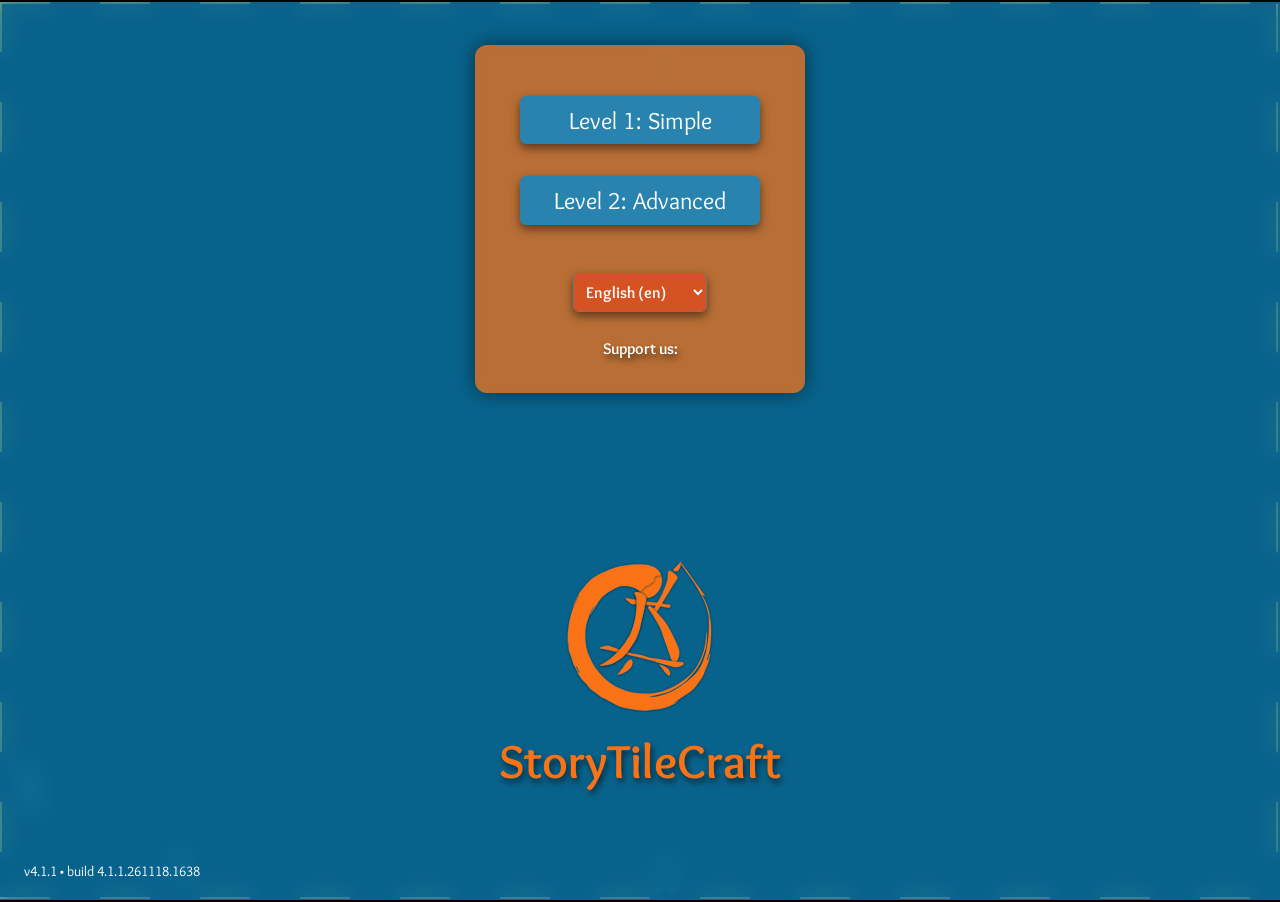
<file: index.html>
<!DOCTYPE html>
<html lang="en">

<head>
  <meta charset="utf-8">
  <title>StoryTileCraft</title>
  <meta name="author" content="SIA Mental Health and Gamification, Riga, Latvia">
  <meta name="copyright" content="SIA Mental Health and Gamification, Riga, Latvia, https://storytilecraft.com">
  <meta name="description"
    content="StoryTileCraft app is therapeutic stories drawing and gamification tool for CBT and TF-CBT therapysts">
  <meta name="keywords" content="CBT, TF-CBT, therapy, storytelling, gamification">
  <meta name="license-code" content="CC BY-NC-ND 4.0">
  <meta name="license-name"
    content="Creative Commons Public License Attribution-NonCommercial-NoDerivatives 4.0 International">
  <meta name="license-description-uri" content="https://creativecommons.org/licenses/by-nc-nd/4.0/">
  <meta property="cc:company"
    content="SIA Mental Health and Gamification developing digital tools for Trauma-focused Cognitive Behavioral Therapy using a storytelling and gamification approach.">
  <meta property="cc:product"
    content="StoryTileCraft Community Edition product is oriented toward specialists working with trauma and parents who want to support kids consciously.
StoryTileCraft is the web platform with application and methodology materials ready for instant use like a first aid box for psychotherapy.
StoryTileCraft Community Edition is free and doesn’t contain any ads or registration.
Methodology includes therapeutic scenarios for storytelling, basic guides on how to use stories, digital drawing and gamification tools. 
Materials and tools are intended for psychologists, psychotherapists, social workers, and can also be used by non-specialists, such as parents.">
  <meta property="og:type" content="product">
  <meta property="og:title" content="StoryTileCraft - Therapeutic Storytelling Tool">
  <meta property="og:description"
    content="A gamification-based tool for therapists, social workers, and parents supporting trauma-focused CBT.">
  <meta property="og:url" content="https://storytilecraft.space">
  <meta property="og:image" content="https://storytilecraft.com/product-logo">
  <meta property="og:site_name" content="StoryTileCraft Community Edition">
  <meta property="og:price:amount" content="0.00">
  <meta property="og:price:currency" content="EUR">
  <meta property="al:android:url" content="android-app://co.median.android.wjzyrd">
  <meta property="al:android:package" content="co.median.android.wjzyrd">
  <meta property="al:android:app_name" content="StoryTileCraft">
  <meta property="application-domain" content="storytilecraft.space">
  <meta property="product-domain" content="storytilecraft.com">

  <meta id="viewport" name="viewport"
    content="width=device-width, height=device-height, initial-scale=0.7, user-scalable=0" />
  <meta http-equiv="Cache-Control" content="no-cache, no-store, must-revalidate" />
  <meta http-equiv="Pragma" content="no-cache" />
  <meta http-equiv="Expires" content="0" />
  <meta name="app-version" content="4.1.1">
  <meta property="build" content="4.1.1.261118.1638">
  <meta name="build-id" content="4.1.1.261118.1638">
  <link rel="icon" type="image/png" sizes="32x32" href="images/icons/favicon-64x64.png">
  <link rel="icon" type="image/x-icon" href="images/icons/favicon-64x64.png">
  <link rel="preload" href="fonts/bellota-text-400.ttf" as="font" type="font/ttf" crossorigin>
  <link rel="preload" href="fonts/overlock-400-latin.woff2" as="font" type="font/woff2" crossorigin>
  <link rel="preload" href="fonts/overlock-700-latin.woff2" as="font" type="font/woff2" crossorigin>
  <link rel="stylesheet" href="fonts-6e6229970f.css">
  <link rel="stylesheet" href="layout-754dd52619.css">
  <link rel="stylesheet" href="controls-0351dcb659.css">
  <link rel="stylesheet" href="components-718bc46e81.css">
  <link rel="stylesheet" href="panels-ux-1bd0b68343.css">
  <link rel="stylesheet" href="json-import-dialog-252ac1e70f.css">
  <link rel="stylesheet" href="layer-suggestion-3e3ce07c82.css">
  <link rel="stylesheet" href="sw-update-a460d826f4.css">
  <link rel="stylesheet" href="magic-5a9ea50573.css">
  <link rel="manifest" href="/manifest.webmanifest">
  <meta name="theme-color" content="#0ea5e9">

  <script>
    // Хост Workspace (iframe будь-якого розміру): splash центрується, а не за фіксованим top.
    if (new URLSearchParams(location.search).get('shell-api') === '1') document.documentElement.classList.add('shell-host');
    if (new URLSearchParams(location.search).get('shell-private') !== '1') {
      const analytics = document.createElement('script');
      analytics.defer = true;
      analytics.dataset.domain = 'storytilecraft.space,preview.storytilecraft.space,dev.storytilecraft.space';
      analytics.src = 'https://plausible.io/js/script.file-downloads.outbound-links.js';
      document.head.appendChild(analytics);
    }
  </script>

  <style>
    .ruler-border {
      background:
        linear-gradient(to right, orange 50%, black 50%) top repeat-x,
        linear-gradient(orange 50%, black 50%) right repeat-y,
        linear-gradient(to right, orange 50%, black 50%) bottom repeat-x,
        linear-gradient(orange 50%, black 50%) left repeat-y;
      background-size: 100px 2px, 2px 100px;
      background-position: left top, top right, left bottom, top left;
    }

    .splash {
      display: flex;
      align-items: center;
      justify-content: center;
      height: 100vh;
      width: 100%;
      z-index: 998;
      position: absolute;
      backdrop-filter: blur(10px);
      background-color: rgba(14, 165, 233, 0.6);
      pointer-events: none;
    }

    #main-logo {
      position: absolute;
      top: 560px;
      z-index: 999;
      pointer-events: none;
    }

    #main-logo path {
      filter: drop-shadow(0 4px 10px rgba(0, 0, 0, 0.5));
    }

    #splash-product-name {
      position: absolute;
      text-shadow: 2px 4px 6px rgba(0, 0, 0, 0.6);
      top: 730px;
    }

    .shell-host .splash { flex-direction: column; gap: 2vmin; }
    .shell-host #main-logo, .shell-host #splash-product-name { position: static; }
    .shell-host #main-logo { width: clamp(64px, 30vmin, 150px); height: auto; }
    .shell-host #splash-product-name { font-size: clamp(20px, 8vmin, 48px) !important; }

    #app-version-display {
      position: fixed;
      left: 16px;
      bottom: 16px;
      font-size: 14px;
      font-family: var(--font-ui);
      color: #fff;
      /* background: rgba(0, 0, 0, 0.6); */
      padding: 4px 8px;
      border-radius: 6px;
      z-index: 9999;
      pointer-events: none;
    }


    #file-panel button {
      background-color: #a2e0b3;
      font-size: 18px;
      border: none;
      cursor: pointer;
      outline: none;
      margin: auto;
      display: block;
    }

    #root-div {
      padding-top: 2px;
      overflow: hidden;
    }

    #canvas {
      overflow: hidden;
      touch-action: none;
      overscroll-behavior: contain;
    }

    #palette-canvas,
    #svg-stage,
    .cmd-spad {
      touch-action: none;
      overscroll-behavior: contain;
    }

    #gamification,
    #book3d {
      position: absolute;
      z-index: 1000;
      width: 100%;
      height: 100%;
    }

    #gamification {
      display: none;
    }

    #settings-window,
    #settings-window iframe {
      top: 0;
      left: 0;
      position: absolute;
      width: 100%;
      height: 100%;
      border: none;
    }

    .icon-scale-center {
      transform: scale(0.9) translate(0, -10%);
      transform-origin: center;
    }

    #frames-navigator-body button span {
      color: #00cfff99;
      font-size: 24px;
      font-weight: bolder;
      display: inline-block;
      text-align: center;
      width: 100%;
    }

    #frames-navigator-body button svg {
      width: 14px;
    }

    /*svg.transparent{
      stroke: transparent;
      fill:transparent;
    } */

    #pdf-maker-frame {
      position: absolute;
      z-index: 110;
      border-width: 0;
    }

    .pdf-maker-preview {
      width: 100%;
      height: 100%;
      backdrop-filter: blur(15px);
    }

    .pdf-maker-btn {
      /* font-size: 3rem; */
      width: 40px;
      height: 40px;
      border: none;
      margin: 12px;
    }

    .pdf-maker-btn-block {
      position: absolute;
      z-index: 110;
      top: 3%;
      left: 50%;
    }


    #simpleColorDropdown {
      pointer-events: auto;
      margin: 8px 20px;
      /* scale: 1.5; */
    }

    #tf-cbt-static-panel-slider {
      margin: 0px 20px 0px -10px;
    }

    #tf-cbt-static-toolbar .cmd-spad button {
      width: 60px;
    }

    #thermometer-static-toolbar .c-range-slider:before {
      left: 0;
      pointer-events: none;
    }

    #svg-stage {
      top: 5px;
      left: 5px;
      position: absolute;
      width: 99%;
      height: 99%;
      padding: 5px;
      /* pointer-events: none; */
      transform-origin: center center;

    }

    #gamification-frame,
    #book3d-frame {
      width: 100%;
      height: 100%;
      border: none;
    }

    #gamification-btn,
    #book3d-btn {
      position: absolute;
      right: 10px;
      bottom: 10px;
      width: 50px;
      height: 50px;
      padding: 3px;
      background: tomato;
      border-radius: 5px;
      border-color: white;
    }

    #fluid-mode-controls {
      position: absolute;
      z-index: 3;
      top: max(10px, env(safe-area-inset-top));
      left: 50%;
      transform: translateX(-50%);
      display: flex;
      flex-wrap: wrap;
      align-items: center;
      gap: 10px;
      width: max-content;
      max-width: calc(100% - 24px);
      padding: 8px 10px;
      border-radius: 12px;
      background: rgba(255, 255, 255, .92);
      box-shadow: 0 3px 18px rgba(0, 0, 0, .22);
      backdrop-filter: blur(8px);
    }
    #fluid-mode-controls[hidden], #fluid-mode-controls [hidden] { display: none; }
    #fluid-mode-controls button, #fluid-mode-controls select, #fluid-mode-controls input {
      min-height: 38px;
      border: 1px solid #cbd5e1;
      border-radius: 8px;
      background: white;
      color: #1e293b;
    }
    #fluid-mode-controls button { padding: 6px 11px; cursor: pointer; }
    #fluid-mode-controls .fluid-icon-button { display: inline-grid; place-items: center; width: 38px; padding: 6px; }
    #fluid-mode-controls .fluid-icon-button svg { width: 18px; height: 18px; fill: currentColor; }
    #fluid-mode-controls button:disabled, #fluid-mode-controls input:disabled,
    #fluid-mode-controls select:disabled { opacity: .45; border-color: #e2e8f0; cursor: not-allowed; }
    #fluid-mode-controls .fluid-group { display: flex; align-items: center; gap: 4px; }
    #fluid-mode-controls .fluid-group + .fluid-group,
    #fluid-play-thickness-field, #fluid-paint-size-field { border-left: 1px solid #e2e8f0; padding-left: 10px; }
    #fluid-mode-palette { display: flex; gap: 5px; }
    #fluid-play-controls, #fluid-rescript-controls { align-items: center; gap: 10px; }
    #fluid-play-controls:not([hidden]), #fluid-rescript-controls:not([hidden]) { display: flex; }
    #fluid-mode-palette button { width: 38px; padding: 0; }
    #fluid-paint-size-field, #fluid-play-thickness-field { display: flex; align-items: center; gap: 6px; }
    #fluid-paint-size, #fluid-play-thickness { width: 120px; accent-color: #64748b; }
    #fluid-paint-size-field, #fluid-play-thickness-field,
    #fluid-play-thickness-value, #fluid-paint-size-value { font-size: 12px; color: #64748b; }
    #fluid-play-thickness-value, #fluid-paint-size-value {
      min-width: 3.2rem; font-variant-numeric: tabular-nums;
    }
    #fluid-play-tools[aria-expanded="true"] { background: #e2e8f0; border-color: #94a3b8; }
    #fluid-mode-status { width: 5rem; flex: 0 0 auto; font-size: 12px; color: #64748b; }
    #fluid-mode-close { border-color: transparent; background: transparent; }
    #fluid-mode-close:hover { background: red; color: white; }
    #fluid-mode-title {
      display: inline-flex; align-items: center; gap: 6px;
      padding: 4px 6px; border-radius: 8px; color: #1e293b;
      cursor: grab; touch-action: none; user-select: none;
    }
    #fluid-mode-title::before { content: "⠿"; font-size: 15px; line-height: 1; color: #94a3b8; }
    #fluid-mode-title:hover { background: #f1f5f9; }
    #fluid-mode-title:active { cursor: grabbing; }
    /* Після першого перетягування панель стає на власні координати — центрування
       по transform тут уже заважає. */
    #fluid-mode-controls.dragged { transform: none; }
    #fluid-desktop-controls { display: flex; align-items: center; gap: 10px; }
    #fluid-mobile-primary { display: none; }
    #fluid-mode-controls input[type="range"] { border: 0; background: transparent; padding: 0; }
    #fluid-mode-controls button:focus-visible { outline: 3px solid #2563eb; outline-offset: 2px; }
    #fluid-mode-controls[data-compact="true"] { padding: 6px 8px; gap: 0; width: max-content; max-width: calc(100% - 16px); }
    #fluid-mode-controls[data-compact="true"] #fluid-mobile-primary { display: flex; gap: 4px; }
    #fluid-mode-controls[data-compact="true"] #fluid-desktop-controls { display: none; }
    #fluid-mobile-primary button { position: relative; display: grid; place-items: center; box-sizing: border-box; width: 44px; height: 44px; min-height: 44px; padding: 8px; flex: 0 0 44px; touch-action: manipulation; }
    #fluid-mobile-primary button[data-fluid-tray="mode"] { touch-action: none; cursor: grab; }
    #fluid-mobile-primary svg { width: 22px; height: 22px; fill: currentColor; }
    #fluid-status-dot { position: absolute; right: 4px; bottom: 4px; width: 7px; height: 7px; border-radius: 50%; background: #64748b; }
    #fluid-mode-controls[data-status="error"] #fluid-status-dot { background: #dc2626; }
    #fluid-mode-controls[data-status="ready"] #fluid-status-dot { background: #16a34a; }
    #fluid-mode-tray { position: absolute; left: 0; right: 0; top: calc(100% + 6px); padding: 12px; border-radius: 12px; box-sizing: border-box; background: #fff; box-shadow: 0 3px 18px #0004; overflow: auto; max-height: min(40dvh, 320px); }
    #fluid-mode-controls[data-tray-above="true"] #fluid-mode-tray { top: auto; bottom: calc(100% + 6px); }
    #fluid-mode-tray #fluid-play-controls, #fluid-mode-tray #fluid-rescript-controls { flex-direction: column; align-items: stretch; gap: 10px; }
    #fluid-mode-tray #fluid-mode-title { cursor: default; }
    #fluid-mode-tray #fluid-mode-title::before { display: none; }
    #fluid-mode-tray #fluid-mode-status { display: block; width: auto; overflow-wrap: anywhere; }
    #fluid-mode-tray button, #fluid-mode-tray select { min-height: 44px; min-width: 44px; }
    #fluid-mode-tray input[type="range"] { min-height: 44px; flex: 1; min-width: 0; }
    #fluid-mode-tray #fluid-mode-palette { display: grid; grid-template-columns: repeat(6, minmax(44px, 1fr)); gap: 2px; }
    #fluid-mode-tray #fluid-mode-palette button { width: 100%; }
    #fluid-mode-tray .fluid-group > button { flex: 1; }
    #fluid-mode-tray #fluid-play-speed-field { display: flex; align-items: center; justify-content: space-between; gap: 12px; width: 100%; font-size: 12px; color: #64748b; }
    #fluid-mode-tray #fluid-play-speed { flex: 1; max-width: 180px; padding: 0 10px; }
    #fluid-mode-controls:not([data-tray="mode"]):not([data-status="error"]) #fluid-mode-tray #fluid-mode-status { display: none; }
    #fluid-mode-tray #fluid-play-controls [data-fluid-command],
    #fluid-mode-tray #fluid-play-tools,
    #fluid-mode-tray [data-fluid-command="clearPaint"] { display: none; }
    #fluid-mode-controls:not([data-tray="mode"]) #fluid-mode-tray #fluid-mode-title { display: none; }
    #fluid-mode-controls:not([data-tray="more"]) #fluid-mode-tray #fluid-play-controls { display: none; }
    #fluid-mode-controls:not([data-tray="more"]) #fluid-mode-tray #fluid-rescript-controls > .fluid-group { display: none; }
    #fluid-mode-controls:not([data-tray="color"]) #fluid-mode-tray #fluid-mode-palette { display: none; }
    #fluid-mode-controls:not([data-tray="size"]) #fluid-mode-tray #fluid-paint-size-field { display: none; }
    #fluid-mode-controls:not([data-tray="more"]) #fluid-mode-tray #fluid-rescript-tools { display: none; }
    #fluid-mode-tray .fluid-group, #fluid-mode-tray #fluid-play-thickness-field, #fluid-mode-tray #fluid-paint-size-field { border: 0; padding: 0; }
    #fluid-mobile-status { position: absolute; width: 1px; height: 1px; overflow: hidden; clip-path: inset(50%); }
    #fluid-mode-controls[data-status="error"][data-compact="true"] #fluid-mobile-status { top: calc(100% + 6px); left: 0; right: 0; width: auto; height: auto; max-height: 30vh; overflow: auto; clip-path: none; padding: 8px; box-sizing: border-box; overflow-wrap: anywhere; color: #991b1b; background: #fff1f2; border-radius: 8px; font-size: 13px; }
    #fluid-mode-controls[data-tray][data-status="error"] #fluid-mobile-status { clip-path: inset(50%); width: 1px; height: 1px; }

    #pop_close_stage:hover,
    #gamification-btn:hover,
    #book3d-btn:hover {
      background: red !important;
      fill: white;
    }

    #pop_close_stage {
      padding: 3px;
      background: tomato;
      border-radius: 5px;
      border-color: white;
    }

    #palette-content {
      background: #33333388;
    }

    #narrative-editor {
      position: absolute;
      display: none;
      z-index: 10;
      background: #fff;
      padding: 8px;
      border-radius: 8px;
      border: 1px solid #555;
      color: #000;
      box-sizing: border-box;
      pointer-events: none;
    }

    #narrative-textarea {
      width: 100%;
      min-height: 50px;
      font-size: 16px;
      padding: 8px;
      border-radius: 6px;
      background: #fff;
      color: #111;
      border: solid 1px #8b8b8b;
      resize: vertical;
      box-sizing: border-box;
      pointer-events: auto;
    }

    .narrative-buttons {
      margin-bottom: 8px;
      text-align: right;
      pointer-events: auto;
    }

    .narrative-buttons button {
      padding: 6px 12px;
      font-size: 14px;
      border-radius: 6px;
      border: none;
      cursor: pointer;
    }

    #narrative-clear {
      background-color: #d95b5b;
      color: white;
      margin-right: 8px;
      float: left;
    }

    #narrative-submit {
      background-color: #00CFFF;
      color: white;
      margin-right: 8px;
    }

    #narrative-cancel {
      background-color: #616161;
      color: white;
      margin-right: 8px;
    }
  </style>
</head>

<body>
  <dialog id="json-import-dialog" aria-labelledby="json-import-title">
    <h2 id="json-import-title">Import JSON story</h2>
    <p id="json-import-file"></p>
    <p id="json-import-source"></p>
    <p id="json-import-error" role="alert" hidden></p>
    <div id="json-import-selection" hidden>
      <div class="json-import-lists">
        <section><h3>Frames</h3><div id="json-import-frames"></div></section>
        <section><h3>Layers</h3><div id="json-import-layers"></div></section>
      </div>
      <p id="json-import-summary" aria-live="polite"></p>
    </div>
    <div class="json-import-actions">
      <button type="button" id="json-import-skip">Skip</button>
      <button type="button" id="json-import-replace">Replace</button>
      <button type="button" id="json-import-merge">Merge</button>
    </div>
  </dialog>
  <svg id="root-svg-filters" style="position: absolute; width: 0; height: 0; overflow: hidden;" aria-hidden="true">
    <defs>
      <filter id="blurFilter">
        <feGaussianBlur stdDeviation="5"></feGaussianBlur>
      </filter>
      <filter id="grayscaleFilter" color-interpolation-filters="linearRGB" filterUnits="objectBoundingBox"
        primitiveUnits="userSpaceOnUse">
        <feColorMatrix type="saturate" values="0.3" in="SourceGraphic" result="colormatrix" />
      </filter>

      <filter id="colorHueRotationFilter">
        <feColorMatrix type="hueRotate" values="90" />
      </filter>

      <filter id="colorFilter" color-interpolation-filters="linearRGB" filterUnits="objectBoundingBox"
        primitiveUnits="userSpaceOnUse">
        <feColorMatrix type="matrix" values="1 0 0 0 0 
                0 1 0 0 0 
                0 0 1 0 0 
                0 0 0 1 0" />
      </filter>
    </defs>
  </svg>
  <div id="root-div">

    <svg xmlns="http://www.w3.org/2000/svg" style="display: none;">
      <symbol id="drag-zone" viewBox="0 -960 960 960" fill="#5f636877">
        <path
          d="M349.91-160q-28.91 0-49.41-20.59-20.5-20.59-20.5-49.5t20.59-49.41q20.59-20.5 49.5-20.5t49.41 20.59q20.5 20.59 20.5 49.5t-20.59 49.41q-20.59 20.5-49.5 20.5Zm260 0q-28.91 0-49.41-20.59-20.5-20.59-20.5-49.5t20.59-49.41q20.59-20.5 49.5-20.5t49.41 20.59q20.5 20.59 20.5 49.5t-20.59 49.41q-20.59 20.5-49.5 20.5Zm-260-250q-28.91 0-49.41-20.59-20.5-20.59-20.5-49.5t20.59-49.41q20.59-20.5 49.5-20.5t49.41 20.59q20.5 20.59 20.5 49.5t-20.59 49.41q-20.59 20.5-49.5 20.5Zm260 0q-28.91 0-49.41-20.59-20.5-20.59-20.5-49.5t20.59-49.41q20.59-20.5 49.5-20.5t49.41 20.59q20.5 20.59 20.5 49.5t-20.59 49.41q-20.59 20.5-49.5 20.5Zm-260-250q-28.91 0-49.41-20.59-20.5-20.59-20.5-49.5t20.59-49.41q20.59-20.5 49.5-20.5t49.41 20.59q20.5 20.59 20.5 49.5t-20.59 49.41q-20.59 20.5-49.5 20.5Zm260 0q-28.91 0-49.41-20.59-20.5-20.59-20.5-49.5t20.59-49.41q20.59-20.5 49.5-20.5t49.41 20.59q20.5 20.59 20.5 49.5t-20.59 49.41q-20.59 20.5-49.5 20.5Z" />
      </symbol>
    </svg>
    <div id="app-version-display"></div>

    <div id="splash-screen" class="splash">
      <svg id="main-logo" class="magicmedtime" width="150" height="150" xmlns="http://www.w3.org/2000/svg"
        viewBox="0 0 1316 1363">
        <g fill="#f97316" stroke="#0284C7" stroke-width="2">
          <path d="M931.523 1000.27C923.813 969.06 874.073 934.019 829.094 930.189C842.451 947.249 854.279 962.329 867.983 979.829C867.863 979.859 867.733 979.86 867.603 979.9C885.453 1002.5 938.443 1078.72 931.523 1000.27Z"/>
          <path d="M844.508 232.703C873.543 162.513 854.944 88.1876 802.976 66.6936C751.008 45.2006 685.346 84.6776 656.315 154.869C627.285 225.059 645.88 299.384 697.848 320.878C749.816 342.371 815.478 302.894 844.508 232.703Z"/>
          <path d="M935.763 397.096C936.183 395.47 936.303 392.792 934.363 390.656C933.273 389.509 932.573 389.126 931.553 388.457C930.443 387.723 929.193 387.181 927.703 386.767C906.853 383.93 886.413 381.188 865.563 378.287C863.73 378.064 862.373 376.693 859.763 375.29C866.493 364.164 872.703 353.899 878.893 343.633C901.393 306.174 923.653 268.524 946.543 231.288C960.443 208.685 974.433 186.051 990.153 164.723C1001.02 149.93 1003.6 140.59 992.863 125.478C979.533 106.733 962.443 92.0684 941.023 83.1744C918.643 73.8974 911.533 80.1454 910.543 104.374C909.523 129.304 909.143 155.35 901.683 178.75C881.853 241.139 855.331 300.946 822.208 357.692C815.832 368.627 809.073 370.189 797.66 368.372C757.874 362.028 717.896 356.864 678.014 351.029C642.118 345.801 606.157 340.669 570.388 334.707C559.58 332.89 549.315 327.853 538.539 325.525C535.065 324.792 529.294 327.056 527.318 329.861C525.947 331.774 528.242 338.15 530.761 340.637C543.608 353.261 556.679 365.726 570.451 377.267C574.723 380.837 582.757 384.121 588.336 384.408C617.506 386.002 646.74 385.97 675.91 387.66C715.952 389.987 755.929 393.334 801.103 396.618C788.829 412.462 775.248 437.743 764.824 450.91C766.832 458.816 768.203 456.871 771.518 463.853C780.509 466.595 789.531 469.241 798.776 471.121C799.669 469.209 800.944 467.136 802.729 464.809C814.62 449.316 824.471 432.228 834.641 415.491C839.55 407.393 844.683 402.834 855.14 405.417C872.073 409.593 889.183 413.387 906.433 415.65C909.273 416.033 912.073 416.352 914.943 416.639C920.043 416.989 920.403 416.83 922.693 416.001C929.103 413.706 929.483 411.888 932.703 406.118C933.943 403.695 935.413 398.531 935.763 397.096Z"/>
          <path d="M1005.32 769.264C982.723 713.442 932.353 614.232 913.413 585.317C913.353 585.189 897.413 556.338 868.273 520.473C868.143 520.313 868.023 520.122 867.893 519.963C839.455 487.477 812.899 456.394 785.386 426.14C782.931 423.43 777.161 418.138 775.663 415.747C775.153 414.95 769.924 411.921 769.096 411.443C758.479 405.035 756.439 403.409 746.11 396.491C742.794 394.26 739.925 395.376 738.14 399.265C736.036 403.919 733.9 409.339 731.668 413.994C731.254 414.854 729.214 417.277 732.178 419.668C735.43 423.781 787.108 498.284 812.229 547.029L840.794 599.344C845.066 607.696 846.819 613.403 846.915 613.722C874.333 693.103 898.813 764.195 926.133 842.811C932.733 861.81 938.093 881.74 947.943 899.05C961.173 922.32 983.233 920.76 996.683 897.64C1020.72 856.33 1022.35 811.378 1005.32 769.264Z"/>
          <path d="M595.35 831.175C612.47 834.618 659.811 842.971 676.707 847.274C693.285 851.51 709.576 856.84 727.365 862.35C728.098 862.64 728.799 862.96 729.628 863.18C730.648 863.47 731.637 863.72 732.657 863.98C733.932 864.36 735.175 864.74 736.451 865.13C736.451 865.06 736.451 865 736.419 864.9C756.121 869.91 777.098 872.75 797.341 875.17C797.66 875.27 797.979 875.39 798.266 875.46C839.965 883.17 881.723 891.05 923.683 896.98C961.583 902.33 999.783 905.04 1037.78 909.7C1043.93 910.46 1054.04 914.25 1054.67 916.84C1057.26 927.23 1052.06 933 1046.67 936.73C1021.93 953.82 992.323 961.31 959.993 954.55C932.453 948.78 905.673 939.5 878.633 931.53C853.068 924.04 827.595 916.29 801.996 908.61C790.583 904.5 779.042 901.02 767.023 897.74C754.654 894.39 741.456 890.66 728.353 887.92C695.708 879.82 663.095 871.57 630.45 863.44C621.459 861.33 620.28 860.98 609.983 858.94C609.313 858.82 606.253 858.02 605.583 857.92C601.885 856.97 599.08 856.17 595.413 855.15C587.443 852.95 588.719 853.4 580.94 851.42C580.717 851.36 569.782 848.55 569.527 848.486C562.928 847.019 563.055 847.051 558.528 846.031C519.188 836.977 480.072 826.967 440.827 817.499C405.504 808.955 370.181 800.315 334.699 792.409C323.987 790.018 312.606 790.369 301.735 788.392C298.228 787.755 293.669 783.961 292.808 781.028C292.235 779.051 296.602 774.843 299.854 773.791C316.432 768.372 333.137 763.207 350.224 758.967C355.963 757.564 363.423 757.883 369.193 759.764C396.897 768.786 424.154 779.083 451.89 788.01C488.679 799.869 525.819 810.963 567.232 823.683C576.381 826.138 586.328 829.199 595.35 831.175Z"/>
          <path class="logo-path" d="M512.366 218.696C510.995 218.632 509.624 218.601 508.253 218.664C472.93 219.716 444.621 233.999 423.07 244.997C401.009 256.219 386.057 267.154 364.506 279.396C358.035 283.062 340.023 298.205 334.444 302.541C321.373 312.678 307.409 327.662 297.048 340.414C271.959 371.369 234.532 438.381 205.935 481.642C205.489 482.312 204.501 481.77 204.756 481.037C210.94 463.885 218.624 449.635 224.553 436.309L241.928 397.001C228.921 421.836 213.842 445.841 203.353 471.664C184.448 518.209 168.062 565.965 164.109 616.495C157.35 702.635 164.459 787.531 202.078 867.07C220.186 905.36 240.206 943.81 265.838 977.41C331.479 1063.55 412.709 1131.93 518.582 1165.28C636.57 1202.45 755.738 1206.18 874.203 1168.88C935.413 1149.62 991.973 1120.96 1043.13 1082.04C1080.02 1053.95 1117.29 1026.57 1145.4 989.17C1176.74 947.47 1200.11 901.85 1219.81 853.59C1246.4 788.456 1254.24 720.456 1259.22 651.531C1259.31 650.096 1271.87 592.999 1265.56 721.157C1264.48 725.62 1263.26 737.224 1263.23 741.688C1262.91 780.039 1247.36 807.871 1236.58 843.672C1205.24 947.86 1140.18 1029.37 1057.89 1098.93C1051.84 1104.04 1045.43 1108.69 1038.77 1112.96C981.923 1149.34 924.413 1184.41 857.273 1199.96C822.75 1207.96 788.16 1215.65 753.602 1223.55C750.701 1224.22 747.959 1225.4 745.919 1228.02C908.413 1219.89 1029.27 1139.36 1146.49 1031.41C1266.04 921.33 1291.22 672.157 1281.44 497.869C1283.95 498.22 1294.76 502.556 1295.34 505.01C1310.61 570.588 1304.77 678.884 1302.67 709.584C1300.5 741.433 1296.77 775.417 1291.45 806.914C1286.35 837.104 1271.9 861.21 1265.27 891.11C1265.34 891.65 1265.97 891.97 1266.04 892C1266.68 892.38 1266.8 892.23 1267.35 892.23C1282.78 877.11 1277.58 851.23 1296.07 833.279C1296.71 832.673 1297.79 833.279 1297.6 834.14C1288.45 883.52 1278.5 928.03 1257.18 969.53C1246.97 989.4 1242.38 1012.06 1232.91 1032.4C1225.81 1047.67 1215.6 1061.6 1205.75 1075.47C1176.87 1116.18 1150.25 1158.77 1106.22 1186.54C1074.18 1206.75 1043.1 1228.43 1011.83 1249.82C997.353 1259.71 983.743 1270.77 969.553 1281.07C969.653 1281.38 969.653 1281.42 969.713 1281.73C976.733 1282.5 1001.85 1262.26 1009.44 1261.04C1010.97 1260.79 1005.48 1265.79 993.913 1275.17C974.783 1290.69 948.073 1300.64 925.433 1310.36C878.413 1330.58 828.934 1339.66 777.799 1342.69C759.245 1343.77 741.105 1350.09 722.551 1351.71C706.643 1353.11 690.288 1352.35 674.348 1350.5C637.941 1346.32 601.407 1342.43 565.446 1335.61C531.175 1329.11 496.075 1322.76 464.068 1309.69C425.493 1293.91 389.947 1270.96 352.87 1251.48C337.536 1243.45 320.799 1237.77 306.294 1228.53C286.241 1215.74 267.751 1200.63 248.559 1186.51C242.087 1181.73 235.839 1176.56 229.016 1172.35C203.289 1156.61 187.604 1132.03 170.357 1108.75C168.253 1105.92 165.511 1103.49 163.025 1100.91C150.879 1088.32 137.585 1076.56 126.809 1062.91C115.014 1047.96 105.163 1031.44 95.3121 1015.12C91.9961 1009.61 92.0601 1002.21 89.0311 996.44C78.4791 976.36 66.8111 956.81 56.4501 936.6C51.9871 927.9 49.468 918.21 46.44 908.83C41.881 894.68 38.1511 880.27 33.2411 866.27C25.5901 844.533 15.1331 823.492 9.93706 801.239C6.23906 785.427 9.20405 768.148 9.33105 751.507C9.36305 746.055 9.84106 740.604 7.76906 734.961C7.57806 738.149 7.22705 741.369 7.19505 744.557C7.22705 741.273 6.62205 784.184 5.28305 783.897C-13.686 624.688 21.924 437.712 104.908 299.002C101.815 300.692 81.316 328.045 48.767 404.047C47.938 405.959 46.4721 406.916 47.5551 400.093C47.7151 399.041 49.404 393.175 49.819 392.187C54.123 381.826 84.3451 316.6 99.6151 292.084C105.832 281.85 107.872 279.619 110.997 274.646C115.938 266.644 124.195 256.984 128.371 251.501C141.442 234.349 155.15 217.58 169.879 201.768C186.839 183.564 190.155 177.029 209.346 161.248C250.567 127.392 283.149 111.994 332.626 89.5816C364.475 75.1716 419.563 53.4296 452.814 43.4516C494.481 30.9546 600.45 21.3586 621.619 19.8916C640.747 18.5846 682.318 19.6366 705.304 21.7416C730.202 23.8766 766.768 33.6966 786.566 44.6946C832.377 70.1666 845.926 100.103 849.051 115.788C851.729 129.305 796.99 122.419 799.509 132.078C800.784 136.924 795.078 137.562 790.806 144.48C787.458 149.899 791.061 152.577 788.542 157.391C787.65 159.081 788.415 171.578 787.395 173.395C782.198 182.544 756.79 195.169 749.585 203.394C744.739 208.909 719.873 217.038 713.274 220.673C691.117 232.883 674.794 267.058 664.147 266.038C637.718 263.456 638.834 243.116 562.258 223.574C554.607 221.629 546.764 220.45 538.858 220.131L512.366 218.696ZM106.661 1004.63L107.044 1004.41C108.096 1003.84 108.478 1002.56 107.968 1001.48C102.772 990.93 97.607 980.34 92.379 969.79C89.637 964.27 87.501 958.28 83.675 953.5C78.734 947.35 77.9691 952.67 78.2881 953.15C86.8321 970.52 94.9291 986.78 103.122 1003.49C103.728 1004.83 105.354 1005.34 106.661 1004.63Z"/>
          <path d="M1031.31 3.02783C1102.65 100.772 1172.25 201.513 1243.56 299.257C1247.74 307.897 1248.63 313.061 1242.77 310.575C1237.38 308.215 1228.55 300.086 1221.85 297.153C1252.68 349.564 1285.13 416.894 1295.27 504.851C1295.27 504.883 1295.24 504.915 1295.21 504.915C1292.28 505.393 1285.04 504.054 1282.42 503.098C1275.38 448.105 1264.03 422.473 1245.35 366.906C1233.78 332.476 1201.64 282.68 1185.19 250.417C1172.79 226.093 1154.52 197.687 1139.86 174.256C1115.53 135.458 1099.69 122.355 1074.47 83.9718C1055.95 55.7258 1043.32 37.6498 1016.64 10.1368L1031.31 3.02783Z"/>
          <path d="M580.192 629.38C578.28 634.162 569.782 654.305 569.527 654.751C565.669 663.104 559.963 674.74 544.915 696.769C481.761 800.347 401.551 883.62 291.629 938.16C298.929 942.24 307.696 943.78 313.626 942.91C339.034 939.25 360.298 937.4 383.635 930.32C457.66 907.85 514.534 861.24 558.975 799.04C576.253 774.875 591.907 749.53 609.664 722.145C624.679 697.279 631.023 678.884 641.193 652.647C642.118 650.511 642.468 648.726 643.138 647.132C648.972 628.45 654.615 613.849 658.408 597.558C670.81 544.351 682.031 490.856 694.751 437.712C695.102 436.214 696.282 433.058 697.302 428.435C700.203 414.599 700.586 405.035 703.04 391.04C705.272 378.383 709.671 366.333 712.955 353.963C714.963 343.634 716.812 334.006 715.027 325.08C708.811 293.965 643.425 262.181 614.318 274.805C610.461 276.463 601.598 282.425 607.623 289.534C629.334 315.07 624.902 347.874 627.198 378.447C627.357 380.392 627.325 382.145 627.166 383.707C627.038 385.461 626.975 385.652 626.751 387.692C626.688 387.852 626.433 391.072 626.401 391.199C626.465 393.558 626.465 394.323 626.209 396.682C626.082 397.83 625.954 398.595 625.891 399.042C625.859 399.902 625.763 400.731 625.668 401.592C625.54 410.008 625.636 418.329 624.392 426.65C624.233 429.838 624.042 431.655 623.787 434.875L623.468 436.341C623.308 437.043 623.277 437.585 623.021 438.86C618.909 507.976 604.404 569.026 580.079 629.662"/>
          <path d="M580.393 630.12C578.481 634.902 570.046 654.457 569.791 654.903C565.933 663.256 560.227 674.892 545.179 696.921C482.025 800.499 401.815 883.772 291.893 938.312C299.193 942.392 307.96 943.932 313.89 943.062C339.298 939.402 360.562 937.552 383.899 930.472C457.924 908.002 514.798 861.392 559.239 799.192C576.517 775.027 592.171 749.682 609.928 722.297C624.943 697.431 631.287 679.036 641.457 652.799C642.382 650.663 642.732 648.878 643.402 647.284C649.236 628.602 654.879 614.001 658.672 597.71C671.074 544.503 682.295 491.008 695.015 437.864C695.366 436.366 696.546 433.21 697.566 428.587C700.467 414.751 700.85 405.187 703.304 391.192C705.536 378.535 709.935 366.485 713.219 354.115C715.227 343.786 717.076 334.158 715.291 325.232C709.075 294.117 643.689 262.333 614.582 274.957C610.725 276.615 601.862 282.577 607.887 289.686C629.598 315.222 625.166 348.026 627.462 378.599C627.621 380.544 627.589 382.297 627.43 383.859C627.302 385.613 627.239 385.804 627.015 387.844C626.952 388.004 626.697 391.224 626.665 391.351C626.729 393.71 626.729 394.475 626.473 396.834C626.346 397.982 626.218 398.747 626.155 399.194C626.123 400.054 626.027 400.883 625.932 401.744C625.804 410.16 625.9 418.481 624.656 426.802C624.497 429.99 624.306 431.807 624.051 435.027L623.732 436.493C623.572 437.195 623.541 437.737 623.285 439.012C619.173 508.128 604.718 569.484 580.393 630.12Z"/>
          <path d="M1030.6 12.7836C1026.91 38.1596 1024.55 51.2946 1010.58 72.0166C1001.98 84.8006 985.623 90.5386 971.373 84.7686C959.643 80.0186 956.773 71.0596 966.303 60.6986C985.333 40.0086 1005.96 20.8166 1026.14 1.1786C1028.18 -0.797397 1031.59 0.796605 1031.37 3.63361C1031.15 6.56661 1030.89 9.4676 1030.8 10.9026C1030.76 11.5396 1030.7 12.1776 1030.6 12.7836Z"/>
          <path d="M589.133 930.77C578.677 972.95 511.442 1020.32 450.615 1025.55C468.691 1002.5 484.631 982.16 503.185 958.47C503.249 958.28 504.205 957.1 504.364 956.85C506.054 955.25 532.674 910.91 555.468 892.1C585.786 866.59 597.805 906.03 589.133 930.77Z"/>
          </g>
      </svg>

      <div id="splash-product-name" class="magicmedtime" style="font-size:48px; color: #f97316">
        StoryTileCraft</div>
    </div>

    <div id="startup-popup" class="startup-popup-overlay hidden">
      <div class="startup-popup-content">
        <h1 class="hidden">Select UI Mode & Language</h1>

        <div class="startup-button-group">
          <button id="startup-btn-tfcbt">Level 1: Simple</button>
          <button id="startup-btn-art">Level 2: Advanced</button>
        </div>

        <!-- <label for="startup-language-select">Choose language:</label> -->
        <!-- <div style="margin: 20px 0 0px 0px; font-weight: bold; text-shadow: 2px 4px 6px rgba(0, 0, 0, 0.6);">Language:
        </div> -->
        <select id="startup-language-select">
          <option value="en">English (en)</option>
          <option value="lv">Latvian (lv)</option>
          <option value="ua">Ukrainian (ua)</option>
          <option value="de">German (de)</option>
          <option value="ru">Russian (ru)</option>
          <option value="lt">Lithuanian (lt)</option>
        </select>


        <div class="startup-button-group">
          <div style="margin: 27px 0 16px 0px; font-weight: bold; text-shadow: 2px 4px 6px rgba(0, 0, 0, 0.6);">Support
            us:</div>
          <script>
            if (navigator.onLine && new URLSearchParams(location.search).get('shell-private') !== '1') {
              const coffee = document.createElement('script');
              coffee.src = 'https://cdnjs.buymeacoffee.com/1.0.0/button.prod.min.js';
              Object.assign(coffee.dataset, { name: 'bmc-button', slug: 'StoryTileCraft', color: '#fb9d18',
                emoji: '☕', font: 'Cookie', text: 'Buy me a coffee', outlineColor: '#000000',
                fontColor: '#000000', coffeeColor: '#FFDD00' });
              document.currentScript.parentNode.append(coffee);
            } else {
              document.currentScript.parentNode.hidden = true;
            }
          </script>
          <!-- <a href="https://www.buymeacoffee.com/StoryTileCraft" target="_blank">
            <img src="https://cdn.buymeacoffee.com/buttons/v2/default-blue.png" alt="Buy Me A Coffee"
              style="height: 50px !important;width: 175px !important;"></a> -->
        </div>
      </div>
    </div>

    <div id="pdf-maker" class="hidden">
      <iframe id="pdf-maker-frame" class="pdf-maker-preview"></iframe>
      <div class="pdf-maker-btn-block f-row">
        <button class="pdf-maker-btn download-pdf hidden" onclick="downloadPdfFile()"></button>
        <button class="pdf-maker-btn close" onclick="closePdfMakerView()">❌</button>
      </div>
    </div>

    <div id="gamification">
      <iframe id="gamification-frame"></iframe>
      <div id="fluid-mode-controls" role="toolbar" aria-label="Fluid session controls" hidden>
        <!-- MU-2: локальні project-authored SVG, без зовнішніх icon assets. -->
        <div id="fluid-mobile-primary">
          <button type="button" data-fluid-tray="mode" aria-label="Fluid session menu" aria-expanded="false" aria-controls="fluid-mode-tray"><svg viewBox="0 0 24 24" aria-hidden="true"><path d="M12 2C9 7 5 11 5 15a7 7 0 0 0 14 0c0-4-4-8-7-13z"/></svg><span id="fluid-status-dot" aria-hidden="true"></span></button>
          <button id="fluid-mobile-play" type="button" data-fluid-requires-ready aria-label="Play"><svg viewBox="0 0 24 24" aria-hidden="true"><path d="M8 5v14l11-7z"/></svg></button>
          <button id="fluid-mobile-restart" type="button" data-fluid-requires-ready aria-label="Restart"><svg viewBox="0 0 24 24" aria-hidden="true"><path d="M12 5V2L8 6l4 4V7a5 5 0 1 1-5 5H5a7 7 0 1 0 7-7z"/></svg></button>
          <button id="fluid-mobile-tools" type="button" data-fluid-requires-ready aria-label="Show Fluid tools" aria-expanded="false"><svg viewBox="0 0 24 24" aria-hidden="true"><path d="M4 5h16v3H4zm0 6h16v3H4zm0 6h16v3H4z"/></svg></button>
          <button id="fluid-mobile-color" type="button" data-fluid-tray="color" data-fluid-requires-ready aria-label="Paint colors" aria-expanded="false" aria-controls="fluid-mode-tray" hidden><svg viewBox="0 0 24 24" aria-hidden="true"><circle cx="12" cy="12" r="8"/></svg></button>
          <button id="fluid-mobile-size" type="button" data-fluid-tray="size" data-fluid-requires-ready aria-label="Brush size" aria-expanded="false" aria-controls="fluid-mode-tray" hidden><svg viewBox="0 0 24 24" aria-hidden="true"><circle cx="6" cy="12" r="3"/><circle cx="17" cy="12" r="6"/></svg></button>
          <button id="fluid-mobile-clear" type="button" data-fluid-requires-ready aria-label="Clear paint" hidden><svg viewBox="0 0 24 24" aria-hidden="true"><path d="M7 8h10l-1 13H8zm-2-5h5V1h4v2h5v3H5z"/></svg></button>
          <button type="button" data-fluid-tray="more" aria-label="More Fluid controls" aria-expanded="false" aria-controls="fluid-mode-tray"><svg viewBox="0 0 24 24" aria-hidden="true"><circle cx="5" cy="12" r="2"/><circle cx="12" cy="12" r="2"/><circle cx="19" cy="12" r="2"/></svg></button>
          <button id="fluid-mobile-close" type="button" aria-label="Close Fluid mode"><svg viewBox="0 0 24 24" aria-hidden="true"><path d="m6 4 6 6 6-6 2 2-6 6 6 6-2 2-6-6-6 6-2-2 6-6-6-6z"/></svg></button>
        </div>
        <span id="fluid-mobile-status" role="status" aria-live="polite"></span>
        <div id="fluid-desktop-controls">
        <strong id="fluid-mode-title" role="button" tabindex="0"
          title="Drag to move the panel; arrow keys nudge it"></strong>
        <span id="fluid-play-controls" hidden>
          <span class="fluid-group">
            <button class="fluid-icon-button" type="button" data-fluid-command="play" aria-label="Play" title="Play">
              <svg viewBox="0 0 24 24" aria-hidden="true"><path d="M8 5v14l11-7z"/></svg>
            </button>
            <button class="fluid-icon-button" type="button" data-fluid-command="pause" aria-label="Pause" title="Pause">
              <svg viewBox="0 0 24 24" aria-hidden="true"><path d="M6 5h4v14H6zm8 0h4v14h-4z"/></svg>
            </button>
            <button class="fluid-icon-button" type="button" data-fluid-command="restart"
              aria-label="Restart" title="Restart">
              <svg viewBox="0 0 24 24" aria-hidden="true"><path d="M12 5V2L8 6l4 4V7a5 5 0 1 1-5 5H5a7 7 0 1 0 7-7z"/></svg>
            </button>
            <label id="fluid-play-speed-field">Speed <select id="fluid-play-speed" aria-label="Playback speed" title="Playback speed">
              <option value="0.5">0.5×</option><option value="1" selected>1×</option>
              <option value="2">2×</option><option value="4">4×</option>
              <option value="8">8×</option><option value="16">16×</option>
            </select></label>
          </span>
          <label id="fluid-play-thickness-field">Thickness
            <input id="fluid-play-thickness" type="range" min="0.1" max="1.2" step="0.05" value="1">
            <output id="fluid-play-thickness-value" for="fluid-play-thickness">1.00×</output>
          </label>
          <span class="fluid-group">
            <button id="fluid-play-tools" type="button" data-fluid-requires-ready
              aria-label="Show Fluid tools" aria-expanded="false">Tools</button>
            <button id="fluid-play-save" type="button" data-fluid-requires-ready>Save</button>
          </span>
        </span>
        <span id="fluid-rescript-controls" hidden>
          <span id="fluid-mode-palette" aria-label="Paint colors"></span>
          <label id="fluid-paint-size-field">Size
            <input id="fluid-paint-size" type="range" min="5" max="112.5" step="0.5" value="75">
            <output id="fluid-paint-size-value" for="fluid-paint-size">75</output>
          </label>
          <span class="fluid-group">
            <button type="button" data-fluid-command="clearPaint">Clear paint</button>
            <button id="fluid-rescript-save" type="button" data-fluid-requires-ready>Save</button>
          </span>
        </span>
        <span id="fluid-mode-status" role="status" aria-live="polite"></span>
        <button id="fluid-mode-close" type="button" aria-label="Close Fluid mode">✕</button>
        </div>
        <div id="fluid-mode-tray" role="region" aria-label="Fluid controls" hidden></div>
      </div>
      <button id="gamification-btn" onclick="gamify_model_toggle_command()">
        <svg viewBox="0 0 28 28">
          <path
            d="M26.105,21.891c-0.229,0-0.439-0.131-0.529-0.346l0,0c-0.066-0.156-1.716-3.857-7.885-4.59 c-1.285-0.156-2.824-0.236-4.693-0.25v4.613c0,0.213-0.115,0.406-0.304,0.508c-0.188,0.098-0.413,0.084-0.588-0.033L0.254,13.815 C0.094,13.708,0,13.528,0,13.339c0-0.191,0.094-0.365,0.254-0.477l11.857-7.979c0.175-0.121,0.398-0.129,0.588-0.029 c0.19,0.102,0.303,0.295,0.303,0.502v4.293c2.578,0.336,13.674,2.33,13.674,11.674c0,0.271-0.191,0.508-0.459,0.562 C26.18,21.891,26.141,21.891,26.105,21.891z">
          </path>
        </svg>
      </button>
    </div>

    <div id="book3d" class="hidden">
      <iframe id="book3d-frame"></iframe>
      <button id="book3d-btn" onclick="close3dBookView()" title="Close 3D book">
        <svg viewBox="0 0 24 24">
          <path d="M18.3 5.71 12 12l6.3 6.29-1.41 1.41L10.59 13.41 4.29 19.7 2.88 18.29 9.17 12 2.88 5.71 4.29 4.3l6.3 6.29 6.3-6.29 1.41 1.41Z"></path>
        </svg>
      </button>
    </div>

    <div>
      <canvas id="canvas" width="50px" height="50px" class="ruler-border"></canvas>
    </div>

    <div id="svg-stage" class="hidden">
    </div>


    <template id="folder-template-x">
      <a class="folder">
        <div class="content content--left-half">
          <div class="svg-wrapper"></div>
        </div>
        <button onclick="unfold_image_command()" class="ripple-container left-half"
          title='continue unfolding top to bottom' icon='unfold-image' icon-pivot="set90"></button>
        <button onclick="fold_image_command()" class="ripple-container right-half"
          title='continue folding bottom to top' icon='fold-image' icon-pivot="set90">></button>
        <div class="content content--right-half" aria-hidden="true">
          <div class="svg-wrapper"></div>
        </div>

      </a>
    </template>

    <template id="folder-template-y">
      <a class="folder">
        <div class="content content--top-half">
          <div class="svg-wrapper"></div>
        </div>
        <button onclick="unfold_image_command()" class="ripple-container top-half"
          title='continue unfolding left to right' icon='unfold-image'></button>
        <button onclick="fold_image_command()" class="ripple-container bottom-half"
          title='continue folding right to left' icon='fold-image'></button>
        <div class="content content--bottom-half" aria-hidden="true">
          <div class="svg-wrapper"></div>
        </div>
      </a>
    </template>

    <div id="top-main-static-toolbar" class="data-panel static-panel static-toolbar horizontal center">
      <div class="toolbar-content center">
        <svg class="icon draggable inner">
          <use xlink:href="#drag-zone"></use>
        </svg>
        <div name="command-bind-panel">
          <div class="f-row gap15">
            <div id="top-main-left-static-toolbar-body" class="cmd-spad f-row gap15">
            </div>
            <div id="top-main-right-static-toolbar-body" class="cmd-spad f-row gap15">
            </div>
          </div>

          <div id="toolbar-warning" class="warning hidden">{warning}</div>

          <div id="top-main-static-panel-slider" class="range-slider f-row horizontal hidden">
            <button onclick="switch_size_slider_command()">
              <div class="range-icon"><svg></svg></div>
            </button>
            <span class="range-min">0</span>
            <input class="input-range horizontal" aria-label="range-slider" type="range" min="0" max="100" value="50"
              orient="horizontal">
            <span class="range-max">100</span>
            <div class="range-value">100</div>
          </div>
        </div>
      </div>
    </div>

    <div id="gamifiers-settings" class="data-panel static-panel static-toolbar horizontal">
      <div class="toolbar-content center">
        <svg class="icon draggable">
          <use xlink:href="#drag-zone"></use>
        </svg>
        <div name="command-bind-panel">
          <div class="f-row f-stretch gap15">
            <div id="gamifiers-settings-coloring-toolbar-body" class="cmd-spad f-row gap15">
            </div>
            <div id="gamifiers-settings-folding-toolbar-body" class="cmd-spad f-row gap15">
            </div>
            <div id="gamifiers-settings-framing-toolbar-body" class="cmd-spad f-row gap15">
            </div>
          </div>

          <div id="gamifiers-settings-slider" class="range-slider f-row horizontal hidden">
            <div class="range-icon"><svg></svg></div>
            <span class="range-min">0</span>
            <input class="input-range horizontal" aria-label="range-slider" type="range" min="0" max="100" value="50"
              orient="horizontal">
            <span class="range-max">100</span>
            <div class="range-value">100</div>
          </div>
        </div>
      </div>
    </div>

    <div id="thermometer-static-toolbar" class="data-panel static-panel static-toolbar vertical">
      <div class="toolbar-content">
        <svg class="icon draggable empty">
          <use xlink:href="#drag-zone"></use>
        </svg>

        <button class="close" onclick="thermoPanel().close()">x</button>
        <div name="command-bind-panel">
          <div id="thermometer-static-toolbar-body" class="cmd-spad f-column">
          </div>
        </div>

        <div class="c-range-slider blue-red">
          <input id="thermostat" type="range" orient="vertical" min="0" max="100" />
          <div class="c-range-slider__bar"></div>
          <div class="c-range-slider__thumb linear"></div>
        </div>
        <!-- button add (plus) or set or toggle -->
      </div>
    </div>


    <div id="top-ext-static-toolbar" class="data-panel static-panel static-toolbar vertical">
      <div class="toolbar-content">
        <svg class="icon draggable">
          <use xlink:href="#drag-zone"></use>
        </svg>

        <div name="command-bind-panel">
          <div id="top-ext-static-toolbar-body" class="cmd-spad f-column gap15">
          </div>
        </div>
      </div>
    </div>

    <div id="cbt-emo-static-toolbar" class="data-panel static-panel static-toolbar horizontal">
      <div class="toolbar-content">
        <svg class="icon draggable empty">
          <use xlink:href="#drag-zone"></use>
        </svg>

        <div name="command-bind-panel">
          <div id="cbt-emo-static-toolbar-body" class="cmd-spad f-row gap15">
          </div>
        </div>
      </div>
    </div>


    <div id="tf-cbt-static-toolbar" class="data-panel static-panel static-toolbar horizontal">
      <div class="f-column center">

        <div class="toolbar-content">
          <svg class="icon draggable">
            <use xlink:href="#drag-zone"></use>
          </svg>

          <div name="command-bind-panel">

            <div id="tf-cbt-static-toolbar-body-container" class="f-row gap15 forced-f-column-reverse">
              <div id="tf-cbt-right-static-toolbar-body" class="cmd-spad f-row gap15">
              </div>
              <div class="f-row">
                <div id="tf-cbt-static-panel-slider" class="range-slider f-row horizontal hidden">
                  <div class="range-icon"><svg></svg></div>
                  <!-- <span class="range-min">0</span> -->
                  <input class="input-range horizontal" aria-label="range-slider" type="range" min="0" max="100"
                    value="50" orient="horizontal">
                  <!-- <span class="range-max">100</span> -->
                  <div class="range-value">100</div>
                </div>
                <div id="tf-cbt-left-static-toolbar-body" class="cmd-spad f-row gap15">
                </div>
                <div id="simpleColorDropdown"></div>
              </div>
            </div>
            <div id="toolbar-warning-bottom" class="warning hidden">{warning}</div>
          </div>
        </div>
      </div>
    </div>

    <div id="frames-navigator" class="data-panel static-panel static-toolbar horizontal">
      <div class="toolbar-content left">
        <svg class="icon draggable">
          <use xlink:href="#drag-zone"></use>
        </svg>
        <div name="command-bind-panel">

          <div id="frames-navigator-body" class="cmd-spad f-row navigator gap25">
          </div>
        </div>
      </div>
    </div>

    <!-- <textarea id="narrative-editor"></textarea> -->

    <div id="narrative-editor">
      <div class="narrative-buttons">
        <button id="narrative-clear">🗑️</button>
        <button id="narrative-cancel">✗</button>
        <button id="narrative-submit">✓</button>
      </div>
      <textarea id="narrative-textarea"></textarea>
    </div>


    <!-- <div id="frames-navigator-vert" idTodo="frames-navigator" class="static-panel static-toolbar vertical">
      <div class="toolbar-content left">
        <svg class="icon draggable">
          <use xlink:href="#drag-zone"></use>
        </svg>
        <div name="command-bind-panel">
          <div id="frames-navigator-body" class="cmd-spad f-column navigator">
          </div>
        </div>
      </div>
    </div> -->

    <div id="player-bottom-toolbar" class="data-panel static-panel static-toolbar horizontal center">
      <div class="toolbar-content ">
        <svg class="icon draggable">
          <use xlink:href="#drag-zone"></use>
        </svg>
        <div name="command-bind-panel">
          <div id="player-bottom-toolbar-body" class="cmd-spad f-row  gap15">
          </div>
        </div>
      </div>
    </div>

    <div id="effects-side-toolbar" class="data-panel static-panel">
      <div>
        <div name="command-bind-panel">
          <div id="effects-side-toolbar-body" class="cmd-spad">
          </div>
        </div>
      </div>
    </div>

    <div id="palette-toolbar" class="data-panel static-panel static-toolbar vertical">
      <div class="toolbar-content center">
        <svg class="icon draggable">
          <use xlink:href="#drag-zone"></use>
        </svg>
        <div name="command-bind-panel">
          <div id="palette-toolbar-body" class="cmd-spad f-row ">
          </div>

          <div id='palette-content'>
            <div class="wada-page-caption" hidden></div>
            <div class="scroll-wrapper">
              <div class="scroll-body evacuation-drag-area">
                <canvas class="expandable" id="palette-canvas" width="120" height="700"></canvas>
              </div>
            </div>
          </div>
          <div class="range-slider f-row horizontal">
            <input class="input-range horizontal" aria-label="range-slider" type="range" min="0" max="100" value="100"
              orient="horizontal">
          </div>
        </div>
      </div>
    </div>

    <div class="preview" localize style="z-index: 110;">move and drop</div>

    <div id="panel-stub" class="hidden"></div>

    <!-- iro component -->
    <div class="data-panel pop-panel" id="color-mixer-circle">
      <div class="pop-panel-header f-row">
        <div class="f-row color-label-container">
          <input type="checkbox" id="color-input" onclick="updateRandomColorState(this.checked)" checked />
          <label for="color-input" class="color-label">
            <img src="images/random-color.png"
              style="object-fit:fit;user-select:none;user-drag:none;pointer-events:none;" height="50" width="100">
            <p style="pointer-events: none;margin:1px;"></p>
          </label>

          <button id="pick-color-btn" class="pick-color-handle">
            <svg viewBox="-100 -100 850 850" width="46px" height="46px">
              <path stroke="white" fill="white"
                d="M341.6 29.2L240.1 130.8l-9.4-9.4c-12.5-12.5-32.8-12.5-45.3 0s-12.5 32.8 0 45.3l160 160c12.5 12.5 32.8 12.5 45.3 0s12.5-32.8 0-45.3l-9.4-9.4L482.8 170.4c39-39 39-102.2 0-141.1s-102.2-39-141.1 0zM55.4 323.3c-15 15-23.4 35.4-23.4 56.6v42.4L5.4 462.2c-8.5 12.7-6.8 29.6 4 40.4s27.7 12.5 40.4 4L89.7 480h42.4c21.2 0 41.6-8.4 56.6-23.4L309.4 335.9l-45.3-45.3L143.4 411.3c-3 3-7.1 4.7-11.3 4.7H96V379.9c0-4.2 1.7-8.3 4.7-11.3L221.4 247.9l-45.3-45.3L55.4 323.3z" />
            </svg></button>
        </div>

        <div class="line-width-switch-h">
          <input type="checkbox" class="toggle-button enable-brush-width-btn" id="toggle-palette-hex-layout"
            onchange="switch_palette_layout_command('hex')" />
          <label for="toggle-palette-hex-layout">to hex</label>
        </div>

        <button class="pop-panel-close-btn" onclick="closePanel('color-mixer-circle')">&#8864;</button>
      </div>
      <div class="color-picker evacuation-drag-area">
        <div id="circle-color-picker"></div>
      </div>
    </div>

    <!-- @shapes: форма як інструмент, _docs/layers-pool-manager-spec.md §5 -->
    <div class="data-panel pop-panel" id="art-layers-pool">
      <div class="pop-panel-header f-row">
        <span localize>Shapes</span>
        <button class="pop-panel-close-btn" onclick="closePanel('art-layers-pool')">&#8864;</button>
      </div>

      <div class="shapes-panel-body">
        <div class="shapes-panel-gallery" id="art-layers-pool-gallery"></div>

        <div class="shapes-panel-mark">
          <div class="shapes-panel-preview" id="art-layers-pool-preview"></div>
          <input class="shapes-panel-size" id="art-layers-pool-size" type="range" aria-label="size" min="0.5" max="10"
            step="0.1" value="1">
          <div class="shapes-panel-variants" id="art-layers-pool-variants"></div>
        </div>
      </div>
    </div>

    <!-- @palette -->
    <div class="data-panel pop-panel" id="palette-panel">
      <div class="pop-panel-header f-row">
        <div class="pop-panel-btn-block">
          <span class="pop-panel-btn" onclick="expandPanel('palette-panel', -30)">-30%</span>
          <span class="pop-panel-btn" onclick="expandPanel('palette-panel', +30)">+30%</span>
        </div>
        <div class="line-width-switch-h">
          <input type="checkbox" class="toggle-button enable-brush-width-btn" id="toggle-palette-circle-layout"
            onchange="switch_palette_layout_command('circle')" />
          <label for="toggle-palette-circle-layout">to circle</label>
        </div>
        Hex palette
        <button class="pop-panel-close-btn" onclick="closePanel('palette-panel')">&#8864;</button>

      </div>

      <div name="command-bind-panel" class="hex-panel-h-tool-bar drag-area f-row stretch">
        <div class="f-column">

          <div><button onclickaction="palette_generate_colors_command()">renew colors</button></div>
        </div>

        <div class="f-column">
          <div><button onclickaction="palette_import_layer_colors_command()">pull from layer</button></div>
        </div>

        <div class="f-column">
          <div><button onclickaction="palette_toggle_order_shufle_command()">shuffle / order</button></div>
        </div>
      </div>

      <div id='palette-content'>
        <div class="wada-page-caption" hidden></div>
        <div class="scroll-wrapper">
          <div class="scroll-body evacuation-drag-area">
            <canvas class="expandable" id="palette-canvas" width="480" height="370"></canvas>
          </div>
        </div>
      </div>
    </div>

    <!-- @layers -->
    <div class="data-panel pop-panel" id="layers-panel">
      <div class="pop-panel-header">Layers
        <button class="pop-panel-palette-btn" onclick="togglePanel('color-mixer-circle')">🎨</button>
        <button class="pop-panel-close-btn" onclick="closePanel('layers-panel')">&#8864;</button>

      </div>

      <template id='tmpl-layer-item'>
        <div onclick="activateLayer(event,this)" class="f-row start layer-item @rowClass">
          <div>@name.@ownerBadge</div>
          <div>@tiles</div>
          <div>@opacity</div>
          <div>@gridSize</div>
          <div>@tileShape</div>
          <div>
            <button idx="@idx" onclick="toggleLayerVisibility(event, this)" class="@class-state">@state</button>
          </div>
        </div>
      </template>

      <!-- grid variant (Editor.uiFlags.layerPanelGrid). Same cell order/names as the table above;
           owner/lock badge lives in a full-width second row that collapses when empty. -->
      <template id='tmpl-layer-item-grid'>
        <div onclick="activateLayer(event,this)" class="layer-item-grid @rowClass">
          <div class="li-name">@name.</div>
          <div class="li-tiles">@tiles</div>
          <div class="li-opacity">@opacity</div>
          <div class="li-gridSize">@gridSize</div>
          <div class="li-tileShape">@tileShape</div>
          <div class="li-vis">
            <button idx="@idx" onclick="toggleLayerVisibility(event, this)" class="@class-state">@state</button>
          </div>
          <div class="li-owner">@ownerBadge</div>
        </div>
      </template>
      <div class="f-column start">
        <div name="command-bind-panel" class="panel-h-tool-bar  drag-area f-row stretch">
          <div class="f-column">
            <div>
              <button name="layer_add" class="non-toggle-btn"
                onclickaction="layer_add_command()">➕&nbsp;&nbsp;&nbsp;&nbsp;add</button>
            </div>
            <div>
              <button name="layer_remove" class="non-toggle-btn"
                onclickaction="layer_remove_command()">➖&nbsp;remove</button>
            </div>
          </div>
          <div class="f-column">
            <!-- <div><button name="global_zoom_and_move_mode" class="non-toggle-btn"
              onclickaction="layers_global_state_switch_command()">zoom &
              move
              <span></span></button>
            </div> -->
            <div><button name="toggle_layers_visibility" onclickaction="toggle_layers_visibility_command()">inactive
                visible</button>
            </div>
            <div style="width: 100%;height: 100%;">
              <select id="layer_tile_shape_select" onclick="select_control_tile_shape_apply_command(this.value, false)">
                <option localize value="polyline">Line</option>
                <option localize value="square">Square</option>
                <option localize value="circle">Circle</option>
                <option localize value="slash">Slash</option>
                <option localize value="3">Triangle</option>
                <option localize value="4">Rhomb</option>
                <option localize value="5">Pentagon</option>
                <option localize value="6">Hexagon</option>
                <option localize value="7">Heptagon</option>
                <option localize value="8">Octagon</option>
                <!-- <option localize value="Origami">origami</option> -->
              </select>
              <!-- <button class="non-toggle-btn">
                <span></span></button> -->
            </div>
          </div>
          <div class="f-column">
            <!-- layer list renders in UI in reversed order, 'up'->down() is not a bug -->
            <div><button name="layer_move_down" class="non-toggle-btn"
                onclickaction="layer_move_down_command()">up&nbsp;&nbsp;&nbsp;⬆️</button>
            </div>
            <div><button name="layer_move_up" class="non-toggle-btn"
                onclickaction="layer_move_up_command()">down&nbsp;⬇️</button>
            </div>
          </div>
        </div>

        <div class="scroll-wrapper">

          <div class="f-row start layer-item scroll-header drag-area">
            <div>#</div>
            <div>tiles</div>
            <div>opacity</div>
            <div>grid</div>
            <div>shape</div>
            <div>visibility</div>
          </div>
          <div id='layers-content' class="scroll-body evacuation-drag-area">
          </div>
        </div>
      </div>
    </div>

    <!-- templates for static panels-->
    <template id="tmpl-stat-icon-btn">
      <div>
        <button name="@command-name" onclickaction='_command' title="@desc" stateparam="@param" class="ripple-container"
          aria-label="@command-name">
          <svg></svg></button>
      </div>
    </template>

    <template id="tmpl-stat-icon-round-btn">
      <div>
        <button name="@command-name" onclickaction='_command' title="@desc" stateparam="@param" class="ripple-container"
          aria-label="@command-name">
          <span>@info</span></button>
      </div>
    </template>

    <!-- templates for floating and bottom cmd pad panels-->
    <template id="tmpl-tool-state-btn">
      <div>
        <button name="@command-name" onclickaction='_command' aria-label="@command-name">
          <svg></svg>@desc<p><span></span></p></button>
      </div>
    </template>

    <template id="tmpl-tool-toggle-btn">
      <div>
        <button name="@command-name" onclickaction='_command' aria-label="@command-name">
          <svg></svg>@desc</button>
      </div>
    </template>

    <template id="tmpl-tool-select-menu">
      <div>
        <button name="@command-name" class="select-container" aria-label="@command-name">
          <svg></svg>
          <div class="select-menu" onchange='_command'>
            <div class="select-btn">
              <span class="sBtn-text">First option</span>
              <i class="bx bx-chevron-down"></i>
            </div>
            <ul class="options">
              <template id="tmpl-tool-select-menu-option">
                <li class="option">
                  <svg></svg>
                  <span class="option-text">First option</span>
                </li>
              </template>
            </ul>
          </div>
        </button>
      </div>
    </template>

    <template id="tmpl-tool-select">
      <div>
        <button name="@command-name" class="select-container" aria-label="@command-name">
          <svg></svg>
          <select onchange='_command' aria-label="@command-name">
            <option>1</option>
            <option>2</option>
            <option>3</option>
          </select>
          <div name="@command-name-value" class="selected-value">@selected-value</div>
          @desc
        </button>
      </div>
    </template>
    <template id="tmpl-tool-select-static">
      <div>
        <button name="@command-name" class="select-container" aria-label="@command-name">
          <select onchange='_command' aria-label="@command-name">
            <option>1</option>
            <option>2</option>
            <option>3</option>
          </select>
        </button>
      </div>
    </template>
    <template id="pop-button-menu">
      <div class="circle-live-button">
        <button class="circle-live-button" aria-label="toggle-panels">...</button>
      </div>
    </template>
    <template id="warning-panel-template">
      <div class="warning-panel">
        <p class="warning-text"></p>
        <div class='f-row'>
          <button class="warning-yes" aria-label="confirm-action" localize>Yes, sure</button>
          <button class="warning-no" aria-label="decline-action" localize>No, cancel</button>
        </div>
      </div>
    </template>

    <div id="settings-window" class="top-z-200 hidden">
      <iframe id="settings-window-iframe">
      </iframe>
    </div>
  </div>
  </div>

  </div>

  <!-- ── Collab Drawing quick panel ────────────────────────────────── -->
  <style>
    #collab-panel {
      position: fixed;
      bottom: 56px;
      right: 16px;
      box-sizing: border-box;
      width: 320px;
      max-width: calc(100vw - 32px);
      background: rgba(255,255,255,0.88);
      backdrop-filter: blur(12px);
      -webkit-backdrop-filter: blur(12px);
      border: 1px solid rgba(0,0,0,0.12);
      border-radius: 12px;
      padding: 14px;
      z-index: 900;
      box-shadow: 0 4px 20px rgba(0,0,0,0.18);
      font-family: inherit;
      font-size: 13px;
      color: #1e293b;
      display: flex;
      flex-direction: column;
      gap: 10px;
    }
    .collab-drag-handle {
      min-height: 18px;
      margin: -4px 22px 0 -2px;
      color: #64748b;
      cursor: grab;
      font-size: 11px;
      font-weight: 700;
      letter-spacing: 0;
      line-height: 18px;
      user-select: none;
    }
    .collab-drag-handle:active {
      cursor: grabbing;
    }
    .collab-section { display: flex; flex-direction: column; gap: 6px; }
    .collab-section.hidden { display: none; }
    .collab-head { display: flex; flex-direction: column; gap: 2px; }
    .collab-room-code { font-size: 13px; font-weight: 600; }
    .collab-room-code-id { font-family: monospace; font-size: 14px; letter-spacing: 0.05em; user-select: text; }
    .collab-status-line { font-size: 13px; color: #334155; }
    .collab-status-line:empty { display: none; }
    .collab-question { margin: 0; font-weight: 600; }
    .collab-screen-title { margin: 0; font-size: 14px; font-weight: 700; }
    .collab-note { margin: 0; font-size: 13px; color: #475569; }
    .collab-error { margin: 0; font-size: 13px; color: #b91c1c; }
    .collab-error[hidden] { display: none; }
    .collab-tasks { display: flex; gap: 6px; }
    .collab-tasks button, .collab-primary, .collab-secondary, .collab-link-btn {
      min-height: 44px;
      padding: 8px 12px;
      border-radius: 8px;
      font-size: 14px;
      cursor: pointer;
    }
    .collab-tasks button { flex: 1; border: 1px solid #cbd5e1; background: #f8fafc; font-weight: 600; }
    .collab-primary { border: none; background: #0ea5e9; color: #fff; font-weight: 600; }
    .collab-primary:disabled { background: #94a3b8; cursor: not-allowed; }
    .collab-secondary { border: 1px solid #cbd5e1; background: transparent; color: #334155; }
    .collab-link-btn { border: none; background: transparent; color: #0369a1; text-decoration: underline; padding: 8px 4px; }
    .collab-code-row { display: flex; align-items: center; justify-content: space-between; gap: 6px; }
    .collab-code { font-family: monospace; font-size: 16px; letter-spacing: 0.05em; user-select: text; }
    #collab-code-input {
      min-height: 44px;
      font-family: monospace;
      font-size: 16px;
      letter-spacing: 0.05em;
      padding: 5px 8px;
      border: 1px solid #ccc;
      border-radius: 6px;
      background: #f8f8f8;
    }
    .collab-field-label { font-size: 13px; font-weight: 600; color: #475569; }
    .collab-policy-details { font-size: 13px; color: #475569; }
    .collab-policy-details p { margin: 4px 0 0; }
    #collab-panel [hidden] { display: none !important; }
    .collab-sr-only { position: absolute; width: 1px; height: 1px; overflow: hidden; clip-path: inset(50%); white-space: nowrap; }
    .collab-share-row { display: flex; align-items: center; justify-content: space-between; gap: 6px; }
    .collab-share-row .collab-secondary { flex: 1; }
    .collab-warning { display: flex; flex-direction: column; align-items: flex-start; gap: 2px; padding: 8px; border-radius: 8px; background: #fef3c7; color: #78350f; font-size: 13px; }
    .collab-warning .collab-link-btn { min-height: 32px; padding: 4px 0; }
    #collab-share-url { width: 100%; box-sizing: border-box; min-height: 44px; padding: 5px 8px; font-family: monospace; font-size: 13px; border: 1px solid #ccc; border-radius: 6px; }
    /* participant-count badge on the collab PopButton (spec §12.4) */
    #pop_collab[data-count]::after {
      content: attr(data-count);
      position: absolute;
      top: -4px;
      right: -4px;
      min-width: 16px;
      height: 16px;
      padding: 0 3px;
      box-sizing: border-box;
      border-radius: 8px;
      background: #22c55e;
      color: #fff;
      font-size: 10px;
      font-weight: 700;
      line-height: 16px;
      text-align: center;
      pointer-events: none;
    }
    .collab-tabs { display: flex; flex-wrap: wrap; gap: 2px; padding: 2px; background: #e2e8f0; border-radius: 8px; }
    .collab-tabs [role="tab"] {
      flex: 1 1 auto;
      min-width: 0;
      overflow-wrap: anywhere;
      min-height: 44px;
      padding: 6px 4px;
      border: none;
      border-radius: 6px;
      background: transparent;
      color: #334155;
      font-size: 14px;
      font-weight: 600;
      cursor: pointer;
    }
    .collab-tabs [role="tab"][aria-selected="true"] { background: #fff; color: #0f172a; box-shadow: 0 1px 2px rgba(0,0,0,0.12); }
    .collab-tabpanel { display: flex; flex-direction: column; gap: 8px; max-height: min(55vh, 440px); overflow-y: auto; }
    .collab-roster { list-style: none; margin: 0; padding: 0; display: flex; flex-direction: column; gap: 2px; font-size: 14px; }
    .collab-roster-entry { position: relative; display: flex; align-items: center; gap: 6px; min-height: 44px; padding: 0 4px; }
    .collab-roster-entry .collab-name { flex: 1; min-width: 0; overflow-wrap: anywhere; }
    .collab-avatar { font-size: 15px; }
    .collab-you, .collab-owner-tag { color: #64748b; font-size: 13px; }
    .collab-more-btn { min-width: 44px; min-height: 44px; border: none; border-radius: 8px; background: transparent; font-size: 18px; cursor: pointer; }
    .collab-more-btn[aria-expanded="true"], .collab-more-btn:hover { background: #e2e8f0; }
    .collab-menu { position: absolute; right: 4px; top: 42px; z-index: 2; min-width: 180px; padding: 4px; background: #fff; border: 1px solid #cbd5e1; border-radius: 8px; box-shadow: 0 4px 12px rgba(0,0,0,0.16); }
    .collab-menu [role="menuitem"] { width: 100%; min-height: 44px; border: none; background: transparent; color: #b91c1c; font-size: 14px; text-align: left; padding: 0 10px; cursor: pointer; }
    .collab-menu [role="menuitem"]:hover { background: #fee2e2; }
    .collab-manage-block { display: flex; flex-direction: column; gap: 6px; }
    .collab-manage-block h4 { margin: 0; font-size: 13px; font-weight: 700; color: #334155; }
    .collab-danger-block { margin-top: 6px; padding-top: 10px; border-top: 1px solid #fecaca; }
    .collab-choice { display: flex; flex-direction: column; gap: 4px; }
    .collab-choice [role="radio"] {
      display: flex; flex-direction: column; align-items: flex-start; gap: 2px;
      min-height: 44px; padding: 6px 10px; border: 1px solid #cbd5e1; border-radius: 8px;
      background: #fff; color: #1e293b; font-size: 14px; text-align: left; cursor: pointer;
    }
    .collab-choice [role="radio"] span { font-size: 13px; color: #475569; }
    .collab-choice [role="radio"][aria-checked="true"] { border-color: #0ea5e9; box-shadow: inset 0 0 0 1px #0ea5e9; background: #f0f9ff; }
    .collab-choice [role="radio"]:disabled { opacity: 0.6; cursor: not-allowed; }
    .collab-secondary:disabled, .collab-danger:disabled { opacity: 0.6; cursor: not-allowed; }
    .collab-danger { min-height: 44px; padding: 8px 12px; border: none; border-radius: 8px; background: #dc2626; color: #fff; font-size: 14px; font-weight: 600; cursor: pointer; }
    .collab-confirm {
      position: absolute; inset: 0; z-index: 3;
      display: flex; flex-direction: column; justify-content: center; gap: 12px;
      padding: 16px; border-radius: 12px; background: rgba(255,255,255,0.97);
    }
    .collab-confirm p { margin: 0; font-size: 14px; }
    .collab-confirm-actions { display: flex; flex-direction: column; gap: 6px; }
    .collab-panel-close {
      position: absolute;
      top: 2px;
      right: 2px;
      width: 44px;
      height: 44px;
      background: none;
      border: none;
      border-radius: 8px;
      cursor: pointer;
      font-size: 16px;
      color: #475569;
      line-height: 1;
    }
    .collab-warning .collab-primary { align-self: stretch; }
    @media (max-width: 640px) {
      /* Нижня панель у межах viewport; inline left/top від drag тут не діють.
         --collab-zoom компенсує initial-scale сторінки, щоб touch targets лишались 44 px. */
      #collab-panel {
        zoom: var(--collab-zoom, 1);
        left: 8px !important;
        right: 8px !important;
        top: auto !important;
        bottom: calc(8px + env(safe-area-inset-bottom, 0px)) !important;
        width: auto;
        max-width: none;
        max-height: calc((100dvh - 96px) / var(--collab-zoom, 1));
        overflow-y: auto;
        overscroll-behavior: contain;
      }
      .collab-tabpanel { max-height: none; overflow: visible; }
    }
    .collab-qr-code {
      display: flex;
      justify-content: center;
      align-items: center;
      background: #fff;
      border: 1px solid #e5e7eb;
      border-radius: 8px;
      padding: 8px;
    }
    .collab-qr-code svg {
      display: block;
      max-width: 100%;
      height: auto;
    }
    .collab-qr-url {
      word-break: break-all;
      background: #f0f0f0;
      border-radius: 4px;
      padding: 6px 8px;
      margin: 6px 0 0;
      font-family: monospace;
      font-size: 12px;
      user-select: all;
    }
  </style>

  <div id="collab-panel" class="hidden collab-draggable-panel" style="position:fixed;" aria-labelledby="collab-title">
    <div id="collab-title" class="collab-drag-handle" localize>Collab drawing</div>
    <button type="button" id="collab-close-panel" class="collab-panel-close" aria-label="Close">✕</button>

    <div class="collab-head">
      <div id="collab-room-code" class="collab-room-code" hidden></div>
      <div id="collab-status-line" class="collab-status-line" role="status" aria-live="polite"></div>
      <div id="collab-live" class="collab-sr-only" aria-live="polite"></div>
    </div>

    <div id="collab-prejoin" class="collab-section"></div>

    <div id="collab-joined" class="collab-section" hidden>
      <div id="collab-stale" class="collab-warning" hidden>
        <span localize>Last known data: the room may have changed. Room actions are unavailable until the connection is restored.</span>
        <button type="button" id="collab-retry-btn" class="collab-primary" data-collab="retry" hidden localize>Retry</button>
      </div>
      <div class="collab-tabs" role="tablist" aria-label="Room">
        <button type="button" role="tab" id="collab-tab-participants" data-tab="participants" aria-controls="collab-participants-section" localize>Participants</button>
        <button type="button" role="tab" id="collab-tab-invite" data-tab="invite" aria-controls="collab-share-section" localize>Invite</button>
        <button type="button" role="tab" id="collab-tab-manage" data-tab="manage" aria-controls="collab-owner-actions" localize>Manage</button>
      </div>

      <div id="collab-participants-section" class="collab-tabpanel" role="tabpanel" aria-labelledby="collab-tab-participants" hidden>
        <p id="collab-ownerless" class="collab-note" hidden localize>Nobody manages the room right now</p>
        <ul class="collab-roster"></ul>
        <p id="collab-alone" class="collab-note" hidden><span localize>For now you are here alone</span>
          <button type="button" id="collab-alone-invite" class="collab-link-btn" data-collab="goto-invite" localize>Invite</button></p>
        <p id="collab-saving-info" class="collab-note"></p>
      </div>

      <div id="collab-share-section" class="collab-tabpanel" role="tabpanel" aria-labelledby="collab-tab-invite" hidden>
        <div id="collab-closed-warning" class="collab-warning" hidden>
          <span localize>New participants cannot join right now</span>
          <button type="button" id="collab-closed-manage" class="collab-link-btn" data-collab="goto-manage" localize>Manage</button>
          <span id="collab-closed-hint" localize>The room manager can open entry</span>
        </div>
        <button type="button" id="collab-copy-link" class="collab-primary" data-collab="copy-link" localize>Copy link</button>
        <div class="collab-share-row">
          <button type="button" id="collab-qr-btn" class="collab-secondary" data-collab="toggle-qr" aria-expanded="false" aria-controls="collab-qr-box">Show QR</button>
          <button type="button" id="collab-copy-code" class="collab-link-btn" data-collab="copy-code" localize>Copy code</button>
        </div>
        <p id="collab-share-result" class="collab-note" role="status" aria-live="polite"></p>
        <div id="collab-share-fallback" hidden>
          <p class="collab-note" localize>Could not copy. Select the link and copy it manually.</p>
          <input id="collab-share-url" type="text" readonly aria-label="Invite link">
        </div>
        <div id="collab-qr-box" hidden>
          <div class="collab-qr-code"></div>
          <div class="collab-qr-url"></div>
        </div>
      </div>

      <div id="collab-owner-actions" class="collab-tabpanel" role="tabpanel" aria-labelledby="collab-tab-manage" hidden>
        <section class="collab-manage-block">
          <h4 localize>Entry for new participants</h4>
          <button type="button" id="collab-close-btn" class="collab-secondary" data-collab="toggle-entry"></button>
          <p class="collab-note" localize>Those who have already joined stay in the room</p>
          <p id="collab-entry-error" class="collab-error" hidden localize>Could not change entry. Try again.</p>
        </section>
        <section class="collab-manage-block">
          <h4 localize>Saving drawings</h4>
          <div id="collab-privacy-segmented" class="collab-choice" role="radiogroup" aria-labelledby="collab-privacy-label">
            <span id="collab-privacy-label" hidden localize>Saving drawings</span>
            <button type="button" id="collab-privacy-private" role="radio" data-mode="private" aria-checked="true">
              <strong localize>Only own layers</strong><span localize>Each person saves only their own layers</span></button>
            <button type="button" id="collab-privacy-common" role="radio" data-mode="common" aria-checked="false">
              <strong localize>All layers</strong><span localize>Anyone can save the whole shared drawing</span></button>
          </div>
          <p class="collab-note" localize>This is a saving rule. Everyone in the room sees the shared drawing.</p>
          <p id="collab-policy-error" class="collab-error" hidden localize>The change was not sent: no connection</p>
        </section>
        <section class="collab-manage-block collab-danger-block">
          <h4 localize>Ending the room</h4>
          <button type="button" id="collab-terminate-btn" class="collab-danger" data-collab="terminate"></button>
        </section>
      </div>
    </div>

    <div id="collab-confirm" class="collab-confirm" role="alertdialog" aria-modal="true" aria-describedby="collab-confirm-text" hidden>
      <p id="collab-confirm-text"></p>
      <div class="collab-confirm-actions">
        <button type="button" class="collab-secondary" data-confirm="cancel" localize>Cancel</button>
        <button type="button" class="collab-danger" data-confirm="ok"></button>
      </div>
    </div>

    <button id="collab-secondary-btn" class="collab-secondary" hidden></button>
  </div>
  <!-- ── end Collab Drawing quick panel ────────────────────────────── -->

  <!--@-->
  <!--@-->
  <!--@-->
  <!--@-->
  <!--@-->
  <!--@-->
  <!--@-->
  <!--@-->
  <!--@-->
  <!--@-->
  <!--@-->
  <!--@-->
  <!--@-->
  <!--@-->
  <!--@-->
  <!--@-->
  <!--@-->
  <!--@-->
  <!--@-->
  <!--@-->
  <!--@-->

  <!--@-->
  <!--@-->
  <!--@-->
  <!--@-->
  <!--@-->

  <!--@-->

  <!--@-->
  <!--@-->
  <!--@-->
  <!--@-->
  <!--@-->
  <!--@-->
  <!--@-->
  <!--@-->
  <!--@-->

  <!--@-->
  <!--@-->
  <!--@-->
  <!--@-->
  <!--@-->
  <!--@-->
  <!--@-->
  <!--@-->
  <!--@-->
  <!--@-->
  
  <!--@-->
  <!--@-->
  <!--@-->
  <!--@-->
  <!--@-->
  <!--@-->
  <!--@-->
  <!--@-->
  <!--@-->
  <!--@-->
  <!--@-->
  <!--@-->
  <!--@-->
  <!--@-->
  <!--@-->
  <!--@-->
  <!--@-->
  <!--@-->
  <!--@-->
  <!--@-->
  <!--@-->
  <!--@-->
  <!--@-->
  <!--@-->
  
  
  <!--@-->
  <!--@-->
  <!--@-->
  <!--@-->
  <!--@-->
  <!--@-->
  <!--@-->

  <!--@-->
  <!--@-->
  <!--@-->
  <!--@-->
  <!--@-->
  <!--@-->
  <!--@-->
  <!--@-->

  <!--@-->
  <!--@-->
  <!--@-->
  <!--@-->

  <!--@-->
  <!--@-->
  <!--@-->
  <!--@-->
  <!--@-->
  <!--@-->
  <!--@-->


  <!--@-->
  <!--@-->
  <!--@-->
  <!--@-->
  <!--@-->

  <!--@-->
  <!--@-->
  <!--@-->
  <!--@-->
  <!--@-->
  <!--@-->
  <!--@-->

  <!--@-->
  <!--@-->
  <!--@-->

  <!--@-->
  <!--@-->
  <!--@-->
  <!-- catalog.js is loaded in BOTH documents: the iframe renders the library from it, and the
       host needs its slug regex (to reject an invalid TOUR_SELECTED) and completionKey (to
       persist completion under the same key the library reads). -->
  <!--@-->
  <!--@-->
  <!--@-->
  <!--@-->

  <!-- Both are consumed by entry-point.js on boot, so they must precede it. -->
  <!--@-->
  <!--@-->
  <!--@-->

  <!-- placeholders -->
  <script type="text/javascript" src="_local-21ebecf6f4.js"></script>
  <script type="text/javascript" src="_bundle-8ed9ae1809.js"></script>


</body>

</html>
</file>
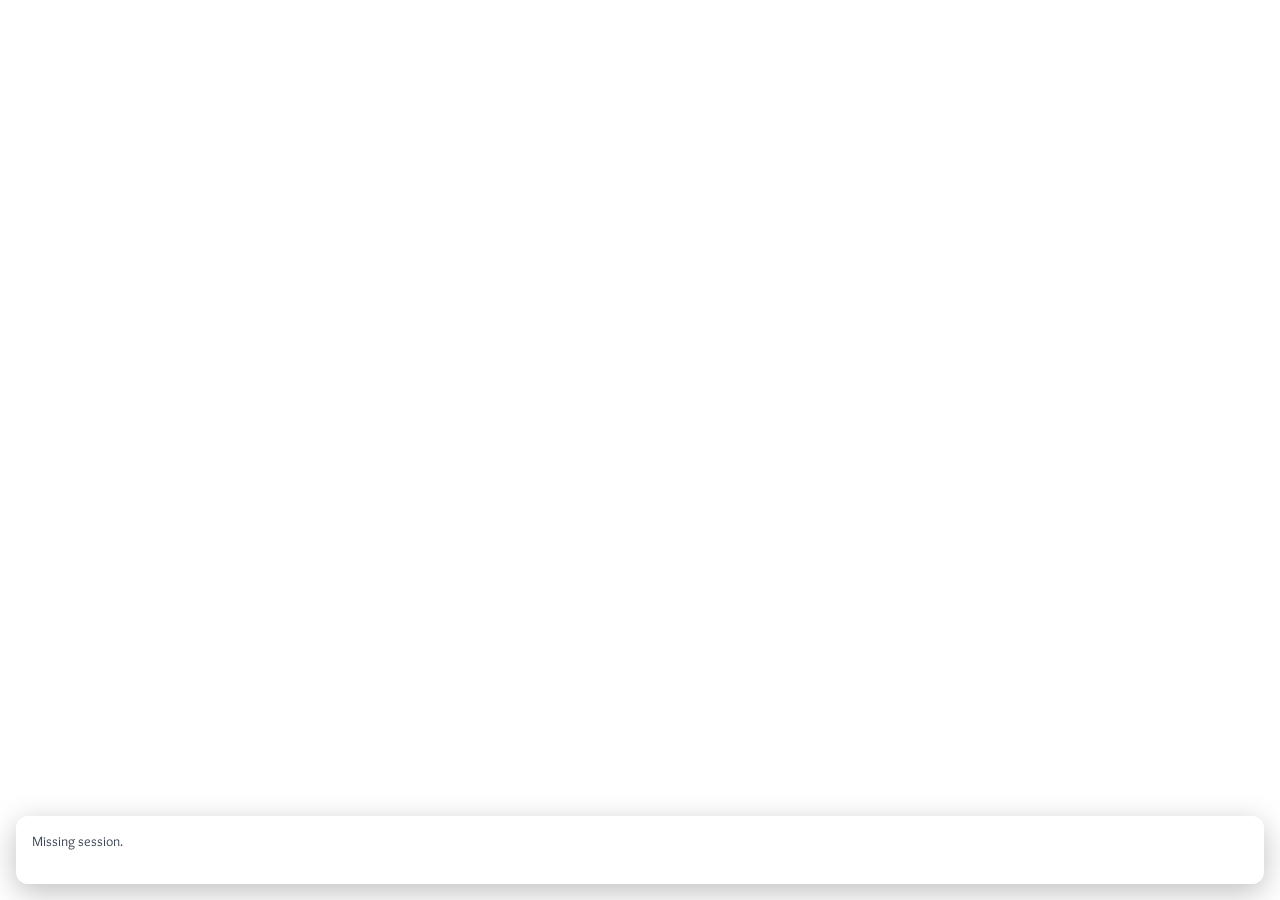
<file: guide/index.html>
<!DOCTYPE html>
<html lang="en">
<head>
  <meta name="build-id" content="4.1.1.261118.1638">
  <meta charset="utf-8" />
  <meta name="viewport" content="width=device-width, initial-scale=1" />
  <title>Guide</title>
  <link rel="stylesheet" href="../fonts.css" />
  <link rel="stylesheet" href="guide.css" />
</head>
<body>
  <div id="guide-root"></div>
  <script src="markdown.js"></script>
  <script src="tour-validate.js"></script>
  <script src="condition-eval.js"></script>
  <script src="catalog.js"></script>
  <script src="runtime.js"></script>
</body>
</html>
</file>
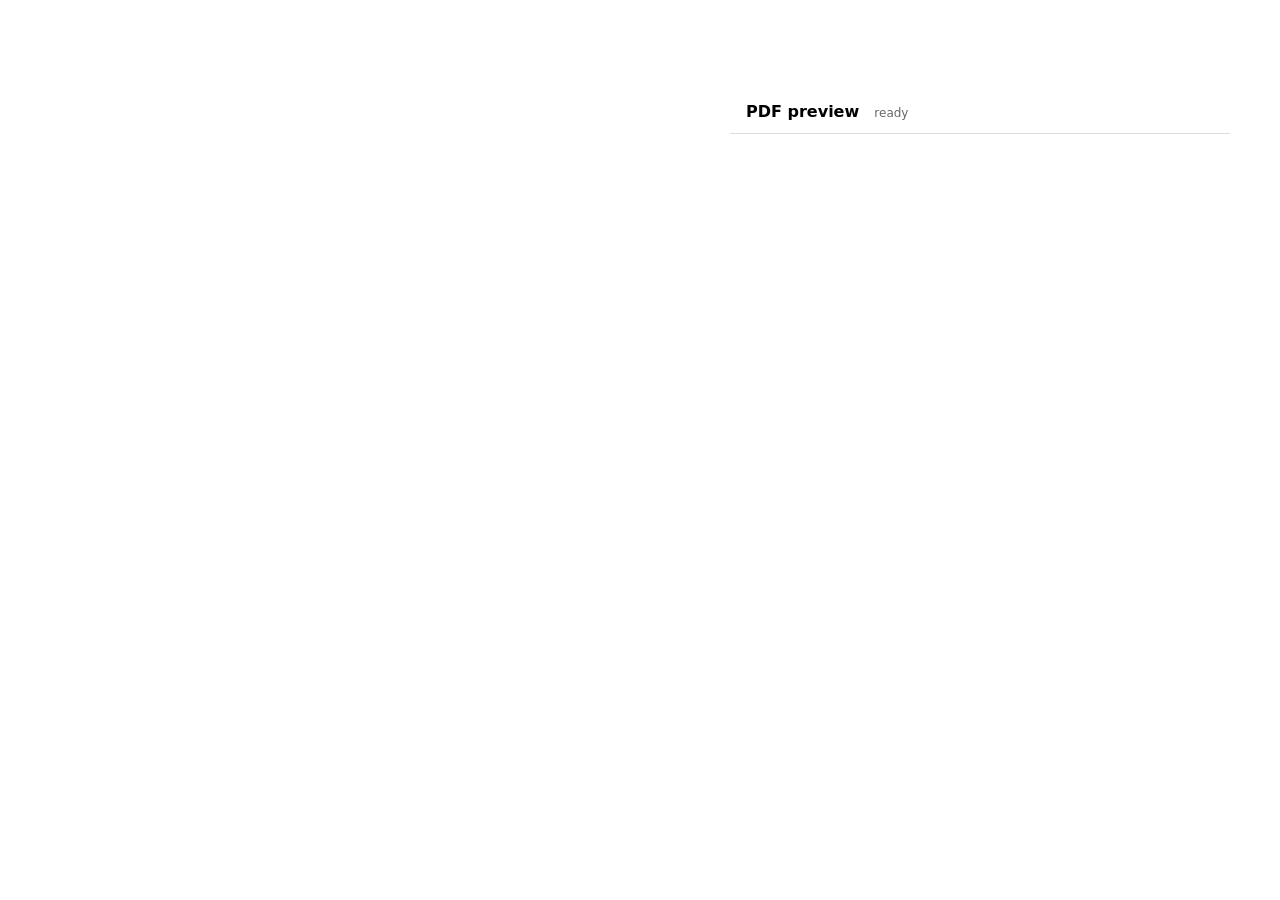
<file: pdf-maker/index.html>
<!doctype html>
<html lang="uk">

<head>
    <meta name="build-id" content="4.1.1.261118.1638">
    <meta charset="utf-8" />
    <meta name="viewport" content="width=device-width, initial-scale=1" />
    <title>Viewer</title>
    <style>
        body {
            margin: 0;
            font-family: system-ui, -apple-system, Segoe UI, Roboto, Arial, sans-serif;
            overflow: clip;
        }

        header {
            padding: 12px 16px;
            border-bottom: 1px solid #ddd;
            position: sticky;
            top: 0;
            background: #fff;
        }

        #root {
            width: 500px;
            right: 50px;
            top: 10%;
            user-select: none;
            touch-action: none;
            pointer-events: auto;
            cursor: move;
        }

        .grid {
            display: grid;
            grid-template-columns: repeat(3, minmax(0, 1fr));
            gap: 12px;
            padding: 12px;
        }

        .card {
            border: 1px solid #e5e5e5;
            border-radius: 10px;
            overflow: hidden;
            background: #fff;
        }

        .card img {
            display: block;
            width: 100%;
            height: auto;
        }

        .meta {
            padding: 8px 10px;
            font-size: 12px;
            color: #555;
            border-top: 1px solid #eee;
            display: flex;
            justify-content: space-between;
            gap: 5px;
        }

    </style>
</head>

<body>
    <div id="root">
        <header>
            <strong>PDF preview</strong>
            <span id="status" style="margin-left:10px;color:#666;font-size:12px;">connecting…</span>
        </header>

        <main class="grid" id="grid"></main>
    </div>

    <!--@-->
    <!--@-->
    <!--@-->
    <!--@-->
    <!--@-->
    <!--@-->
    <!--@-->

    <!-- placeholders -->
    <script src="_bundle-2b49c7d32b.js"></script>

</body>

</html>
</file>
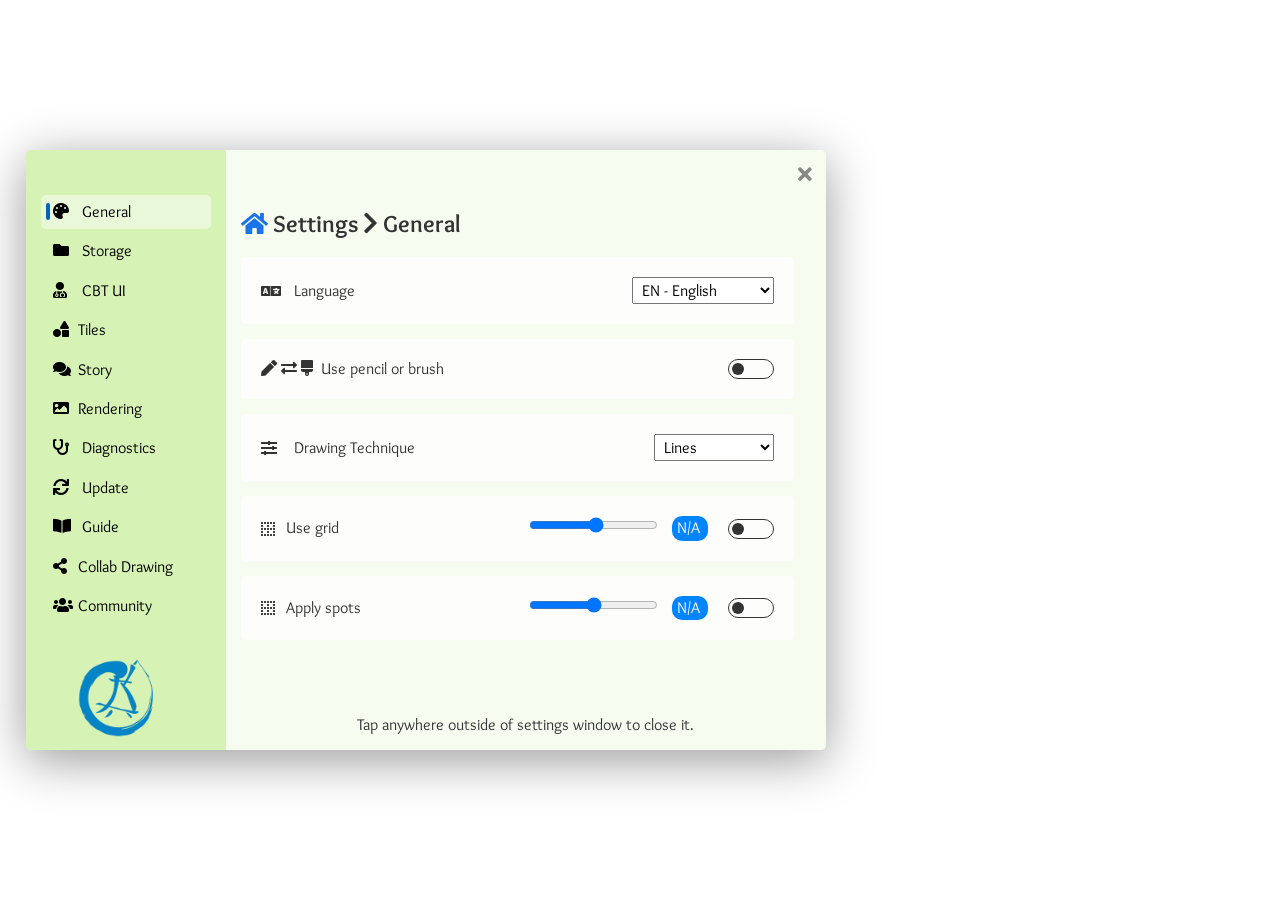
<file: settings/index.html>
<!DOCTYPE html>
<html lang="en">

<head>
    <meta charset="UTF-8">
    <title>Settings StoryTileCraft</title>
    <!-- <link rel='stylesheet' href='https://cdnjs.cloudflare.com/ajax/libs/font-awesome/5.15.4/css/all.min.css'> -->
    <meta name="author" content="SIA Mental Health and Gamification, Riga, Latvia">
    <meta name="copyright" content="SIA Mental Health and Gamification, Riga, Latvia, https://storytilecraft.com">
    <meta name="description"
        content="StoryTileCraft app is therapeutic stories drawing and gamification tool for CBT and TF-CBT therapysts">
    <meta name="keywords"
        content="CBT gamification, TF-CBT, story gamificators, dialog, therapy, storytelling, settings">
    <meta name="license-code" content="CC BY-NC-ND 4.0">
    <meta name="license-name"
        content="Creative Commons Public License Attribution-NonCommercial-NoDerivatives 4.0 International">
    <meta name="license-description-uri" content="https://creativecommons.org/licenses/by-nc-nd/4.0/">
    <meta property="cc:company"
        content="SIA Mental Health and Gamification developing digital tools for Trauma-focused Cognitive Behavioral Therapy using a storytelling and gamification approach.">
    <meta property="cc:product"
        content="StoryTileCraft Community Edition product is oriented toward specialists working with trauma and parents who want to support kids consciously.
  StoryTileCraft is the web platform with application and methodology materials ready for instant use like a first aid box for psychotherapy.
  StoryTileCraft Community Edition is free and doesn’t contain any ads or registration.
  Methodology includes therapeutic scenarios for storytelling, basic guides on how to use stories, digital drawing and gamification tools. 
  Materials and tools are intended for psychologists, psychotherapists, social workers, and can also be used by non-specialists, such as parents.">
    <meta property="og:type" content="product">
    <meta property="og:title"
        content="StoryTileCraft - Therapeutic Storytelling Tool - Settings: General, Storage, Story, Rendering, Diagnostics, Updates, Language, Guide, About">
    <meta property="og:description"
        content="A gamification-based tool for therapists, social workers, and parents supporting trauma-focused CBT.">
    <meta property="og:url" content="https://storytilecraft.space/settings">
    <meta property="og:image" content="https://storytilecraft.com/product-logo">
    <meta property="og:site_name" content="StoryTileCraft Community Edition">
    <meta property="og:price:amount" content="0.00">
    <meta property="og:price:currency" content="EUR">
    <meta property="al:android:url" content="android-app://co.median.android.wjzyrd">
    <meta property="al:android:package" content="co.median.android.wjzyrd">
    <meta property="al:android:app_name" content="StoryTileCraft">
    <meta property="application-domain" content="storytilecraft.space">
    <meta property="product-domain" content="storytilecraft.com">
    <meta name="app-version" content="4.1.1">
    <meta property="build" content="4.1.1.261118.1638">
    <meta name="build-id" content="4.1.1.261118.1638">
    <link rel="icon" type="image/png" sizes="32x32" href="../images/icons/favicon-64x64.png">
    <link rel="icon" type="image/x-icon" href="../images/icons/favicon-64x64.png">
    <link rel="stylesheet" href="../fonts.css">
    <link rel="stylesheet" href="../components-718bc46e81.css?v=1">
    <link rel="stylesheet" href="style-4420b52799.css?v=8">
    <link rel="stylesheet" href="fa-39d592ddc1.css?v=2">
    <!--@-->

    <style>
        .sliders {
            margin-top: 36px;
            /* display: none; */
        }

        .range-wrapper {
            align-items: center;
            margin: 0 20px;
        }

        input[type='range'] {
            width: auto;
            margin-right: 10px;
        }

        input[type="range"][name="set_bg_layer_shape"] {
            width: auto;
            margin-right: -60px;
        }

        .range-value.wide {
            width: 100px;
        }

        .range-value {
            width: 1.6em;
            background-color: #0084ff;
            display: inline-block;
            padding: 3px 5px;
            border-radius: 10px;
            color: white;
        }

        .fa-exclamation-circle {
            color: #f97316;
        }

        #Guide.tab-content:not(.hidden) {
            display: flex;
            flex-direction: column;
            min-height: 0;
            height: 100%;
            box-sizing: border-box;
        }

        #Guide .guide-about-scroll {
            flex: 1 1 auto;
            min-height: 0;
            overflow-y: auto;
            overflow-x: hidden;
            box-sizing: border-box;
            flex-direction: column;
            align-items: flex-start;
            gap: 0.4rem;
            padding-right: 24px;
        }

        #Guide .guide-about-scroll h3 {
            margin: 0.5rem 0 0.25rem;
        }

        #Guide .guide-about-scroll p {
            margin: 0.35rem 0;
            line-height: 1.35;
        }
    </style>
</head>

<body style="z-index: 1;" onclick="closeWindow(event)">

    <div style="z-index: 2;" class="acrylic dual-pane-window" onclick="paneOnClick(event)">

        <div class="left-pane option-tabs">
            <div data-tab="General"><i class="fa fa-palette"></i> <span localize>General</span></div>
            <div data-tab="Storage"><i class="fa fa-folder"></i> <span localize>Storage</span></div>
            <div data-tab="CBT-UI"><i class="fa fa-user-md"></i> <span localize>CBT UI</span></div>
            <div data-tab="Tiles"><i class="fa fa-shapes"> </i><span localize>Tiles</span></div>
            <div data-tab="Story"><i class="fa fa-comments"> </i><span localize>Story</span></div>
            <div data-tab="Rendering"><i class="fa fa-image"> </i><span localize>Rendering</span></div>
            <div data-tab="Diagnostics"><i class="fa fa-stethoscope"></i> <span localize>Diagnostics</span></div>
            <div data-tab="Update"><i class="fa fa-sync"></i>
                <span localize>Update</span>
                <span class="hidden" id="build-new">
                    <i class="gap"></i>
                    <i class="fa fa-exclamation-circle"></i>
                </span>
            </div>
            <div data-tab="Guide"><i class="fa fa-book-open"></i> <span localize>Guide</span></div>
            <div data-tab="Collab Drawing"><i class="fa fa-share-alt"> </i><span localize>Collab Drawing</span></div>
            <div data-tab="Community"><i class="fa fa-users"> </i><span localize>Community</span></div>
            <img src="../images/icons/icon-192.png" class="logo">

            <!-- <div data-tab="Developer"><i class="fa fa-code"></i> <span localize>Developer</span></div>            -->
            <!-- Feedback: obtain official free license for commercial use, feel the form -->
            <!-- develop your personal brand with your tenant custom settings panel -->
        </div>

        <div id="settings-options" class="right-pane">
            <div id="General" class="tab-content active">
                <div>
                    <h2>
                        <a href="../welcome" target="_blank" class="">
                            <i class="fas fa-home mr-2"></i></a>
                        <span localize>Settings</span>
                        <i class="fa fa-chevron-right"></i>
                        <span localize>General</span>
                    </h2>
                </div>


                <div class="option is-select">
                    <i class="fa fa-language"></i>
                    <span localize>Language</span>
                    <select name="switch_language" param="this.value" hook="localization_hook">
                        <option value="en">EN - English</option>
                        <option value="ua">UA - Українська</option>
                        <option value="lv">LV - Latviešu</option>
                        <option value="lt">LT - Lietuvu</option>
                        <option value="de">DE - Deutch</option>
                        <option value="ru">RU - русский</option>
                    </select>
                </div>

                <div class="option">
                    <span class="icon-set">
                        <i class="fa fa-pen"></i>
                        <i class="fa fa-exchange-alt"></i>
                        <i class="fa fa-brush"></i>
                    </span>
                    <span localize> Use pencil or brush
                    </span>
                    <label class="switch">
                        <input name="toggle_brush_width_mode" type="checkbox" param="this.checked">
                        <span class="slider"></span>
                    </label>
                </div>

                <div class="option is-select">
                    <i class="fa fa-sliders-h"></i> <span localize> Drawing Technique</span>
                    <select name="apply_drawing_preset" param="this.value" refresh="tab">
                        <!-- <option value="...">...</option> -->
                        <option localize value="lines">Lines</option>
                        <option localize value="spots">Spots</option>
                        <option localize value="aqua">Aqua</option>
                        <option localize value="labirinth">Labirinth</option>
                        <option localize value="fluffy">Fluffy stairs</option>
                        <option localize value="pixel">Pixel</option>
                        <option localize value="bubbles">Bubbles</option>
                        <option localize value="lego">Lego</option>
                        <option localize value="straw">Straw</option>
                    </select>
                </div>

                <div class="option">
                    <i class="fa fa-border-none"></i> <span localize>Use grid</span>

                    <span class="range-wrapper switch-managed">
                        <input type="range" name="layer_set_grid_size" min="3" max="30" param="this.value">
                        <span class="range-value">N/A</span>
                    </span>

                    <label class="switch">
                        <input name="grid_tool_toggle" type="checkbox" param="this.checked">
                        <span class="slider"></span>
                    </label>
                </div>

                <div class="option">
                    <i class="fa fa-border-none"></i> <span localize>Apply spots</span>

                    <span class="range-wrapper switch-managed">
                        <input type="range" name="layer_set_spot_opacity" min="30" max="200" param="this.value">
                        <span class="range-value">N/A</span>
                    </span>

                    <label class="switch">
                        <input name="layer_set_spot" type="checkbox" param="this.checked">
                        <span class="slider"></span>
                    </label>
                </div>

                <!-- <div>
                    <input type="radio" id="testrad" name="testrad" value="testrad">
                    <label for="testrad">Test Radio</label>
                </div> -->
                <div class="credit" localize>Tap anywhere outside of settings window to close it.</div>
            </div>
            <div id="Storage" class="tab-content active">
                <h2>
                    <span localize>Settings</span>
                    <i class="fa fa-chevron-right"></i>
                    <span localize>Files storage</span>
                </h2>

                <div class="option is-button">
                    <i class="fa fa-download"></i>
                    <span localize>Download story:</span>
                    <button name="basic_save_json_file" type="button">
                        <i class="fa fa-file-code" style="color:#22C55E;"></i>
                        <span localize>to JSON file</span>
                    </button>

                    <button name="export_story_to_pdf" type="button">
                        <i class="fa fa-file-pdf" style="color:#CC4B4C;"></i>
                        <span localize>to PDF file</span>
                    </button>
                </div>

                <div class="option is-button">
                    <button name="basic_load_json_file" type="button">
                        <i class="fa fa-upload"></i>
                        <i class="fa fa-file-code" style="color:#22C55E;"></i>
                        <span localize>Upload story from JSON file</span>
                    </button>
                    <span localize style="padding: 0 0 0 12px;">Merge uploading story</span>
                    <label class="switch" style="float:right">
                        <input name="toggle_story_upload_merge_mode" type="checkbox" param="this.checked"
                            refresh="panel">
                        <span class="slider"></span>
                    </label>
                </div>

                <div class="option is-button">
                    <div class="left-block f-col">
                        <div class="f-row" style="margin: 5px;">
                            <i class="fa fa-download"></i>
                            <span localize>Save frame:</span>
                        </div>
                        <div class="is-select">
                            <select name="set_frame_download_as_picture" param="this.value"
                                mapper="optionsToStateMapper" style="min-width: 50px; margin: 0 5px;">
                            </select>
                        </div>
                    </div>
                    <button name="save_frame_json" type="button">
                        <i class="fa fa-file-code" style="color:#22C55E;"></i>
                        <span localize>JSON file</span>
                    </button>
                    <button name="save_png_picture" type="button">
                        <i class="fa fa-file-image" style="color: #8B5CF6;"></i>
                        <span localize>PNG image</span>
                    </button>
                    <button name="save_svg_picture" type="button" class="second">
                        <i class="fa fa-bezier-curve" style="color: #E57E25;"></i>
                        <span localize>SVG vector</span>
                    </button>
                </div>

                <div class="option">
                    <i class="fa fa-lock"></i>
                    <span localize> Encrypt my story</span>
                    <!-- link to guide and documentation, then input with device key, share encryption key, data encryption tab -->
                    <button type="button" class="switch-managed second" onclick="togglePopPanel('manage-passphrase')">
                        <i class="fa fa-key"></i>
                        <span localize> Manage passphrase</span>
                    </button>
                    <label class="switch">
                        <input name="enable_model_encryption" type="checkbox" param="this.checked">
                        <span class="slider"></span>
                    </label>
                </div>
                <div class="option is-button">
                    <button name="allowed" type="button" class="switch-managed"
                        onclick="togglePopPanel('import-passphrase')">
                        <i class="fa fa-upload"></i>
                        <i class="fa fa-key"></i>
                        <span localize>Upload encrypted story </span>
                    </button>
                </div>

            </div>

            <div id="CBT-UI" class="tab-content">
                <h2>
                    <span localize>Settings</span>
                    <i class="fa fa-chevron-right"></i>
                    <span localize>CBT user interface</span>
                </h2>

                <div class="option">
                    <i class="fa fa-sliders-h"></i>
                    <span localize class="label-main f-col">
                        <span localize>Enable CBT user interface</span>
                        <span localize class="small" style="margin: 0.5rem;">(for tablet devices only)</span>
                    </span>
                    <label class="switch">
                        <input name="set_ui_package_tf_cbt" type="checkbox" param="this.checked" refresh="panel"
                            bind-to="activePackage">
                        <span class="slider"></span>
                    </label>
                </div>

                <div class="option">
                    <i class="fa fa-gamepad"></i><span localize>Enable gamificators</span>
                    <label class="switch">
                        <input name="enable_gamificators_panel" type="checkbox" param="this.checked">
                        <span class="slider"></span>
                    </label>
                </div>

                <div class="option">
                    <i class="fa fa-edit"></i><span localize>Enable free drawing</span>
                    <label class="switch">
                        <input name="enable_free_drawing" type="checkbox" param="this.checked">
                        <span class="slider"></span>
                    </label>
                </div>

                <div class="option">
                    <i class="fa fa-magic"></i>
                    <span localize>Enable animations in player</span>
                    <label class="switch">
                        <input name="toggle_story_animation" type="checkbox" param="this.checked">
                        <span class="slider"></span>
                    </label>
                </div>

                <div class="option is-button">
                    <button name="basic_background_black_white_toggle" type="button" refresh="tab">
                        <i class="fa fa-adjust"></i>
                        <span localize> Switch background</span>
                    </button>
                    <label class="state" localize>white on white
                    </label>
                </div>
            </div>

            <div id="Tiles" class="tab-content">
                <h2>
                    <span localize>Settings</span>
                    <i class="fa fa-chevron-right"></i>
                    <span localize>Tiles</span>
                </h2>
                <div class="option">
                    <i class="fa fa-shapes"></i>
                    <span localize>Use mosaic tiles</span>
                    <span class="range-wrapper switch-managed">
                        <input type="range" name="set_bg_layer_shape" min="1" max="27" param="this.value"
                            map="mapNumberToShape">
                        <span class="range-value wide">N/A</span>
                    </span>
                    <label class="switch">
                        <input name="to_mosaic_tiles_switch" type="checkbox" param="this.checked">
                        <span class="slider"></span>
                    </label>
                </div>

                <div class="option is-select">
                    <i class="fa fa-shapes"></i> <span localize> Shape</span>
                    <select name="layer_tile_shape_select" param="this.value">
                        <option localize value="polyline">Line</option>
                        <option localize value="square">Square</option>
                        <option localize value="circle">Circle</option>
                        <option localize value="slash">Slash</option>
                        <option localize value="3">Triangle</option>
                        <option localize value="4">Rhomb</option>
                        <option localize value="5">Pentagon</option>
                        <option localize value="6">Hexagon</option>
                        <option localize value="7">Heptagon</option>
                        <option localize value="8">Octagon</option>
                        <!-- <option localize value="Origami">origami</option> -->
                    </select>
                </div>

                <div class="option is-select">
                    <i class="fa fa-sliders-h"></i> <span localize> Modification</span>
                    <select name="layer_tile_modification_shift" param="this.value">
                        <option value="0">v.0 (origin)</option>
                        <option value="1">v.1 (modified)</option>
                        <option value="2">v.2 (origin + modified)</option>
                    </select>
                </div>

                <div class="option">
                    <i class="fa fa-border-none"></i> <span localize>Scale tile</span>

                    <span class="range-wrapper switch-managed">
                        <input type="range" name="layer_set_scale" min="0.5" max="3" step="0.1" param="this.value">
                        <span class="range-value">N/A</span>
                    </span>
                </div>

                <div class="option is-select">
                    <i class="fa fa-sliders-h"></i> <span localize> Grid type</span>
                    <select name="layer_grid_type" param="this.value">
                        <option value="off">-- off --</option>
                        <option value="hexagon">Hexagonal</option>
                        <option value="square">Square</option>
                        <option value="triangle">Triangular</option>
                    </select>
                </div>

                <div class="option">
                    <i class="fa fa-fill"></i><span localize> Transparency</span>
                    <span class="range-wrapper switch-managed">
                        <input type="range" name="layer_set_tiles_opacity" min="10" max="255" param="this.value">
                        <span class="range-value">N/A</span>
                    </span>
                    <label class="switch">
                        <input name="layer_opacity_max_min_toggle" type="checkbox" param="this.checked">
                        <span class="slider"></span>
                    </label>
                </div>
            </div>

            <div id="Story" class="tab-content active">
                <h2>
                    <span localize>Settings</span>
                    <i class="fa fa-chevron-right"></i>
                    <span localize>Story</span>
                </h2>
                <div class="option is-button">
                    <button name="export_story_to_3dbook" type="button">
                        <i class="fa fa-book-open"></i>
                        <i class="fa fa-file-export"></i>
                        <span>Export story to 3D book</span>
                    </button>
                    <a href="https://storytilecraftgamifybook3d.vercel.app/" target="_blank" class="">
                        <i class="fa fa-book-open"></i>
                        <i class="fa fa-frog"></i>
                        Fairy Frog 3D book demo</a>
                </div>

                <div class="option is-select story-demo-option">
                    <div class="story-demo-label">
                        <i class="fa fa-cloud-download-alt" aria-hidden="true"></i>
                        <i class="fa fa-frog" aria-hidden="true"></i>
                        <span localize>Story Demos</span>
                    </div>
                    <div class="story-demo-controls">
                        <select required name="fetch_model_from_bin" param="this.value" aria-label="Story Demos"></select>
                        <button id="refresh-story-demos" type="button">
                            <i class="fa fa-redo" aria-hidden="true"></i>
                            <span class="sr-only" localize>Refresh list</span>
                        </button>
                    </div>
                </div>

                <div class="option is-button">
                    <button name="pull_frames_narrative" type="button" callback="display_frames_narrative">
                        <i class="fa fa-comment"></i>
                        <span localize> Display narrative</span>
                    </button>
                    <div id="narrative_viewer_panel" class="hidden">
                        <button class="close-button" onclick="togglePopPanel('narrative_viewer_panel')">
                            <i class="fa fa-times"></i>
                        </button>
                        <textarea id="narrative_viewer"
                            placeholder="Nothing to display. Press button 'Display narrative' to refresh narrative"></textarea>
                    </div>
                </div>

                <div class="option is-button">
                    <button name="export_story_to_pdf" type="button">
                        <i class="fa fa-download"></i>
                        <i class="fa fa-file-pdf" style="color:#CC4B4C;"></i>
                        <span localize>Export story to PDF file</span>
                    </button>

                    <span localize>Paintings format in PDF:</span>

                    <select name="set_pdf_images_render_format" param="this.value">
                        <option value="svg">SVG-vector</option>
                        <option value="png">PNG-raster</option>
                    </select>
                </div>

                <div class="option is-button">
                    <button name="export_story_to_png_pictures" type="button">
                        <i class="fa fa-download"></i>
                        <i class="fa fa-images" style="color: #8B5CF6;"></i>
                        <span localize> Export story to png pictires</span>
                    </button>
                </div>
            </div>

            <div id="Rendering" class="tab-content">
                <h2>
                    <span localize>Settings</span>
                    <i class="fa fa-chevron-right"></i>
                    <span localize>Rendering</span>
                </h2>
                <div class="option">
                    <i class="fa fa-images"></i><span localize> Use scaling</span>
                    <label class="switch">
                        <input name="layers_toggle_scaling" type="checkbox" param="this.checked">
                        <span class="slider"></span>
                    </label>
                </div>

                <div class="option">
                    <i class="fa fa-sliders-h"></i><span localize> Apply optimization</span>
                    <label class="switch">
                        <input name="layers_toggle_deep_optimization" type="checkbox" param="this.checked">
                        <span class="slider"></span>
                    </label>
                </div>
            </div>


            <div id="Diagnostics" class="tab-content">
                <h2>
                    <span localize>Settings</span>
                    <i class="fa fa-chevron-right"></i>
                    <span localize>Diagnostics</span>
                </h2>
                <div class="option">
                    <i class="fa fa-bug"></i><span localize> Debug info</span>
                    <label class="switch">
                        <input name="debug_mode" type="checkbox" param="this.checked">
                        <span class="slider"></span>
                    </label>
                </div>

                <div class="option">
                    <i class="fa fa-eye-slash"></i><span localize> Hide marks</span>
                    <label class="switch">
                        <input name="hide_marks" type="checkbox" param="this.checked">
                        <span class="slider"></span>
                    </label>
                </div>

                <div class="option">
                    <i class="fa fa-search-plus"></i><span localize> Detect hidden</span>
                    <label class="switch">
                        <input name="detect_hidden_in_deep" type="checkbox" param="this.checked">
                        <span class="slider"></span>
                    </label>
                </div>

                <div class="option is-button">
                    <button onclick="download_localization_diff()" type="button">
                        <i class="fa fa-download"></i>
                        <i class="fa fa-language"></i>
                        <span localize> Missing localizations to JSON</span>
                    </button>
                    <button onclick="download_localization()" type="button">
                        <i class="fa fa-download"></i>
                        <i class="fa fa-language"></i>
                        <span localize> Localizations to JSON</span>
                    </button>
                </div>
            </div>
            <!--    
            <div id="Storage" class="tab-content">
                <h2>Settings <i class="fa fa-chevron-right"></i> Storage</h2>
                <p>Manage storage options and disk usage.</p>
            </div>
            <div id="Developer" class="tab-content">
                <h2>Settings <i class="fa fa-chevron-right"></i> Developer</h2>
                <p>Enable developer tools and debugging features.</p></div> 
            -->

            <div id="Update" class="tab-content">
                <h2>
                    <span localize>Settings</span>
                    <i class="fa fa-chevron-right"></i>
                    <span localize>Update</span>
                </h2>

                <div class="option version-row">

                    <!-- Ліва колонка: поточна версія -->
                    <div class="version-col">
                        <span localize class="version-label">Current version:</span>
                        <span id="current-version" class="version-value">
                            <span id="version-number">0.0.0</span>.<span id="build-number"></span>
                        </span>
                    </div>

                    <!-- Права колонка: нова версія -->
                    <div class="version-col hidden" id="build-info">
                        <span class="version-label">
                            <span localize>New version available:</span>
                        </span>
                        <span id="build-info-update" class="version-value"></span>
                    </div>

                </div>

                <div class="option is-button">
                    <button name="restart_web_app" type="button">
                        <i class="fa fa-redo"></i>
                        <span localize> Update and restart application</span></button>
                </div>

                <div class="option">
                    <span localize>Environments </span>

                    <span><a href="https://preview.storytilecraft.space" target="_blank" class="badge preview">
                            <i class="fas fa-code-branch"></i> preview</a></span>

                    <span><a href="https://dev.storytilecraft.space" target="_blank" class="badge dev">
                            <i class="fas fa-code-branch"></i> dev</a></span>
                </div>

            </div>

            <div id="Guide" class="tab-content">
                <h2>
                    <span localize>Settings</span>
                    <i class="fa fa-chevron-right"></i>
                    <span localize>Guide</span>
                </h2>
                <div class="option">
                    <i class="fa fa-question"></i><span localize> Show hints</span>
                    <label class="switch">
                        <input name="toggle_hints" type="checkbox" param="this.checked">
                        <span class="slider"></span>
                    </label>
                </div>
                <!-- todo: view with interactive guide -->
                <div class="option is-button">
                    <a href="https://storytilecraft.com/ua/install-app" target="_blank" class="" localize>
                        <i class="fa fa-tablet-alt"></i>
                        <i class="fa fa-info-circle"></i>
                        <span localize>App Install guide</span>
                    </a>
                </div>

                <div class="option is-button">
                    <a href="/guide/editor/" target="_blank" class="" localize>
                        <i class="fa fa-tools"></i>
                        <i class="fa fa-info-circle"></i>
                        <span localize>Guide tours editor</span>
                    </a>
                </div>

                <div class="option guide-about-scroll">
                    <h3><i class="fa fa-info-circle"></i> <span localize>About the project</span></h3>
                    <p localize>StoryTileCraft Community Edition product is oriented toward specialists working with trauma and parents who want to support kids consciously.</p>
                    <p localize>StoryTileCraft is the web platform with application and methodology materials ready for instant use like a first aid box for psychotherapy.</p>
                    <p localize>StoryTileCraft Community Edition is free and doesn’t contain any ads or registration. Methodology includes therapeutic scenarios for storytelling, basic guides on how to use stories, digital drawing and gamification tools.</p>
                    <p localize>Materials and tools are intended for psychologists, psychotherapists, social workers, and can also be used by non-specialists, such as parents.</p>
                    <p><span localize>Detailed about methodology, stories scenarios, learning materials, collaboration see on: </span>
                        <a target="_blank" href="https://storytilecraft.com">storytilecraft.com</a>
                    </p>
                </div>
            </div>

            <div id="Collab Drawing" class="tab-content">
                <h2>
                    <span localize>Settings</span>
                    <i class="fa fa-chevron-right"></i>
                    <span localize>Collab Drawing</span>
                </h2>

                <div class="option">
                    <i class="fa fa-share-alt"></i>
                    <span localize="" class="label-main f-col">
                        <span localize="">Enable Collab Drawing</span>
                        <span localize="" class="small" style="margin: 0.5rem;">Share your canvas in real time</span>
                    </span>
                    <label class="switch">
                        <input name="enable_collab_drawing" type="checkbox" param="this.checked">
                        <span class="slider"></span>
                    </label>
                </div>

                <div class="option">
                    <i class="fa fa-crown"></i>
                    <span localize="" class="label-main f-col">
                        <span localize="">Hand off control while away</span>
                        <span localize="" class="small" style="margin: 0.5rem;">Let a participant hold room controls until you return; otherwise the room stays ownerless</span>
                    </span>
                    <label class="switch">
                        <input name="collab_owner_policy" type="checkbox" param="this.checked">
                        <span class="slider"></span>
                    </label>
                </div>

                <div class="option is-select">
                    <i class="fa fa-server"></i>
                    <span localize="">Drawing room server</span>
                    <select id="collab-server-select" name="collab_server" param="this.value"></select>
                </div>
                <script>
                (function () {
                    // Mirror of COLLAB_SERVER_MAP in collab-setup.js.
                    // Settings runs in an iframe so window.parent.COLLAB_SERVER_MAP is available
                    // after the parent page loads, but at parse-time we need a local copy to
                    // populate the <select> synchronously (before initOptionValues fires).
                    const OPTS = (window.parent && window.parent.COLLAB_SERVER_MAP) || {
                        local:      ['http://127.0.0.1:3001', 'https://room-api.storytilecraft.space'],
                        dev:        ['http://127.0.0.1:3001', 'https://room-api.storytilecraft.space'],
                        preview:    ['http://127.0.0.1:3001', 'https://room-api.storytilecraft.space'],
                        production: ['http://127.0.0.1:3001', 'https://room-api.storytilecraft.space'],
                    };
                    function _env() {
                        const h = window.location.hostname;
                        if (h === '127.0.0.1' || h === 'localhost') return 'local';
                        if (h.startsWith('dev.'))     return 'dev';
                        if (h.startsWith('preview.')) return 'preview';
                        return 'production';
                    }
                    const sel = document.getElementById('collab-server-select');
                    (OPTS[_env()] || OPTS.production).forEach(function (url) {
                        sel.add(new Option(url, url));
                    });
                })();
                </script>
            </div>


            <div id="Community" class="tab-content">
                <h2>
                    <span localize>Settings</span>
                    <i class="fa fa-chevron-right"></i>
                    <span localize>Join our Community</span>
                </h2>

                <!-- 
                <div class="option is-button">                    
                    <a href="https://storytilecraft.com/form/free-license" target="_blank" class="">
                        <i class="fa fa-handshake"></i>
                        <i class="fa fa-file-contract"></i>
                        Register to get free commercial license</a>
                </div> -->

                <div class="option is-button">
                    <a href="https://storytilecraft.com/form/feedback" target="_blank" class="">
                        <i class="fa fa-thumbs-up"></i>
                        <i class="fa fa-thumbs-down"></i>
                        Provide feedback</a>
                </div>

                <div class="option is-button">
                    <span localize class="f-col">
                        <span>
                            <span class="icon-set">
                                <i class="fa fa-hand-holding-heart"></i>
                                <i class="fa fa-donate"></i>
                            </span>
                            <span localize> Support free application and services development</span></span>

                        <script>
                            if (navigator.onLine) {
                                const coffee = document.createElement('script');
                                coffee.src = 'https://cdnjs.buymeacoffee.com/1.0.0/button.prod.min.js';
                                Object.assign(coffee.dataset, { name: 'bmc-button', slug: 'StoryTileCraft', color: '#0ea5e9',
                                    emoji: '☕', font: 'Cookie', text: 'Buy me a coffee', outlineColor: '#000000',
                                    fontColor: '#000000', coffeeColor: '#FFDD00' });
                                document.currentScript.parentNode.append(coffee);
                            } else {
                                document.currentScript.parentNode.hidden = true;
                            }
                        </script>
                    </span>
                </div>


                <div class="option is-button">
                    <button type="button" onclick="togglePopPanel('backlog_viewer_panel')">
                        <i class="fa fa-clipboard-list"></i>
                        <i class="fa fa-eye"></i>
                        <span localize> Open development backlog</span>
                    </button>

                    <div id="backlog_viewer_panel" class="hidden">
                        <button class="close-button" onclick="togglePopPanel('backlog_viewer_panel')">
                            <i class="fa fa-times"></i>
                        </button>
                        <textarea id="backlog_viewer" style="font-family: monospace;">Our backlog 02-2026

#1
Valut of fears 3d gamificator.
[60% #####|#----]

#2
3d book story service.
[90% #####|####-]

#3
Story to PDF printing.
[90% #####|####-]

#4
UX testing and UI improvements for TF-CBT and seniors.
[90% #####|####-]

#5
Scenarios and courses for group work with teenagers, research and development.
[50% #####|-----]

#6
Encrypted storage services for customer stories. 
[50% #####|-----]

#7
Interactive guide with app usage scenarios
[50% #####|-----]

#8
Gamificators SDK, components, samples and model public specification
[40% ####-|-----]

#9
Collaborative drawing, supporting terapist online and group work from multiple devices in common session. Architectural MVP, UX, models research.
[20% ##---|-----]

                        </textarea>
                    </div>
                </div>
            </div>

        </div>

        <button class="close-button" onclick="closeWindow()">
            <i class="fa fa-times"></i>
        </button>
    </div>

    <!-- pop-panels -->
    <div id="import-passphrase" class="acrylic pop-panel hidden" onclick="paneOnClick(event)">

        <div class="pop-panel-header">
            <h3>
                <span localize>Encrypted File</span>
                <i class="fa fa-chevron-right"></i>
                <span localize>Guest passphrase</span>
                <i class="fa fa-chevron-right"></i>
                <span localize>Open</span>
            </h3>
        </div>
        <div class="pop-panel-container option" style="">
            <input id="importPassphrase" name="" class="passphrase-input masked" type="text" autocomplete="off"
                spellcheck="false" autocapitalize="off" autocorrect="off"
                placeholder="Paste or enter guest passphrase here">
            <button id="toggleImportBtn" class="toggle-visibility" title="Show/Hide">
                <i class="fa fa-eye"></i>
            </button>
            <button id="pasteGuestPassBtn" class="input-button" style="margin-top: 0.5rem;">
                <i class="fa fa-paste"></i> Paste
            </button>
        </div>

        <div class="passphrase-import">
            <button id="openEncryptedBtn" class="input-button" style="margin-top: 0.5rem;">
                <i class="fa fa-upload"></i> Open Encrypted File
            </button>
            <span id="upload-message"></span>
        </div>
        <div class="passphrase-warning">
            <span>
                <i class="fa fa-exclamation-triangle"></i>
                <p localize>To open an encrypted story from another user or device, enter a guest passphrase.</p>
                <p localize>The passphrase used for your own encrypted stories (set in the “Manage Passphrase” dialog)
                    will not be replaced by the guest passphrase.</p>
                <p localize>The guest passphrase applies only to this specific "Open Encrypted File" dialog and is not
                    preserved after the application closes.</p>
            </span>
        </div>

        <button class="close-button" onclick="togglePopPanel('import-passphrase')">
            <i class="fa fa-times"></i>
        </button>

        <script>
            const importInput = document.getElementById('importPassphrase');
            const pasteGuestPassBtn = document.getElementById('pasteGuestPassBtn')
            const openEncryptedFileBtn = document.getElementById('openEncryptedBtn');
            const toggleImportBtn = document.getElementById('toggleImportBtn');
            const importIcon = toggleImportBtn.querySelector('i');

            toggleImportBtn.addEventListener('click', () => {
                importInput.classList.toggle('masked');
                importIcon.classList.toggle('fa-eye');
                importIcon.classList.toggle('fa-eye-slash');
            });

            openEncryptedFileBtn.addEventListener('click', () => {
                if (!importInput.value) {
                    $('upload-message').innerHTML = 'Please enter passphrase for encrypted file.';
                    return;
                }

                $('upload-message').innerHTML = '';

                window.parent.postMessage({
                    type: 'apply-command',
                    commandName: "upload_encrypted_story_using_guest_passphrase",
                    param: importInput.value
                }, '*');
            });


            pasteGuestPassBtn.addEventListener('click', async () => {
                try {
                    const text = await navigator.clipboard.readText();
                    importInput.value = text;
                } catch (err) {
                    alert('Failed to read from clipboard.');
                }
            });
        </script>
    </div>

    <div id="manage-passphrase" class="acrylic pop-panel hidden" onclick="paneOnClick(event)">
        <div class="pop-panel-header">
            <h3>
                <span localize>Storage</span>
                <i class="fa fa-chevron-right"></i>
                <span localize>Encrypt my story</span>
                <i class="fa fa-chevron-right"></i>
                <span localize>Passphrase</span>
            </h3>
        </div>

        <div class="pop-panel-container option">
            <button id="saveBtn" class="input-button" title="Save passphrase">
                <i class="fa fa-save"></i>
            </button>
            <input id="passphrase" name="set_encryption_passphrase" param="this.value" class="passphrase-input masked"
                type="text" autocomplete="off" spellcheck="false" autocapitalize="off" autocorrect="off"
                placeholder="Generate passphrase" refresh="panel">

            <button id="toggleBtn" class="toggle-visibility">
                <i class="fa fa-eye"></i>
            </button>

            <div class="actions">
                <button id="rotateBtn" class="input-button" title="Generate New">
                    <i class="fa fa-sync"></i>
                </button>
                <button id="copyBtn" class="input-button" title="Copy to Clipboard">
                    <i class="fa fa-copy"></i>
                </button>

                <button id="pasteNewPassBtn" class="input-button">
                    <i class="fa fa-paste"></i>
                </button>
                <span id="copyStatus" class="copied" style="display: none;">Copied!</span>
            </div>
        </div>

        <div class="passphrase-warning">
            <span>
                <i class="fa fa-exclamation-triangle"></i>
                <p localize>The passphrase is used to encrypt each of your stories.
                    Before setting a new passphrase, make sure to save your current passphrase.</p>
                <p localize>Stories encrypted with your current passphrase cannot be decrypted if you forget it.</p>
                <p localize>There is no recovery mechanism — passphrases are never stored, backed up, or synced.</p>
                <p localize>The passphrase saved only on this device’s local storage.</p>
            </span>
        </div>

        <button class="close-button" onclick="togglePopPanel('manage-passphrase')">
            <i class="fa fa-times"></i>
        </button>

        <script>
            const passInput = document.getElementById('passphrase');
            const toggleBtn = document.getElementById('toggleBtn');
            const icon = toggleBtn.querySelector('i');
            const saveBtn = document.getElementById('saveBtn');
            const rotateBtn = document.getElementById('rotateBtn');
            const copyBtn = document.getElementById('copyBtn');
            const pasteNewPassBtn = document.getElementById('pasteNewPassBtn')

            const copyStatus = document.getElementById('copyStatus');

            toggleBtn.addEventListener('click', () => {
                passInput.classList.toggle('masked');
                icon.classList.toggle('fa-eye');
                icon.classList.toggle('fa-eye-slash');
            });

            saveBtn.addEventListener('click', async () => {
                window.parent.postMessage({
                    type: 'apply-command',
                    commandName: "set_encryption_passphrase",
                    param: passInput.value
                }, '*');

            })
            rotateBtn.addEventListener('click', async () => {
                passInput.value = generatePassphrase(64);
                saveBtn.click();
            })

            copyBtn.addEventListener('click', async () => {
                try {
                    await navigator.clipboard.writeText(passInput.value);
                    copyStatus.style.display = 'inline';
                    setTimeout(() => copyStatus.style.display = 'none', 1500);
                } catch (err) {
                    alert('Copy failed.');
                }
            });

            pasteNewPassBtn.addEventListener('click', async () => {
                try {
                    const text = await navigator.clipboard.readText();
                    passInput.value = text;
                } catch (err) {
                    alert('Failed to read from clipboard.');
                }
            });
        </script>
    </div>

    <!--@-->
    <!--@-->
    <!--@-->
    <!--@-->
    <!--@-->
    <!--@-->
    <!-- placeholders -->
    <script src="_bundle-ac9f05254f.js"></script>
    <script src="_local-21ebecf6f4.js"></script>

</body>

</html>
</file>
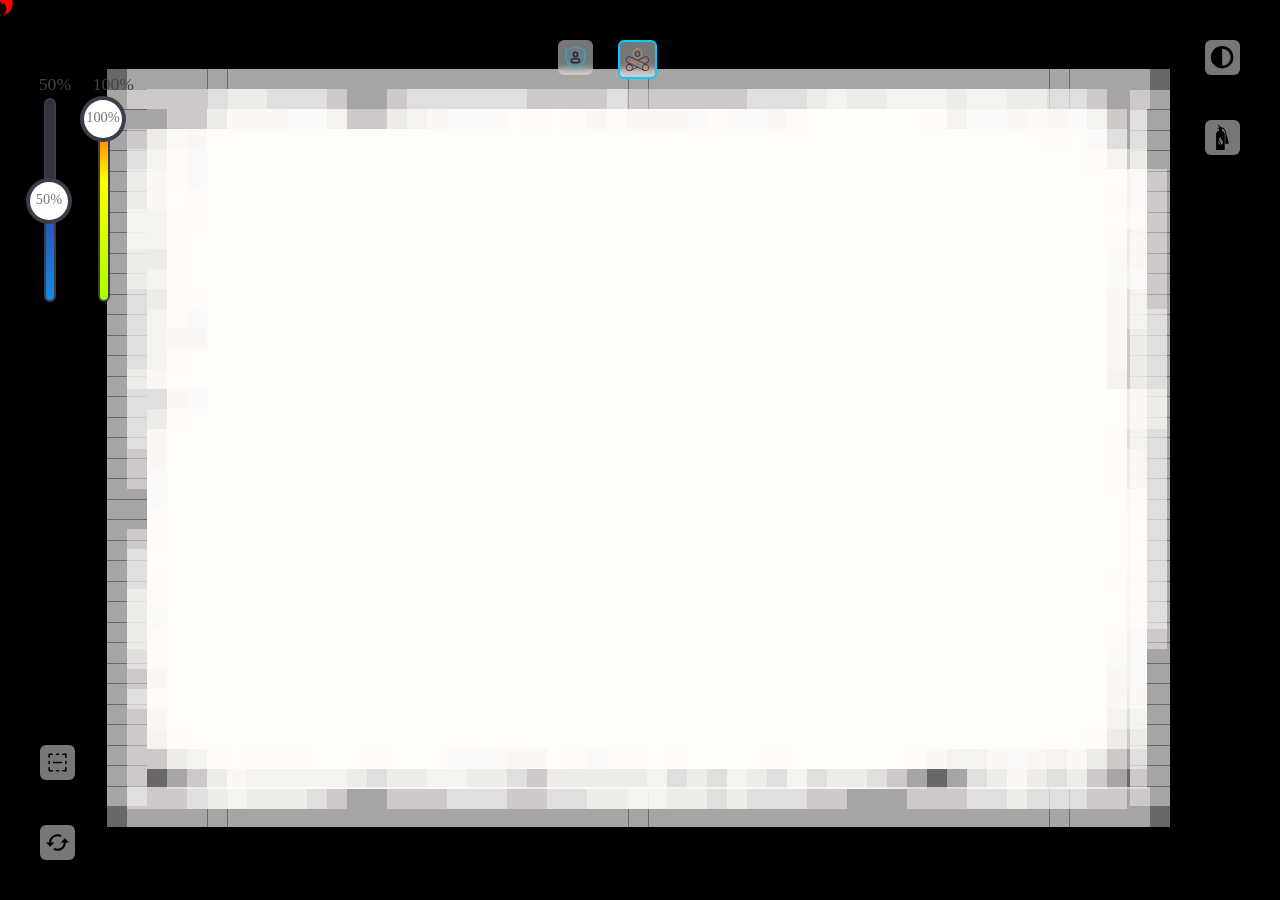
<file: gamify/fire/index.html>
<!DOCTYPE html><html lang="en"><head>
    <meta charset="UTF-8">
    <meta name="viewport" content="width=device-width, initial-scale=1.0">
    <meta name="build-id" content="4.1.1.261118.1638">

    <link rel="icon" type="image/png" sizes="64x64" href="../../images/icons/favicon-64x64.png">
    
    

    <title>StoryTileCraft: Fire Wave v2</title>
    <script defer="" data-domain="storytilecraft.space,preview.storytilecraft.space,dev.storytilecraft.space" src="https://plausible.io/js/script.file-downloads.outbound-links.js"></script>

    <style>
        body,
        html {
            margin: 0;
            padding: 0;
            height: 100%;
            overflow: hidden;
            background-color: rgb(0, 0, 0);
        }

        html {
            position: relative;
            background-color: black;
            -webkit-overflow-scrolling: touch;
            overflow: hidden;
            overscroll-behavior: none;
        }

        * {
            touch-action: manipulation;
        }

        body {
            position: relative;
            user-select: none;
            -webkit-touch-callout: none;
            -webkit-user-select: none;
            -khtml-user-select: none;
            -moz-user-select: none;
            -ms-user-select: none;
            outline: none;

            overflow-x: clip;
            overflow-y: clip;
            -webkit-overflow-scrolling: touch;
            touch-action: none;
        }

        .sliders {
            position: absolute;
            left: 20px;
            top: 100px;
        }

        canvas {
            position: absolute;
            top: 0;
            left: 0;
            cursor: none;
        }

        #custom-cursor .shield-cursor {
            display: none;
        }

        #custom-cursor.is-protection .fire-cursor {
            display: none;
        }

        #custom-cursor.is-protection .shield-cursor {
            display: block;
        }

        .f-row {
            display: flex;
            flex-direction: row;
        }

        .pop-button.active {
            border: solid 2px #00cfff;
        }
    </style>
<link rel="stylesheet" href="fire-bundle-12aa36eaa7.css"></head>

<body>
    <div id="root-div">
        <canvas id="canvas" width="1024" height="720"></canvas>
        <template id="warning-panel-template">
            <div class="warning-panel">
                <p class="warning-text"></p>
                <div class="f-row">
                    <button class="warning-yes">Yes, sure</button>
                    <button class="warning-no">No, cancel</button>
                </div>
            </div>
        </template>
        <svg id="custom-cursor" viewBox="0 0 24 24" fill="red">
            <g class="fire-cursor">
                <path d="M5.926 20.574a7.26 7.26 0 0 0 3.039 1.511c.107.035.179-.105.107-.175-2.395-2.285-1.079-4.758-.107-5.873.693-.796 1.68-2.107 1.608-3.865 0-.176.18-.317.322-.211 1.359.703 2.288 2.25 2.538 3.515.394-.386.537-.984.537-1.511 0-.176.214-.317.393-.176 1.287 1.16 3.503 5.097-.072 8.19-.071.071 0 .212.072.177a8.761 8.761 0 0 0 3.003-1.442c5.827-4.5 2.037-12.48-.43-15.116-.321-.317-.893-.106-.893.351-.036.95-.322 2.004-1.072 2.707-.572-2.39-2.478-5.105-5.195-6.441-.357-.176-.786.105-.75.492.07 3.27-2.063 5.352-3.922 8.059-1.645 2.425-2.717 6.89.822 9.808z" fill="red"></path>
            </g>
            <g class="shield-cursor" stroke="#00cfff" fill="none">
                <path opacity="0.5" d="M3 10.4167C3 7.21907 3 5.62028 3.37752 5.08241C3.75503 4.54454 5.25832 4.02996 8.26491 3.00079L8.83772 2.80472C10.405 2.26824 11.1886 2 12 2C12.8114 2 13.595 2.26824 15.1623 2.80472L15.7351 3.00079C18.7417 4.02996 20.245 4.54454 20.6225 5.08241C21 5.62028 21 7.21907 21 10.4167C21 10.8996 21 11.4234 21 11.9914C21 17.6294 16.761 20.3655 14.1014 21.5273C13.38 21.8424 13.0193 22 12 22C10.9807 22 10.62 21.8424 9.89856 21.5273C7.23896 20.3655 3 17.6294 3 11.9914C3 11.4234 3 10.8996 3 10.4167Z" stroke-width="1.5"></path>
                <circle cx="12" cy="9" r="2" stroke="#1C274C" stroke-width="1.5"></circle>
                <path d="M16 15C16 16.1046 16 17 12 17C8 17 8 16.1046 8 15C8 13.8954 9.79086 13 12 13C14.2091 13 16 13.8954 16 15Z" stroke="#1C274C" stroke-width="1.5"></path>
            </g>
        </svg>
        <div class="sliders">
            <div class="c-range-slider blue-red">
                <input id="flammability" type="range" orient="vertical" min="1" max="100" value="50">
                <div class="c-range-slider__bar"></div>
                <div class="c-range-slider__thumb"></div>
            </div>

            <div class="c-range-slider green-yellow">
                <input id="oxigen" type="range" orient="vertical" min="5" max="100" value="100">
                <div class="c-range-slider__bar"></div>
                <div class="c-range-slider__thumb"></div>
            </div>
        </div>
    </div>

    
    
    
    <!-- GPU-рендер спрайтових фігур: розкоментуй три рядки нижче. polyline/origami/ray
         лишаються на canvas самі. Спец: ../../viewer/engines/pixi/NEXT-SPEC.md §2 -->
    <!-- <script src="https://cdnjs.cloudflare.com/ajax/libs/pixi.js/8.6.6/pixi.min.js"></script> -->
    <!-- <script src="../../viewer/engines/pixi/shape-textures.js"></script> -->
    <!-- <script src="../../render-pixi.js"></script> -->
    
    
    
    
    
    
    <!-- fire-viz.js must come before wave.js (FireViz class used inside fireEngineInit) -->
    
    <!-- sim-engine.js must come before wave.js (SimEngine base class) -->
    
    <!-- wave.js must come before entry-point.js (exports fireParams, fireEngineInit, etc.) -->
    
    
    <!-- entry-point.js declares canvas/ctx/Editor/Features before controls.js reads them -->
    
    
    
    




<script src="fire-bundle-3c7ccb2dc8.js"></script></body></html>
</file>
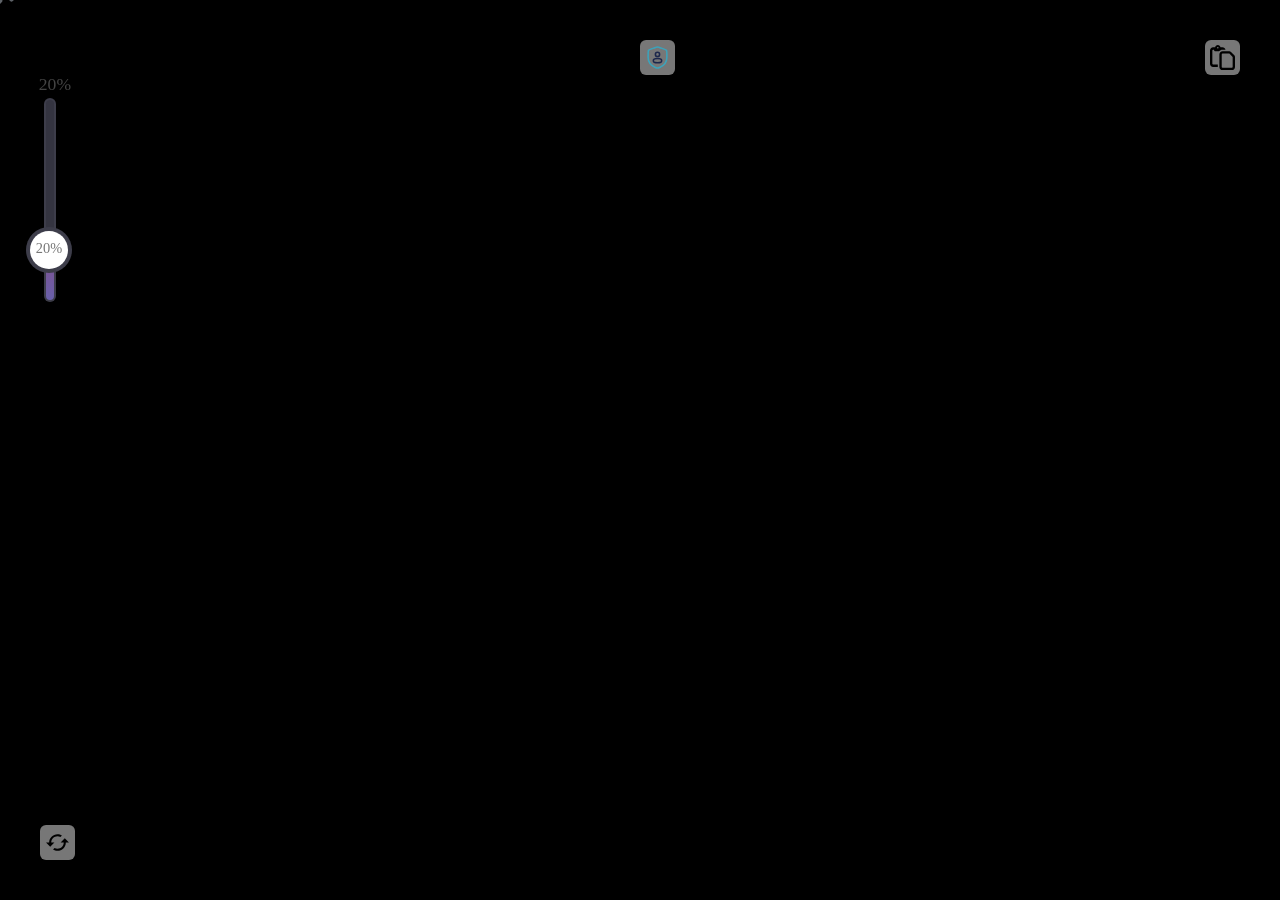
<file: gamify/hammer/index.html>
<!DOCTYPE html><html lang="en"><head>
    <meta charset="UTF-8">
    <meta name="viewport" content="width=device-width, initial-scale=1.0">
    <meta name="build-id" content="4.1.1.261118.1638">
    <link rel="icon" type="image/png" sizes="64x64" href="../../images/icons/favicon-64x64.png">
    
    
    <title>StoryTileCraft: Hammer</title>
    <script defer="" data-domain="storytilecraft.space,preview.storytilecraft.space,dev.storytilecraft.space" src="https://plausible.io/js/script.file-downloads.outbound-links.js"></script>

    <style>
        body {
            background-color: #000;
            margin: 0;
            overflow: hidden;
            touch-action: none;

        }

        canvas {
            position: absolute;
            user-select: none;
            backface-visibility: hidden;
            -webkit-backface-visibility: hidden;
            -moz-backface-visibility: hidden;
            -ms-backface-visibility: hidden;
        }

        img {
            position: absolute;
            user-select: none;
            -webkit-user-select: none;
            -webkit-user-drag: none;
            -moz-user-select: none;
            -ms-user-select: none;
            /*cursor: pointer;*/
        }

        #container {
            position: absolute;
            width: 100%;
            height: 100%;
            left: 0;
            right: 0;
            top: 0;
            bottom: 0;
            margin: auto;
            /*cursor: crosshair;*/
            cursor: none;
            user-select: none;
            -webkit-user-select: none;
        }

        #custom-cursor .shield-cursor {
            display: none;
        }

        #custom-cursor.is-protection {
            fill: none;
            stroke: #00cfff;
        }

        #custom-cursor.is-protection .hammer-cursor {
            display: none;
        }

        #custom-cursor.is-protection .shield-cursor {
            display: block;
        }

        .f-row {
            display: flex;
            flex-direction: row;
        }

        .sliders {
            position: absolute;
            left: 20px;
            top: 100px;
        }
    </style>

<link rel="stylesheet" href="hammer-bundle-380749c5f4.css"></head>

<body>
    <div id="root-div">

        <div id="container"></div>

        <svg id="custom-cursor" viewBox="0 0 512 512" fill="#5f6368">
            <g class="hammer-cursor">
                <path d="M280.16,242.79l-26.11-26.12a32,32,0,0,0-5.14-.12L27.38,384.08c-6.61,6.23-10.95,14.17-11.35,23.06a32.11,32.11,0,0,0,9.21,23.94l39,39.43a.46.46,0,0,0,.07.07A32.29,32.29,0,0,0,87,480l1.18,0c8.89-.33,16.85-4.5,23.17-11.17l168.7-180.7A32,32,0,0,0,280.16,242.79Z"></path>
                <path d="M490,190l-.31-.31-34.27-33.92a21.46,21.46,0,0,0-15.28-6.26,21.89,21.89,0,0,0-12.79,4.14c0-.43.06-.85.09-1.22.45-6.5,1.15-16.32-5.2-25.22a258,258,0,0,0-24.8-28.74.6.6,0,0,0-.08-.08c-13.32-13.12-42.31-37.83-86.72-55.94A139.55,139.55,0,0,0,257.56,32C226,32,202,46.24,192.81,54.68A119.92,119.92,0,0,0,178.63,70.9a16,16,0,0,0,18.65,24.34,74.45,74.45,0,0,1,8.58-2.63,63.46,63.46,0,0,1,18.45-1.15C237.5,92.55,253.1,99.1,260,104.55c11.7,9.41,17.33,22.09,18.26,41.09.18,3.82-7.72,18.14-20,34.48a16,16,0,0,0,1.45,21l34.41,34.41a16,16,0,0,0,22,.62c9.73-8.69,24.55-21.79,29.73-25,7.69-4.73,13.19-5.64,14.7-5.8a19.18,19.18,0,0,1,11.29,2.38,1.24,1.24,0,0,1-.31.95l-1.82,1.73-.3.28a21.52,21.52,0,0,0,.05,30.54l34.26,33.91A21.45,21.45,0,0,0,419,281.39a21.7,21.7,0,0,0,15.22-6.2l55.5-54.82c.19-.19.38-.39.56-.59A21.87,21.87,0,0,0,490,190Z"></path>
            </g>
            <g class="shield-cursor" transform="scale(21.333333)">
                <path opacity="0.5" d="M3 10.4167C3 7.21907 3 5.62028 3.37752 5.08241C3.75503 4.54454 5.25832 4.02996 8.26491 3.00079L8.83772 2.80472C10.405 2.26824 11.1886 2 12 2C12.8114 2 13.595 2.26824 15.1623 2.80472L15.7351 3.00079C18.7417 4.02996 20.245 4.54454 20.6225 5.08241C21 5.62028 21 7.21907 21 10.4167C21 10.8996 21 11.4234 21 11.9914C21 17.6294 16.761 20.3655 14.1014 21.5273C13.38 21.8424 13.0193 22 12 22C10.9807 22 10.62 21.8424 9.89856 21.5273C7.23896 20.3655 3 17.6294 3 11.9914C3 11.4234 3 10.8996 3 10.4167Z" stroke-width="1.5"></path>
                <circle cx="12" cy="9" r="2" stroke="#1C274C" stroke-width="1.5"></circle>
                <path d="M16 15C16 16.1046 16 17 12 17C8 17 8 16.1046 8 15C8 13.8954 9.79086 13 12 13C14.2091 13 16 13.8954 16 15Z" stroke="#1C274C" stroke-width="1.5"></path>
            </g>
        </svg>
        <div class="sliders">

            <div class="c-range-slider">
                <input id="delay-factor" type="range" orient="vertical" min="1" max="100" value="20">
                <div class="c-range-slider__bar"></div>
                <div class="c-range-slider__thumb"></div>
            </div>

        </div>

        <template id="warning-panel-template">
            <div class="warning-panel">
                <p class="warning-text"></p>
                <div class="f-row">
                    <button class="warning-yes">Yes, sure</button>
                    <button class="warning-no">No, cancel</button>
                </div>
            </div>
        </template>
    </div>
    

    
    
    
    
    

    
    
    
    
    
    
    
    
    
    
    
    




<script src="hammer-bundle-14b0eb841f.js"></script></body></html>
</file>
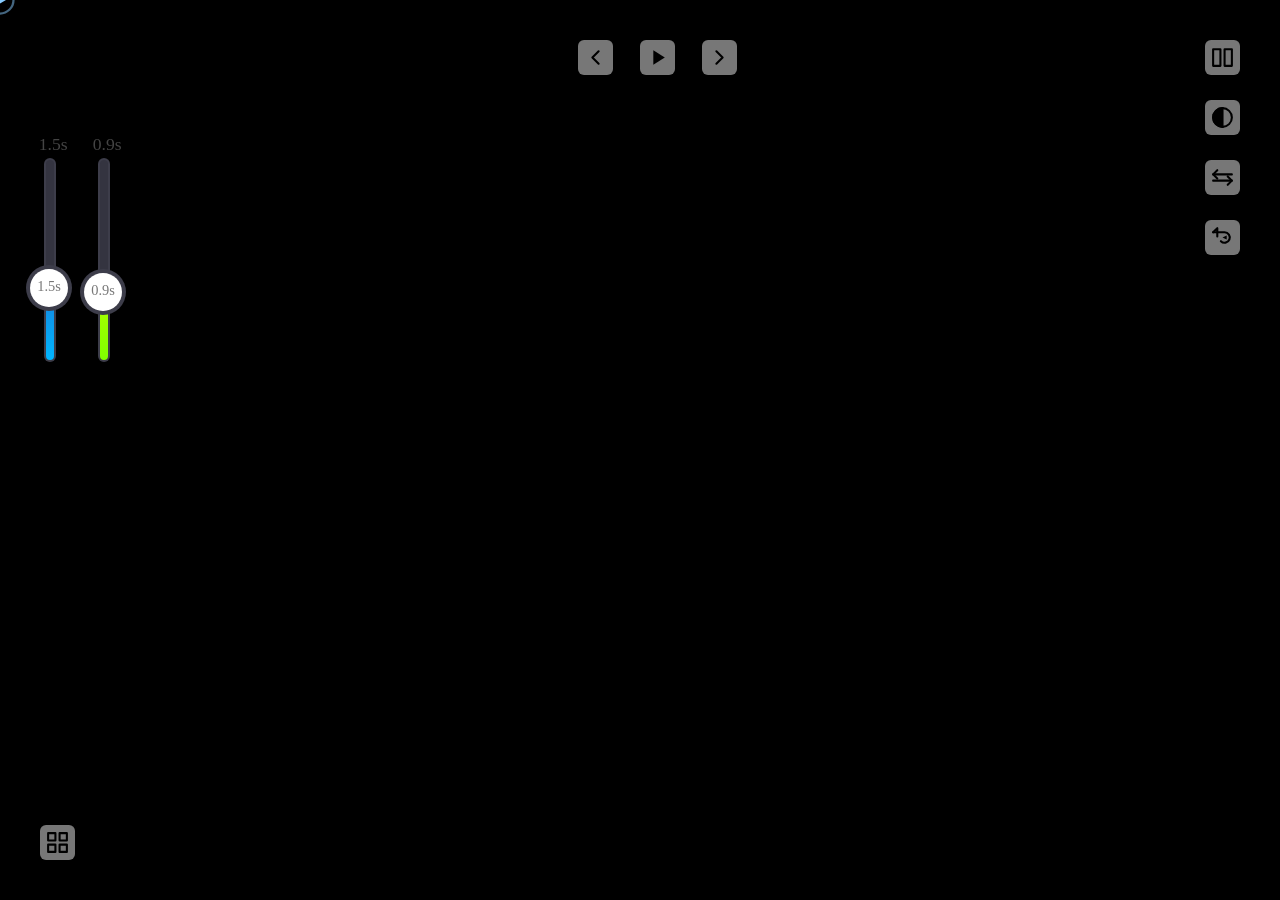
<file: gamify/morph/index.html>
<!DOCTYPE html><html lang="en"><head>
    <meta charset="UTF-8">
    <meta name="viewport" content="width=device-width, initial-scale=1.0">
    <meta name="build-id" content="4.1.1.261118.1638">

    <link rel="icon" type="image/png" sizes="64x64" href="../../images/icons/favicon-64x64.png">
    
    

    <title>StoryTileCraft: Story</title>
    <script defer="" data-domain="storytilecraft.space,preview.storytilecraft.space,dev.storytilecraft.space" src="https://plausible.io/js/script.file-downloads.outbound-links.js"></script>

    <style>
        body, html {
            margin: 0; padding: 0; height: 100%;
            overflow: hidden; background-color: #000;
        }
        html {
            position: relative;
            -webkit-overflow-scrolling: touch;
            overscroll-behavior: none;
        }
        * { touch-action: manipulation; }
        body {
            position: relative; user-select: none;
            -webkit-touch-callout: none; -webkit-user-select: none;
            -moz-user-select: none; -ms-user-select: none;
            outline: none; overflow: clip; touch-action: none;
        }
        canvas { position: absolute; top: 0; left: 0; cursor: none; }

        .sliders { position: absolute; left: 20px; top: 160px; }

        /* CBT aura — emotion tone vignette, behind controls, above canvas */
        #aura {
            position: absolute; inset: 0; pointer-events: none;
            opacity: 0; transition: opacity 600ms ease, background 600ms ease;
            background: radial-gradient(120% 90% at 50% 50%, transparent 55%, var(--aura, #00cfff) 130%);
            mix-blend-mode: screen;
        }
        #aura.on { opacity: 0.5; }

        /* CBT narrative caption */
        #narrative {
            position: absolute; left: 50%; bottom: 28px; transform: translateX(-50%);
            max-width: 80vw; padding: 8px 16px; border-radius: 14px;
            background: rgba(0,0,0,0.45); color: #fff; font: 16px/1.4 system-ui, sans-serif;
            text-align: center; pointer-events: none; opacity: 0;
            transition: opacity 400ms ease; backdrop-filter: blur(3px);
        }
        #narrative.on { opacity: 1; }
        body.bg-light #narrative { background: rgba(255,255,255,0.6); color: #111; }

        .pop-button.active, .pop-button.activated { border: solid 2px #00cfff; }
    </style>
<link rel="stylesheet" href="morph-bundle-12aa36eaa7.css"></head>

<body>
    <div id="root-div">
        <canvas id="canvas" width="1024" height="720"></canvas>

        <div id="aura"></div>
        <div id="narrative"></div>

        <!-- Custom cursor: film / play ring -->
        <svg id="custom-cursor" viewBox="0 0 24 24">
            <g fill="none" stroke="#88ccff" stroke-width="1.5">
                <circle cx="12" cy="12" r="9" opacity="0.5"></circle>
                <path d="M10 8.5 L16 12 L10 15.5 Z" fill="#88ccff" stroke="none"></path>
            </g>
        </svg>

        <div class="sliders">
            <div class="c-range-slider blue-red">
                <input id="param-a" type="range" orient="vertical" min="300" max="4000" step="100" value="1500" data-unit="s" data-scale="0.001" data-digits="1">
                <div class="c-range-slider__bar"></div>
                <div class="c-range-slider__thumb"></div>
            </div>
            <div class="c-range-slider green-yellow">
                <input id="param-b" type="range" orient="vertical" min="0" max="3000" step="100" value="900" data-unit="s" data-scale="0.001" data-digits="1">
                <div class="c-range-slider__bar"></div>
                <div class="c-range-slider__thumb"></div>
            </div>
        </div>
    </div>

    
    
    
    
    
    
    
    
    
    
    
    
    <!-- morph components -->
    
    
    
    
    
    
    
    
    
    
    <!-- entry + controls -->
    
    



<script src="morph-bundle-cd2b3c35f5.js"></script></body></html>
</file>
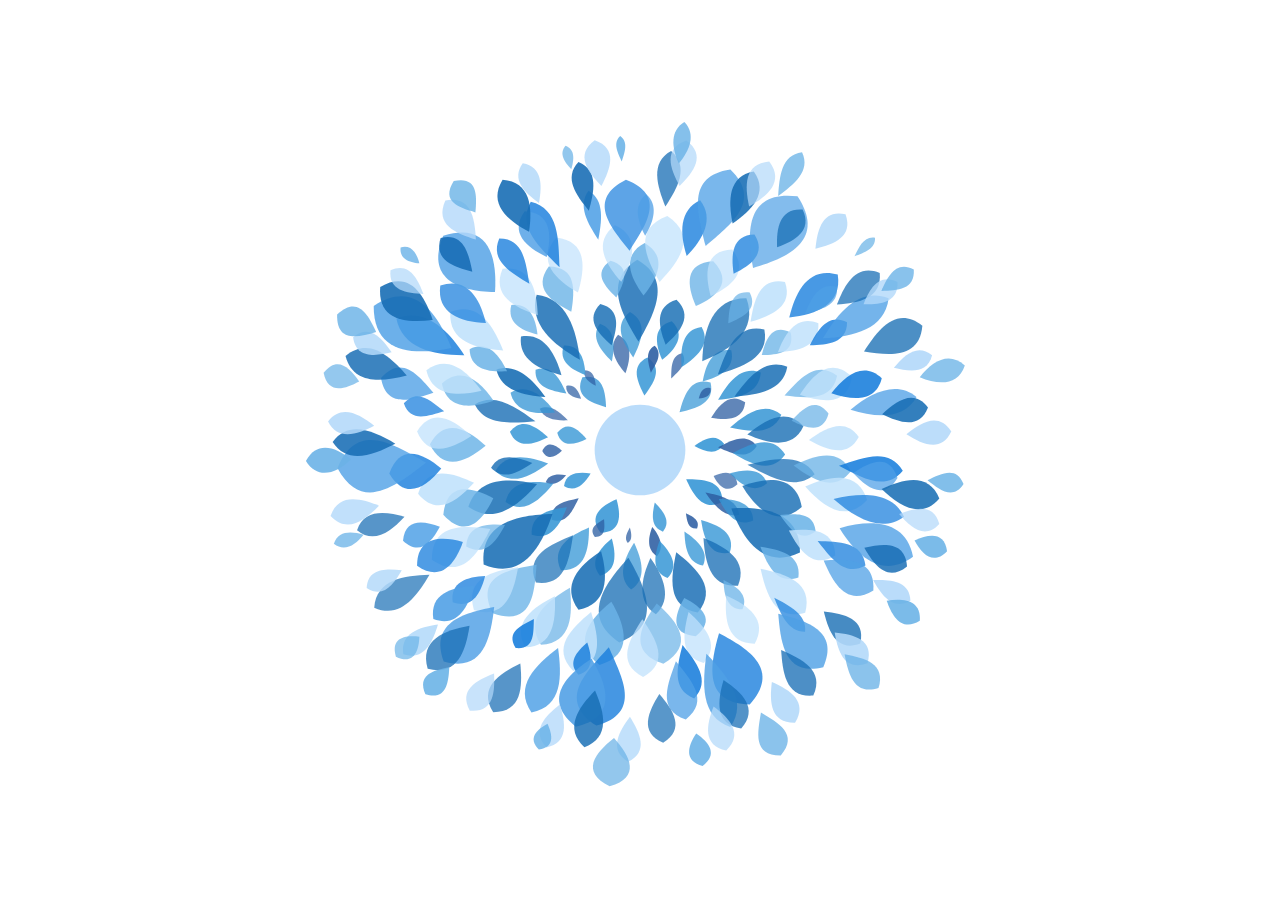
<file: gamify/sos/index.html>
<!DOCTYPE html><html lang="en"><head>
    <meta name="build-id" content="4.1.1.261118.1638">
  <meta charset="utf-8">
  <meta name="viewport" content="width=device-width,initial-scale=1">
  
  <link rel="icon" type="image/png" sizes="64x64" href="../../images/icons/favicon-64x64.png">

  <script defer="" data-domain="storytilecraft.space,preview.storytilecraft.space,dev.storytilecraft.space" src="https://plausible.io/js/script.file-downloads.outbound-links.js"></script>

  <title>Leaf Rings Canvas</title>
  <style>

  </style>
<link rel="stylesheet" href="sos-bundle-495dd83827.css"></head>

<body>
  <canvas id="c" width="800" height="800" aria-label="Leaf Rings"></canvas>

  <script>

  </script>

  

  




<script src="sos-bundle-5bd472f0af.js"></script></body></html>
</file>
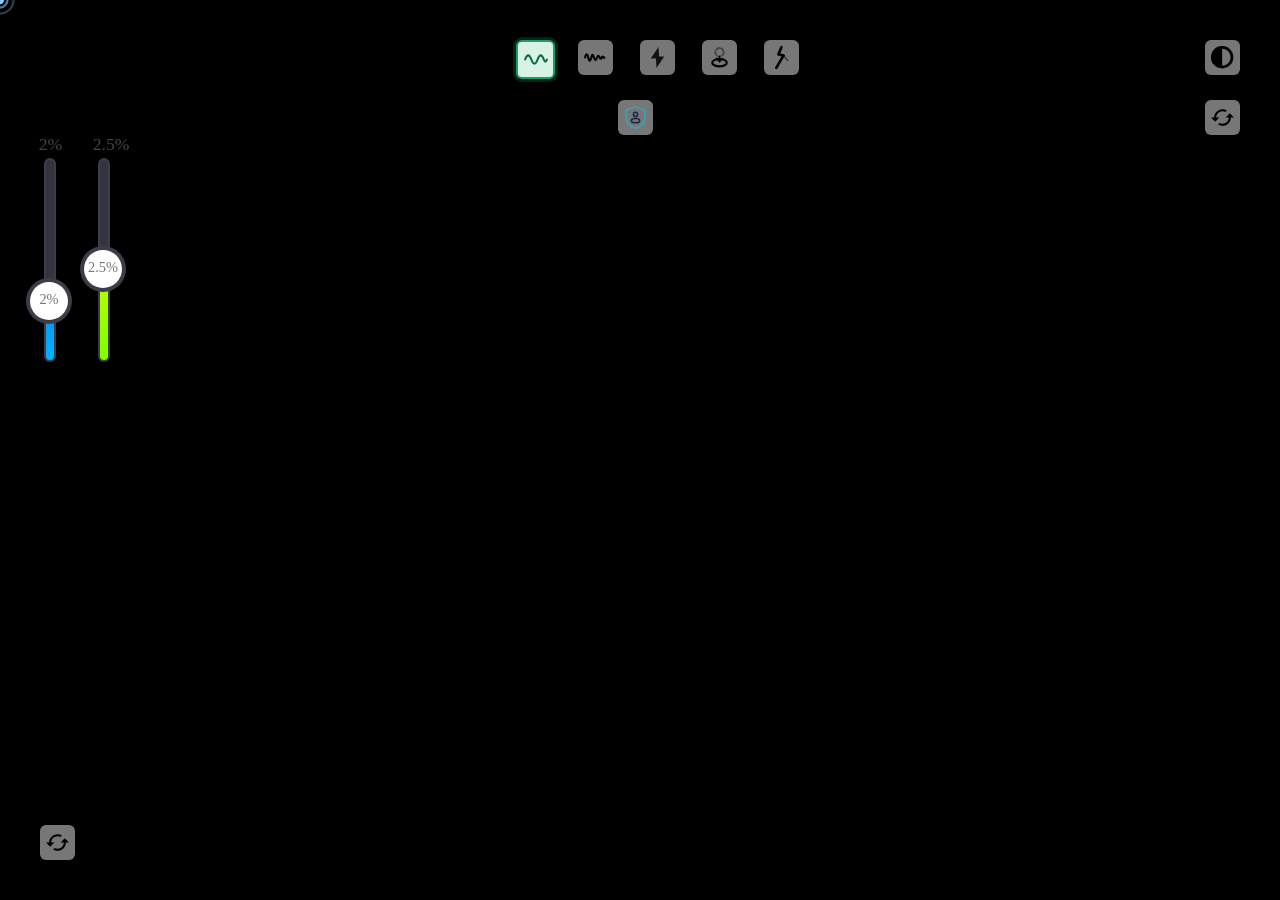
<file: gamify/tremor/index.html>
<!DOCTYPE html><html lang="en"><head>
    <meta charset="UTF-8">
    <meta name="viewport" content="width=device-width, initial-scale=1.0">
    <meta name="build-id" content="4.1.1.261118.1638">

    <link rel="icon" type="image/png" sizes="64x64" href="../../images/icons/favicon-64x64.png">
    
    

    <title>StoryTileCraft: Tremor</title>
    <script defer="" data-domain="storytilecraft.space,preview.storytilecraft.space,dev.storytilecraft.space" src="https://plausible.io/js/script.file-downloads.outbound-links.js"></script>

    <style>
        body,
        html {
            margin: 0;
            padding: 0;
            height: 100%;
            overflow: hidden;
            background-color: rgb(0, 0, 0);
        }

        html {
            position: relative;
            background-color: black;
            -webkit-overflow-scrolling: touch;
            overflow: hidden;
            overscroll-behavior: none;
        }

        * {
            touch-action: manipulation;
        }

        body {
            position: relative;
            user-select: none;
            -webkit-touch-callout: none;
            -webkit-user-select: none;
            -khtml-user-select: none;
            -moz-user-select: none;
            -ms-user-select: none;
            outline: none;
            overflow-x: clip;
            overflow-y: clip;
            -webkit-overflow-scrolling: touch;
            touch-action: none;
        }

        .sliders {
            position: absolute;
            left: 20px;
            top: 160px;
        }

        canvas {
            position: absolute;
            top: 0;
            left: 0;
            cursor: none;
        }

        #custom-cursor .shield-cursor {
            display: none;
        }

        #custom-cursor.is-protection .tremor-cursor {
            display: none;
        }

        #custom-cursor.is-protection .shield-cursor {
            display: block;
        }

        .pop-button.active,
        .pop-button.activated {
            border: solid 2px #00cfff;
        }

        /* Mode buttons are a radio group with an off state, so they need to read at a glance,
           not through a 2px hairline. Three looks, and the selectors are specific enough
           (.mode-button.armed beats .pop-button.activated) that the result no longer depends
           on which rule happens to sit lower in the file.

           armed   — selected AND a tap fires it
           active  — selected but disarmed (click it again to arm)
           neither — not selected */
        .mode-button.active {
            border: solid 2px #7a8290;
            opacity: 0.55;
        }

        .mode-button.active.armed {
            border: solid 2px #1a9e63;
            background: #d8f3e5;
            opacity: 1;
            box-shadow: 0 0 0 3px rgba(26, 158, 99, 0.22);
        }

        .mode-button.active.armed svg {
            stroke: #0d6b41;
        }
    </style>
<link rel="stylesheet" href="tremor-bundle-12aa36eaa7.css"></head>

<body>
    <div id="root-div">
        <canvas id="canvas" width="1024" height="720"></canvas>

        <!-- Custom cursor: default = tremor/impact icon; protection = shield -->
        <svg id="custom-cursor" viewBox="0 0 24 24">
            <g class="tremor-cursor" fill="none" stroke="#88ccff" stroke-width="1.5">
                <circle cx="12" cy="12" r="2" fill="#88ccff"></circle>
                <circle cx="12" cy="12" r="5" opacity="0.6"></circle>
                <circle cx="12" cy="12" r="9" opacity="0.3"></circle>
            </g>
            <g class="shield-cursor" stroke="#00cfff" fill="none">
                <path opacity="0.5" d="M3 10.4167C3 7.21907 3 5.62028 3.37752 5.08241C3.75503 4.54454 5.25832 4.02996 8.26491 3.00079L8.83772 2.80472C10.405 2.26824 11.1886 2 12 2C12.8114 2 13.595 2.26824 15.1623 2.80472L15.7351 3.00079C18.7417 4.02996 20.245 4.54454 20.6225 5.08241C21 5.62028 21 7.21907 21 10.4167C21 10.8996 21 11.4234 21 11.9914C21 17.6294 16.761 20.3655 14.1014 21.5273C13.38 21.8424 13.0193 22 12 22C10.9807 22 10.62 21.8424 9.89856 21.5273C7.23896 20.3655 3 17.6294 3 11.9914C3 11.4234 3 10.8996 3 10.4167Z" stroke-width="1.5"></path>
                <circle cx="12" cy="9" r="2" stroke="#1C274C" stroke-width="1.5"></circle>
                <path d="M16 15C16 16.1046 16 17 12 17C8 17 8 16.1046 8 15C8 13.8954 9.79086 13 12 13C14.2091 13 16 13.8954 16 15Z" stroke="#1C274C" stroke-width="1.5"></path>
            </g>
        </svg>

        <div class="sliders">
            <div class="c-range-slider blue-red">
                <input id="param-a" type="range" orient="vertical" min="1" max="5" value="2">
                <div class="c-range-slider__bar"></div>
                <div class="c-range-slider__thumb"></div>
            </div>

            <div class="c-range-slider green-yellow">
                <input id="param-b" type="range" orient="vertical" min="0.5" max="5" value="2">
                <div class="c-range-slider__bar"></div>
                <div class="c-range-slider__thumb"></div>
            </div>
        </div>
    </div>

    
    
    
    
    
    
    
    
    
    
    
    
    
    
    
    
    
    
    
    




<script src="tremor-bundle-cfc82195be.js"></script></body></html>
</file>
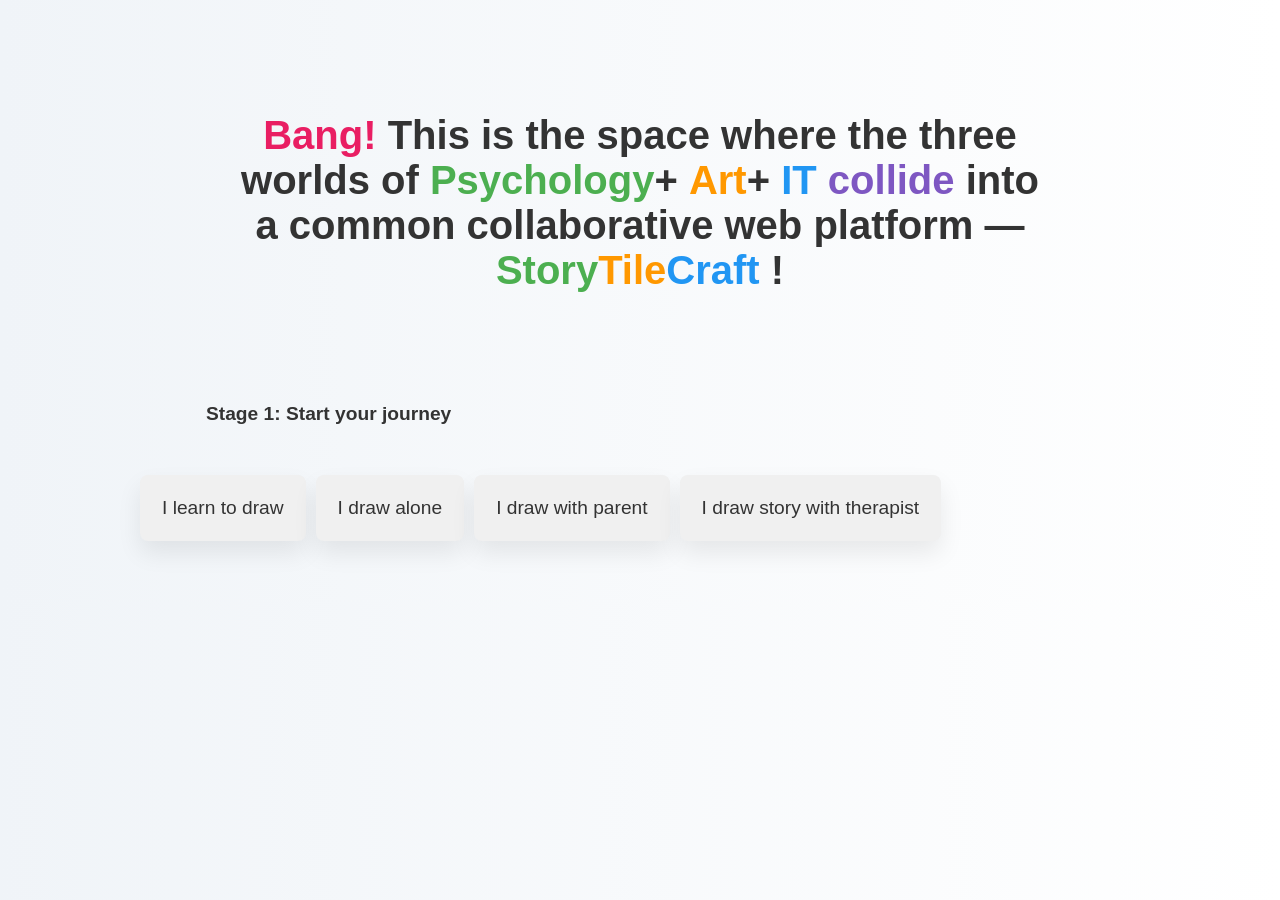
<file: welcome.html>
<!DOCTYPE html>
<html lang="en">

<head>
  <meta name="build-id" content="4.1.1.261118.1638">
  <meta charset="UTF-8">
  <title>StoryTileCraft</title>

  <script defer data-domain="storytilecraft.space,preview.storytilecraft.space,dev.storytilecraft.space"
    src="https://plausible.io/js/script.file-downloads.outbound-links.js"></script>


  <style>
    body {
      margin: 0;
      font-family: 'Segoe UI', sans-serif;
      background: linear-gradient(to right, #f0f4f8, #fff);
      color: #333;
      overflow-x: hidden;
      padding: 20px;
    }

    /* title hero */
    .hero {
      text-align: center;
      padding: 60px 20px;
      max-width: 800px;
      margin: 0 auto;
      animation: fadeInUp 1s ease forwards;
    }

    .hero h1 {
      font-size: 2.5rem;
      font-weight: bold;
      margin-bottom: 20px;
    }



    .tiles {
      display: grid;
      grid-template-columns: repeat(auto-fit, minmax(220px, 1fr));
      gap: 20px;
      padding: 40px 20px;
      max-width: 1000px;
      margin: 0 auto;
      animation: fadeInUp 1.2s ease forwards;
    }

    .tile {
      background: #fff;
      border-radius: 16px;
      padding: 30px 20px;
      text-align: center;
      font-size: 1.2rem;
      box-shadow: 0 12px 24px rgba(0, 0, 0, 0.08);
      transition: transform 0.3s ease, box-shadow 0.3s ease;
      cursor: pointer;
    }

    .tile:hover {
      transform: scale(1.05);
      box-shadow: 0 20px 40px rgba(0, 0, 0, 0.12);
    }

    @keyframes fadeInUp {
      from {
        opacity: 0;
        transform: translateY(40px);
      }

      to {
        opacity: 1;
        transform: translateY(0);
      }
    }

    .bang {
      display: inline-block;
      color: #e91e63;
      font-weight: bold;
      animation: popIn 1s ease-out forwards;
    }

    @keyframes popIn {
      0% {
        opacity: 0;
        transform: scale(0.3) rotate(-20deg);
      }

      60% {
        opacity: 1;
        transform: scale(1.1) rotate(5deg);
      }

      100% {
        transform: scale(1) rotate(0deg);
      }
    }

    .collide {
      display: inline-block;
      color: #7e57c2;
      font-weight: bold;
      animation: shakeIn 1.2s ease-out forwards;
    }

    @keyframes shakeIn {
      0% {
        opacity: 0;
        transform: translateX(-40px);
      }

      40% {
        opacity: 1;
        transform: translateX(10px);
      }

      60% {
        transform: translateX(-5px);
      }

      80% {
        transform: translateX(3px);
      }

      100% {
        transform: translateX(0);
      }
    }

    .psychology,
    .art,
    .it {
      display: inline-block;
      animation: pulseColor 3s infinite ease-in-out;
    }

    .psychology {
      color: #4caf50;
      /* green */
      animation-delay: 0s;
    }

    .art {
      color: #ff9800;
      /* orange */
      animation-delay: 0.5s;
    }

    .it {
      color: #2196f3;
      /* blue */
      animation-delay: 1s;
    }

    @keyframes pulseColor {

      0%,
      100% {
        transform: scale(1);
        filter: brightness(1);
      }

      50% {
        transform: scale(1.15);
        filter: brightness(1.4);
      }
    }

    /* tiles */
    #breadcrumbs {
      margin-bottom: 20px;
      margin-left: 15%;

      font-size: 1em;
    }

    #breadcrumbs span.crumb {
      font-weight: bold;
      cursor: pointer;
      margin-right: 8px;
      padding: 2px 6px;
      border-radius: 4px;
      display: inline-block;
    }

    #breadcrumbs span.crumb:hover {
      background: #eee;
    }

    #breadcrumbs .arrow {
      margin-right: 8px;
    }

    .stage-block {
      margin-top: 30px;
    }

    .stage-label {
      font-weight: bold;
      font-size: 1.2em;
      margin-bottom: 10px;
      display: flex;
      justify-content: space-between;
      align-items: center;
      margin-left: 15%;
    }

    .tiles {
      display: flex;
      flex-wrap: wrap;
      gap: 10px;
    }

    .hidden {
      display: none;
    }

    .blurred {
      filter: blur(3px);
    }

    .tile {
      background: #f0f0f0;
      padding: 20px;
      border-radius: 8px;
      cursor: pointer;
      transition: all 0.3s ease;
      border: 2px solid transparent;
    }

    .tile:hover {
      background: #ddd;
    }

    .selected {
      font-weight: bold;
      color: white;
    }

    .green.selected {
      background-color: #4caf50;
      border-color: #388e3c;
    }

    .blue.selected {
      background-color: #2196f3;
      border-color: #1976d2;
    }

    .orange.selected {
      background-color: #ff9800;
      border-color: #f57c00;
    }

    .purple.selected {
      background-color: #9c27b0;
      border-color: #7b1fa2;
    }

    .back-button {
      font-size: 0.9em;
      padding: 5px 10px;
      background: #eee;
      border: 1px solid #ccc;
      border-radius: 4px;
      cursor: pointer;
    }

    .back-button:hover {
      background: #ddd;
    }

    div[name='go-block'] {
      display: none;
    }

    div[name='go-label'] {
      position: relative;
      left: 20%;
      margin-top: 40px;
      padding: 15px 30px;
      font-size: 1.2em;
      font-weight: bold;
      /* border: none;
      border-radius: 10px;
      background-color: #4caf50;
      color: white;
      cursor: pointer; */
    }

    button[name='go-button'] {
      position: relative;
      left: 20%;
      margin-top: 40px;
      padding: 15px 30px;
      font-size: 1.2em;
      font-weight: bold;
      border: none;
      border-radius: 10px;
      background-color: #4caf50;
      color: white;
      cursor: pointer;
    }

    button[name='go-button'].green {
      background-color: #4caf50;
    }

    button[name='go-button'].blue {
      background-color: #2196f3;
    }

    button[name='go-button'].orange {
      background-color: #ff9800;
    }

    button[name='go-button'].purple {
      background-color: #9c27b0;
    }
  </style>
</head>

<body>

  <!-- <h1>Welcome to StoryTileCraft!</h1> -->
  <section class="hero">
    <h1>
      <span class="bang">Bang!</span>
      This is the space where the three worlds of
      <strong class="psychology">Psychology</strong>+
      <strong class="art">Art</strong>+
      <strong class="it">IT</strong>
      <span class="collide">collide</span> into a common collaborative web platform —
      <strong>
        <span class="psychology">Story</span><span class="art">Tile</span><span class="it">Craft</span>
      </strong>!
    </h1>
  </section>

  <!-- 3 body problem canvas background promo -->
  <div>
    <div id="breadcrumbs"></div>
  </div>
  <!-- <div name="go-block">
    <div name="go-label">Go with:</div>
    <button name="go-button">Go!</button>
  </div> -->
  <div id="tile-container"></div>

  <div name="go-block">
    <div name="go-label">Go with:</div>
    <button name="go-button">Go!</button>
  </div>

  <script>
  </script>
  <script src="welcome-data.js"></script>
  <script src="welcome.js"></script>
</body>

</html>
</file>
<file: fonts-6e6229970f.css>
@font-face {
  font-family: 'Bellota Text';
  font-style: normal;
  font-weight: 400;
  font-display: swap;
  src: url(./fonts/bellota-text-400.ttf) format('truetype');
}

@font-face {
  font-family: 'Bellota Text';
  font-style: normal;
  font-weight: 700;
  font-display: swap;
  src: url(./fonts/bellota-text-700.ttf) format('truetype');
}

:root {
  --font-brand: 'Overlock', 'Bellota Text', sans-serif;
  --font-ui: 'Overlock', 'Bellota Text', sans-serif;
  --font-mono: ui-monospace, SFMono-Regular, Menlo, Consolas, monospace;
}

:lang(en),
:lang(de),
:lang(lv),
:lang(lt) {
  --font-ui: 'Overlock', 'Bellota Text', sans-serif;
}

:lang(uk),
:lang(ru) {
  --font-ui: 'Bellota Text', sans-serif;
}

/* latin-ext */
@font-face {
  font-family: 'Overlock';
  font-style: normal;
  font-weight: 400;
  font-display: swap;
  src: url(./fonts/overlock-400-latin-ext.woff2) format('woff2');
  unicode-range: U+0100-02BA, U+02BD-02C5, U+02C7-02CC, U+02CE-02D7, U+02DD-02FF, U+0304, U+0308, U+0329, U+1D00-1DBF, U+1E00-1E9F, U+1EF2-1EFF, U+2020, U+20A0-20AB, U+20AD-20C0, U+2113, U+2C60-2C7F, U+A720-A7FF;
}
/* latin */
@font-face {
  font-family: 'Overlock';
  font-style: normal;
  font-weight: 400;
  font-display: swap;
  src: url(./fonts/overlock-400-latin.woff2) format('woff2');
  unicode-range: U+0000-00FF, U+0131, U+0152-0153, U+02BB-02BC, U+02C6, U+02DA, U+02DC, U+0304, U+0308, U+0329, U+2000-206F, U+20AC, U+2122, U+2191, U+2193, U+2212, U+2215, U+FEFF, U+FFFD;
}
/* latin-ext */
@font-face {
  font-family: 'Overlock';
  font-style: normal;
  font-weight: 700;
  font-display: swap;
  src: url(./fonts/overlock-700-latin-ext.woff2) format('woff2');
  unicode-range: U+0100-02BA, U+02BD-02C5, U+02C7-02CC, U+02CE-02D7, U+02DD-02FF, U+0304, U+0308, U+0329, U+1D00-1DBF, U+1E00-1E9F, U+1EF2-1EFF, U+2020, U+20A0-20AB, U+20AD-20C0, U+2113, U+2C60-2C7F, U+A720-A7FF;
}
/* latin */
@font-face {
  font-family: 'Overlock';
  font-style: normal;
  font-weight: 700;
  font-display: swap;
  src: url(./fonts/overlock-700-latin.woff2) format('woff2');
  unicode-range: U+0000-00FF, U+0131, U+0152-0153, U+02BB-02BC, U+02C6, U+02DA, U+02DC, U+0304, U+0308, U+0329, U+2000-206F, U+20AC, U+2122, U+2191, U+2193, U+2212, U+2215, U+FEFF, U+FFFD;
}
/* latin-ext */
@font-face {
  font-family: 'Overlock';
  font-style: normal;
  font-weight: 900;
  font-display: swap;
  src: url(./fonts/overlock-900-latin-ext.woff2) format('woff2');
  unicode-range: U+0100-02BA, U+02BD-02C5, U+02C7-02CC, U+02CE-02D7, U+02DD-02FF, U+0304, U+0308, U+0329, U+1D00-1DBF, U+1E00-1E9F, U+1EF2-1EFF, U+2020, U+20A0-20AB, U+20AD-20C0, U+2113, U+2C60-2C7F, U+A720-A7FF;
}
/* latin */
@font-face {
  font-family: 'Overlock';
  font-style: normal;
  font-weight: 900;
  font-display: swap;
  src: url(./fonts/overlock-900-latin.woff2) format('woff2');
  unicode-range: U+0000-00FF, U+0131, U+0152-0153, U+02BB-02BC, U+02C6, U+02DA, U+02DC, U+0304, U+0308, U+0329, U+2000-206F, U+20AC, U+2122, U+2191, U+2193, U+2212, U+2215, U+FEFF, U+FFFD;
}
</file>
<file: layout-754dd52619.css>
html {
  height: 100%;
  position: relative;
  background-color: black;
  -webkit-overflow-scrolling: touch;
  overflow: hidden;
  overscroll-behavior: none;
}

* {
  touch-action: manipulation;
}

body {
  height: 100%;
  position: relative;
  user-select: none;
  -webkit-touch-callout: none;
  -webkit-user-select: none;
  -khtml-user-select: none;
  -moz-user-select: none;
  -ms-user-select: none;
  outline: none;

  overflow-x: clip;
  overflow-y: clip;
  -webkit-overflow-scrolling: touch;
}

body {
  font: 16px var(--font-ui);
  color: #ccc;
  font-weight: 400;
}

#splash-product-name {
  font-family: var(--font-brand);
  font-weight: 700;
}

button,
input {
  border-radius: 0;
  -webkit-appearance: none;
  -moz-appearance: none;
  appearance: none;
  color: black;
  font-size: 15px;
  font-family: inherit;
}

select,
textarea {
  font-family: inherit;
}

button,
select {
  outline: none;
}

/* General reset for buttons Safari */
button,
select {
  -webkit-appearance: none;
  /* Remove Safari-specific appearance */
  -moz-appearance: none;
  /* Remove Firefox-specific appearance */
  appearance: none;
}

button.select-container select {
  width: 100%;
  height: 100%;
  border: none;
  color: #000;
  font-size: 30px;
  text-align: center;
  background: transparent;
  appearance: none;
  -webkit-appearance: none;
  -moz-appearance: none;
}

button.select-container select option {
  background: white;
  color: black;
  padding: 20px;
  margin: 20px;
  font-size: 24px;
}

/* Hide default select arrow */
select::-ms-expand {
  display: none;
}

button.select-container {
  width: 93px !important;
}

.collapsed,
.hidden {
  display: none !important;
}

.empty {
  visibility: hidden !important;
}

* {
  box-sizing: border-box;
  padding: 0;
  margin: 0;
}

.box {
  width: 100%;
  height: 100%;
}

.f-column {
  display: flex;
  flex-direction: column;
  align-items: flex-end;
  flex: auto 1;
}

.f-column.center {
  align-items: center;
}

.f-row {
  display: flex;
  flex-direction: row;
}

.f-row.start,
.f-column.start {
  align-items: flex-start;
}

.f-row.end,
.f-column.end {
  align-items: flex-end;
}

.f-row.stretch,
.f-column.stretch {
  align-items: stretch;
}

.f-row.wrap,
.f-column.wrap {
  flex-wrap: wrap;
}



/* bars */
.bar {
  height: auto;
  flex: 1;
}

.bar button {
  /*height: 128px !important;*/
  /*padding: 9.6px 0.6px 9.6px 1.6px;*/
  margin: 0.5px;
  width: 92px !important;
}

.v-bar {
  flex-wrap: wrap;
}

.v-bar.w196 {
  width: 196px;
}

.v-bar button {
  font-size: 15px;
}

/* h-bar */
.h-bar {
  /*width: auto;
flex: 1;*/
  display: flex;
  justify-content: flex-start;
  align-items: flex-start;
}

.h-bar button {
  font-size: 15px;
}

.h-bar.h500 {
  width: 500px;
}

.h-bar.mh380 {
  min-width: 400px;
}

/* 1em=16px GPT task*/

.h-bar select {
  margin: 8px;
  min-width: 60px;
}

.h-bar button {
  padding: 0 4.8px;
  margin: 0.5px;
  font-size: 15px;
  min-width: 38px;
}

.top-z {
  z-index: 10;
}
.top-z-100 {
  z-index: 100;
}
.top-z-200 {
  z-index: 200;
}

.top-z-250 {
  z-index: 250;
}

.panel-h-tool-bar button.activated {
  background-color: #666;
  border: solid 2px #00cfff;
}

/* layer item */
.layer-item div {
  margin: 8px;
  min-width: 40px;
}

.layer-item {
  border: 2px solid transparent;
  background: #33333388;
  width: 405px;
  margin-top: 2px;
}

.layer-item.active {
  border: 2px solid #00cfff;
}

/* [bug-2] layer owned by a remote collab participant — read-only */
.layer-item.readonly-layer {
  opacity: 0.6;
  cursor: not-allowed;
}
/* [ADR-0006] Visibility is controllable by all users, even on read-only (remote) layers —
   keep the visibility toggle clickable/affordant despite the row's not-allowed cursor. */
.layer-item.readonly-layer button[onclick*="toggleLayerVisibility"],
.layer-item-grid.readonly-layer button[onclick*="toggleLayerVisibility"] {
  cursor: pointer;
  opacity: 1;
}

.layer-item .layer-owner {
  font-size: 0.75em;
  opacity: 0.8;
  margin-left: 2px;
}

/* grid layer-item (Editor.uiFlags.layerPanelGrid) — declarative columns replace the
   per-cell nth-child pixel hacks; lock/owner badge sits in a full-width second row. */
.layer-item-grid {
  display: grid;
  grid-template-columns: 24px 44px 44px 64px 88px minmax(56px, 1fr);
  align-items: center;
  column-gap: 8px;
  row-gap: 3px;
  box-sizing: border-box;
  width: 405px;
  padding: 6px 10px;
  margin-top: 2px;
  border: 2px solid transparent;
  background: #33333388;
  cursor: pointer;
}

.layer-item-grid > div {
  min-width: 0;          /* let cells shrink instead of overflowing */
  overflow: hidden;
  text-overflow: ellipsis;
  white-space: nowrap;
}

.layer-item-grid.active {
  border-color: #00cfff;
}

.layer-item-grid.readonly-layer {
  opacity: 0.6;
  cursor: not-allowed;
}

.layer-item-grid .li-vis {
  justify-self: stretch;
}

.layer-item-grid .li-vis button {
  width: 100%;
  padding: 5px;
  border-radius: 10%;
  border: solid white;
}

/* full-width second row for the lock / owner badge; collapses when empty */
.layer-item-grid .li-owner {
  grid-column: 1 / -1;
  font-size: 0.75em;
  opacity: 0.85;
}

.layer-item-grid .li-owner:empty {
  display: none;
}

.data-panel#layers-panel {
  width: min(430px, calc(100vw - 24px));
}

.data-panel#layers-panel > .f-column,
.data-panel#layers-panel .scroll-wrapper,
.data-panel#layers-panel .panel-h-tool-bar {
  width: 100%;
  min-width: 0;
}

.data-panel#layers-panel .panel-h-tool-bar {
  display: grid;
  grid-template-columns: repeat(3, minmax(0, 1fr));
}

.data-panel#layers-panel .panel-h-tool-bar > .f-column {
  width: 100%;
  min-width: 0;
  align-items: stretch;
}

.data-panel#layers-panel .panel-h-tool-bar button {
  width: 100%;
  min-width: 0;
}

.data-panel#layers-panel .scroll-header,
.data-panel#layers-panel .layer-item,
.data-panel#layers-panel .layer-item-grid {
  display: grid;
  grid-template-columns: minmax(20px, .4fr) minmax(36px, .7fr) minmax(44px, .8fr) minmax(58px, 1.1fr) minmax(68px, 1.3fr) minmax(72px, 1.2fr);
  column-gap: 6px;
  align-items: center;
  width: 100%;
  min-width: 0;
  padding: 6px 8px;
}

.data-panel#layers-panel .scroll-header > div,
.data-panel#layers-panel .layer-item > div,
.data-panel#layers-panel .layer-item-grid > div {
  min-width: 0;
  margin: 0;
  overflow: hidden;
  text-overflow: ellipsis;
  white-space: nowrap;
}

.layer-item div:nth-child(1) {
  min-width: 16px;
}

.layer-item div:nth-child(2) {
  min-width: 48px;
}

.layer-item div:nth-child(4) {
  min-width: 56px;
}

.layer-item div:nth-child(5) {
  min-width: 80px;
}

.layer-item button {
  width: 100%;
  height: 100%;
  padding: 5px;
  border-radius: 10%;
  border-style: solid;
  border-color: white;
}

.panel-h-tool-bar button {
  width: 135px;
  height: 40px;
  padding: 8px;
  background-color: #444;
  color: white;
}

.hex-panel-h-tool-bar button {
  width: 161px;
  height: 40px;
  padding: 8px;
  background-color: #444;
  color: white;
}

.layer-item button.hidden-state,
.layer-item-grid button.hidden-state {
  background-color: red;
  color: white;
}

.layer-item button.visible-state,
.layer-item-grid button.visible-state {
  background-color: green;
  color: white;
}

#layer_tile_shape_select {
  width: 100%;
  height: 100%;
  font-size: 100%;
  text-align: center;
  background: #c5bfbb;
}

/* KUDOS to @perpaer https://codepen.io/perpaer/pen/beGbbe */
/* scrollable list layers */
.scroll-wrapper {
  height: 400px;
  display: flex;
  flex-direction: column;
}

.scroll-header {
  display: flex;
  justify-content: flex-start;
  border-bottom: 1px solid gray;
}

.scroll-header .split {
  flex: 1 0 auto;
}

.scroll-body {
  overflow-y: auto;
  border-left: 1px solid gray;
}

.scroll-body-item {
  display: flex;
  border-bottom: 1px solid gray;
}

.scroll-header select,
.scroll-header button {
  height: 32px;
  margin-top: 6px;
}

.scroll-body-item label {
  white-space: break-spaces !important;
  margin-left: 6px;
  flex: 0 1 auto;
}

.f-stretch {
  justify-content: space-around;
}

/* container for header */
.pop-panel-header.f-row {
  justify-content: space-between;
}

.header-switch {
  display: flex;
  flex-direction: column;
  width: 100px;
  margin-top: 5px;
}

.header-switch label {
  font-size: 16px;
  margin-top: 3px;
  text-align: start;
}

.line-width-switch-h {
  margin-top: 5px;
  margin-left: 5px;
  display: flex;
  flex-direction: column;
}

.line-width-switch-h label {
  margin-top: 5px;
}

/* cmd-pad legacy*/
/* TODO: .select-container special layout */
.cmd-pad button.select-container svg {
  padding: 2px 10px;
  height: 64px;
  width: 75px;
  z-index: 1;
  position: absolute;
  pointer-events: none;
}

.cmd-pad .select-container select {
  /*width: 77px;*/
  z-index: 0;
  height: 100%;
  /*padding-top: 100px;*/
  background-color: #F0F0F0;
  color: transparent;
  border-radius: 0;
  /* disable Safari style */
  border: 0;
}

.cmd-pad .select-container div.selected-value {
  position: absolute;
  width: 77px;
  height: 35px;
  margin: 0;
  margin-top: 70px;
  padding-bottom: 5px;
  z-index: 0;
  pointer-events: none;
  border-bottom: solid dodgerblue 2px;
}

.cmd-pad .select-container select option {
  color: black;
}

.cmd-pad button {
  height: 100%;
  max-height: 192px;
  min-height: 150px;
  width: 86px;
  display: flex;
  flex-direction: column;
  justify-content: space-between;
  box-sizing: border-box;
  -moz-box-sizing: border-box;
  -webkit-box-sizing: border-box;
  border-bottom: 5px solid #aaa;
  border-top: 5px solid #F0F0F0;
  border-left: 5px solid transparent;
  border-right: 5px solid transparent;
  position: relative;
}

.cmd-pad select {
  width: 100%;
  height: 27%;
  background-color: dodgerblue;
  color: white;
  font-size: 16px;
}

.cmd-pad div {
  margin: 2px;
}

.cmd-pad button.non-toggle-btn {
  border: 5px solid #F0F0F0;
}

.cmd-pad button.activated {
  border: 5px solid #00cfff;
  border-bottom: 5px solid #F0F0F0;
}

.cmd-pad button svg {
  padding: 2px 8px;
  height: 64px;
  width: 100%;
  margin-bottom: 16px;
}

.cmd-pad button.disabled {
  stroke: grey;
  fill: grey;
  background-color: #444;
  color: darkgrey;
}

.cmd-pad button.warning {
  background-color: #ffb600;
  color: white;
  border: solid 2px yellow;
  scale: 1.5;
  z-index: 999;
}

/* static-panel */

/* static panel v1*/
.static-panel .cmd-pad button {
  min-height: 80px;
  box-sizing: 0px;
  border: 1px solid grey;
}

.static-panel .cmd-pad button.activated {
  border: 4px solid #00cfff;
}

.static-panel .cmd-pad button svg {
  margin-top: 2px;
  margin-bottom: 2px;
  padding: 2px;
  width: 100%;
  height: 80px;
  box-sizing: border-box;
}

/* transform-origin for all panels */
#layers-panel,
#palette-panel,
#color-mixer-circle,
.story-pad-layout,
.basic-pad-layout {
  transform-origin: top left;
}

.quick-pad-layout {
  transform-origin: top right;
}
</file>
<file: controls-0351dcb659.css>
/* toggle button https://codepen.io/WebsiteMentor/pen/abKeyWw */
input[type="checkbox"].toggle-button {
position: relative;
width: 48px;
height: 24px;
-webkit-appearance: none;
appearance: none;
background: red;
outline: none;
border-radius: 2rem;
cursor: pointer;
box-shadow: inset 0 0 5px rgb(0 0 0 / 50%);
}

input[type="checkbox"].toggle-button::before {
content: "";
width: 24px;
height: 24px;
border-radius: 50%;
background: #fff;
position: absolute;
top: 0;
left: 0;
transition: 0.5s;
}

input[type="checkbox"].toggle-button:checked::before {
transform: translateX(100%);
background: #fff;
}

input[type="checkbox"].toggle-button:checked {
background: #00ed64;
}

/* https://codepen.io/raeesh/pen/QWVEddN */
:root {
--rs-height: 50px;
--bar-fill: #ccc;
}
*, *:before, *:after {
box-sizing: border-box;
}

.slider-box {
position: relative;
width: 4em;
text-align: center;
padding: 5px 0;
}

.slider-box input[type="range"] {
-webkit-appearance: none; /* Removes default styling */
-moz-appearance: none;
appearance: none;
writing-mode: vertical-lr;
width: 100%;
height: 300px;
background-color: transparent;
position: relative;
z-index: 1;
display: block;
outline: none;
}

.slider-box input[type="range"]::-webkit-slider-runnable-track {
background-color: #053a5f;
border-radius: 0.5rem;
height: 0.5rem;
}
.slider-box input[type="range"]::-moz-range-track {
-moz-appearance: none;
height: 8px;
background: red;
}
.slider-box input[type="range"]::-ms-track {
appearance: none;
height: 8px;
}
.slider-box input[type="range"]::-webkit-slider-thumb {
appearance: none;
-webkit-appearance: none;
height: 40px;
width: 40px;
margin-top: -7px;
background-color: dodgerblue;
cursor: pointer;
z-index: 5;
position: relative;
pointer-events: auto;
border-radius: 30%;
}
.slider-box input[type="range"]::-moz-range-thumb {
-webkit-appearance: none;
height: 22px;
width: 22px;
cursor: pointer;
border-radius: 50%;
background-color: #3264fe;
pointer-events: auto;
}
.slider-box input[type="range"]::-ms-thumb {
appearance: none;
height: 22px;
width: 22px;
cursor: pointer;
border-radius: 50%;
background-color: #3264fe;
pointer-events: auto;
}
.slider-box input[type="range"]:active::-webkit-slider-thumb {
background-color: red;
border: 3px solid #3264fe;
}

/* https://www.smashingmagazine.com/2021/12/create-custom-range-input-consistent-browsers */
/* https://range-input-css.netlify.app/ */
/* TODO: https://toughengineer.github.io/demo/slider-styler/slider-styler.html */
input[type="range"] {
-webkit-appearance: none;
-moz-appearance: none;
appearance: none;
background: transparent;
cursor: pointer;
position: relative;
display: block;
outline: none;
}

input[type="range"]::-webkit-slider-runnable-track {
background: dodgerblue;
height: 0.5rem;
}

input[type="range"]:focus::-webkit-slider-thumb {
/*
border: 1px solid #053a5f;
outline: 3px solid #053a5f;
outline-offset: 0.125rem;
*/
}

input[type="range"]::-moz-range-track {
background: dodgerblue;
height: 0.5rem;
}

input[type="range"]::-webkit-slider-thumb {
-webkit-appearance: none; /* Override default look */
appearance: none;
margin-top: -0.7rem; /* Centers thumb on the track */
background-color: #0051ff;
border-radius: 1rem;
height: 2rem;
width: 2rem;
}

input[type="range"]::-moz-range-thumb {
border: none; /*Removes extra border that FF applies*/
border-radius: 0; /*Removes default border-radius that FF applies*/
background-color: #0051ff;
border-radius: 1rem;
height: 2rem;
width: 2rem;
}

input[type="range"]:focus::-moz-range-thumb {
/*
border: 1px solid #053a5f;
outline: 3px solid #053a5f;
outline-offset: 0.125rem;
*/
}

/* shared with gamify plugins */
.circle-live-button {
position: absolute;
display: flex;
align-items: center;
justify-content: center;
padding: 10px;
/*background-color: rgba(255, 255, 255, 0.8);*/
border: 1px solid #ccc;
border-radius: 50%;
cursor: pointer;
width: 60px;
height: 60px;
}

.pop-button {
position: absolute;
display: flex;
align-items: center;
justify-content: center;
padding: 5px;
/*background-color: rgba(255, 255, 255, 0.8);*/
backdrop-filter: blur(3px);
background: #ffffff77;
/*border: 1px solid #ccc;*/
border-radius: 6px;
cursor: pointer;
}

.pop-button svg {
width: 25px;
height: 25px;
}
.pop-button.activated{
border: 3px solid #00cfff;
}

.warning-panel {
position: absolute;
background: #fff;
border: 1px solid #ccc;
padding: 10px;
box-shadow: 0 4px 8px rgba(0, 0, 0, 0.1);
z-index: 1000;
display: flex;
flex-direction: column;
align-items: center;
justify-content: center;
}

p.warning-text {
margin-bottom: 10px;
text-align: center;
color: #000
}

.warning-buttons {
display: flex;
gap: 10px;
}

button.warning-yes,
button.warning-no {
padding: 5px 10px;
border: none;
cursor: pointer;
margin:5px;
}

button.warning-yes {
background-color: #dc3545;
color: white;
}

button.warning-no {
/*background-color: #28a745;*/
color: black;
}

#custom-cursor {
position: absolute;
/*display: none;*/
pointer-events: none;
width: 36px;
height: 36px;
transform: translate(-50%, -50%);
}

/* Ripple container */
.ripple-container {
position: relative;
overflow: hidden;
}

/* Ripple effect */
.ripple {
position: absolute;
border-radius: 50%;
transform: scale(0);
background-color: rgba(255, 255, 255, 0.6); /* Adjust for visibility */
animation: ripple-animation 0.6s ease-out;
pointer-events: none;
}

/* Ripple animation */
@keyframes ripple-animation {
to {
transform: scale(4);
opacity: 0;
}
}

/* horizontal slider bottom panel container */
.range-slider .input-range.horizontal {
height: 48px;
width:100%;
border-radius: 3px;
margin-bottom: 16px;
}

.horizontal .range-min,
.horizontal .range-max {
padding: 3px 5px;
margin: 3px;
font-size:20px;
}

.horizontal button.range-close {
width: 90px;
height: 60px;
}

/* vertical slider floating panel container */
.range-slider{
pointer-events: auto;
}

.range-value{
text-align: center;
background-color: dodgerblue;
color: white;
text-align: center;
}

.range-icon{
background-color: white;
height: 74px;
/* margin: 2px; */
}

.range-icon svg{
width: 64px;
height: 64px;
margin: 5px;
}

/* slider from static-toolbar */
.static-toolbar .range-value{
text-align: center;
background-color: #ffffff77;
backdrop-filter: blur(3px);
/*border: 1px solid #ccc;*/
border-radius: 5px;
color: black;
text-align: center;
min-width: 50px;
height: 50px;
margin: 4px;
padding: 10px;
font-size: 20px;
width:80px;
}

.static-toolbar .range-icon{
border-radius: 5px;
/*background-color: transparent;*/
background-color: #ffffff77;
backdrop-filter: blur(3px);
width: 50px;
height: 50px;
/* margin: 7px; */
}
.static-toolbar .range-icon svg{
width: 36px;
height: 36px;
margin: 5px;
}

.static-toolbar .range-slider .input-range.horizontal {
height: 50px;
width: 100%;
min-width: 200px;
border-radius: 3px;
/* margin-top: 20px; */
}

.static-toolbar .horizontal .range-min,
.static-toolbar .horizontal .range-max {
padding: 15px 5px;
margin: 3px;
font-size:20px;
color: #5f6368;
}


/* folding gamificator css animation */

:root {
    --base-grid: 10px;
    --colour-body-background: #d84c6e;
    --colour-background: #fff;
    --colour-background-folded: transparent;
    --colour-background-stripes: rgba(255, 255, 255, 0.5);
    --colour-text: #1a1a1a;
}

.folder {
    background-color: var(--colour-body-background);
    border: 2px solid var(--colour-background);
    perspective: 1000px;
    text-decoration: none;
    pointer-events: auto;
}
.content {
    background-color: var(--colour-background);
    color: var(--colour-text);
    position: absolute;
    top: 0;
    right: 0;
    bottom: 0;
    left: 0;
    /*padding: calc(var(--base-grid) * 2);*/
    display: flex;
    flex-direction: column;
    border: 4px solid #00cfff;
}
.content--left-half {
    clip-path: polygon(0 0, 50% 0, 50% 100%, 0 100%);
    -webkit-clip-path: polygon(0 0, 50% 0, 50% 100%, 0 100%);
}
.folder .content--left-half::before {
    content: '';
    position: absolute;
    top: 0;
    bottom: 0;
    left: 50%;
    width: 0;
    border-left: 4px dashed grey;
    transform: translateX(-50%);
}

.folder.folded .content--left-half::before {
    border-left: 4px dashed grey;
}

.content--right-half {
    clip-path: polygon(50% 0, 100% 0, 100% 100%, 50% 100%);
    -webkit-clip-path: polygon(50% 0, 100% 0, 100% 100%, 50% 100%);
    transition: transform 3s ease-in-out, background-color 1s ease-in-out;
}
.folder.folded .content--right-half {
    background-color: var(--colour-background-folded);
    transform: rotateY(-180deg);
}
.content--top-half {
    clip-path: polygon(0 0, 100% 0, 100% 50%, 0 50%);
    -webkit-clip-path: polygon(0 0, 100% 0, 100% 50%, 0 50%);
}
.folder .content--top-half::before {
    content: '';
    position: absolute;
    left: 0;
    right: 0;
    top: 50%;
    height: 0;
    border-top: 4px dashed grey;
    transform: translateY(-50%);
}

.folder.folded .content--top-half::before  {
    border-top: 4px dashed grey;
}

.content--bottom-half {
    clip-path: polygon(0 50%, 100% 50%, 100% 100%, 0 100%);
    -webkit-clip-path: polygon(0 50%, 100% 50%, 100% 100%, 0 100%);
   transition: transform 3s ease-in-out, background-color 1s ease-in-out;
}     
.folder.folded .content--bottom-half {
    background-color: var(--colour-background-folded);
    transform: rotateX(180deg);
}

/* a.folder button */

a.folder button{
position: absolute;
width:80px;
height:80px;
background: transparent;
border: solid 0px #00cfff;
border-radius: 20%;
}


a.folder.folded button.top-half,
a.folder.folded button.left-half
{
display: none;
}

a.folder button.top-half{
top: 30%;
left: 3%;
}

a.folder button.bottom-half{
bottom: 30%;
right: 3%;
}

a.folder button.right-half{
top: 50%;
right: 3%;
}

a.folder button.left-half{
top: 50%;
left: 3%;
}
/* end folding */
</file>
<file: components-718bc46e81.css>
/* range-slider */
.c-range-slider {
    display: inline-block;
    width: 40px;
    position: relative;
    text-align: center;
    height: 200px;
    max-height: 100%;
    pointer-events: auto;
    margin-left: 10px;
}

.c-range-slider:before {
    position: absolute;
    top: -1.5em;
    left: 0.5em;
    content: attr(data-slider-display);
    color: #444;
    font-size: 110%;
}

.c-range-slider.linear:before {
    content: attr(data-slider-value) !important;
}

.c-range-slider__thumb_small {
    position: absolute;
    left: 5px;
    width: 30px;
    height: 30px;
    line-height: 30px;
    background: white;
    color: #777;
    font-size: 50%;
    box-shadow: 0 0 0 4px #3D3D4A;
    border-radius: 50%;
    pointer-events: none;
}

.c-range-slider__thumb {
    position: absolute;
    left: 0px;
    width: 38px;
    height: 38px;
    line-height: 35px;
    background: white;
    color: #777;
    font-size: 90%;
    box-shadow: 0 0 0 4px #3D3D4A;
    border-radius: 50%;
    pointer-events: none;
}

.c-range-slider__bar {
    left: 16px;
    bottom: 0;
    position: absolute;
    background: linear-gradient(red, dodgerblue, blue);
    /*background: linear-gradient(to bottom, red 0%, #ff0000 10%, #3939ab 20%, #00b5ff 40%, skyblue 100%);
            background-size: 100% auto;
            background-repeat: no-repeat;
            background-position: top;*/
    background-attachment: fixed;
    pointer-events: none;
    width: 8px;
    border-radius: 10px;
}

.blue-red .c-range-slider__bar {
    background: linear-gradient(to bottom, red 0%, #ff0000 10%, #3939ab 20%, #00b5ff 40%, skyblue 80%);
    background-attachment: fixed;

}

.green-yellow .c-range-slider__bar {
    background: linear-gradient(to bottom, red 0%, #ff0000 10%, yellow 20%, lime 60%, white 80%);
    background-attachment: fixed;
}


.c-range-slider input[type=range][orient=vertical] {
    position: relative;
    margin: 0;
    height: 100%;
    width: 100%;
    display: inline-block;
    position: relative;
    writing-mode: bt-lr;
    -webkit-appearance: slider-vertical;
}

.c-range-slider input[type=range][orient=vertical]::-webkit-slider-runnable-track,
.c-range-slider input[type=range][orient=vertical]::-webkit-slider-thumb {
    -webkit-appearance: none;
}

.c-range-slider input[type=range][orient=vertical]::-webkit-slider-runnable-track {
    border: none;
    background: #343440;
    width: 8px;
    border-color: #343440;
    border-radius: 10px;
    box-shadow: 0 0 0 2px #3D3D4A;
}

.c-range-slider input[type=range][orient=vertical]::-moz-range-track {
    border: none;
    background: #343440;
    width: 8px;
    border-color: #343440;
    border-radius: 10px;
    box-shadow: 0 0 0 2px #3D3D4A;
}

.c-range-slider input[type=range][orient=vertical]::-ms-track {
    border: none;
    background: #343440;
    width: 8px;
    border-color: #343440;
    border-radius: 10px;
    box-shadow: 0 0 0 2px #3D3D4A;
    color: transparent;
    height: 100%;
}

.c-range-slider input[type=range][orient=vertical]::-ms-fill-lower,
.c-range-slider input[type=range][orient=vertical]::-ms-fill-upper,
.c-range-slider input[type=range][orient=vertical]::-ms-tooltip {
    display: none;
}

.c-range-slider input[type=range][orient=vertical]::-webkit-slider-thumb {
    width: 30px;
    height: 30px;
    opacity: 0;
}

.c-range-slider input[type=range][orient=vertical]::-moz-range-thumb {
    width: 30px;
    height: 30px;
    opacity: 0;
}

.c-range-slider input[type=range][orient=vertical]::-ms-thumb {
    width: 30px;
    height: 30px;
    opacity: 0;
}

/* color-dropdown */
.color-dropdown {
    position: relative;
    /* display: inline-block; */
}
.color-selected {
    width: 50px;
    height: 50px;
    border-radius: 50%;
    cursor: pointer;
    border: 2px solid #ccc;
    overflow: hidden;
    cursor: pointer;
}


.color-options {
    display: none;
    position: absolute;
    bottom: 100%;
    margin-bottom: 5px;
    background: white;
    /* border: 1px solid #ccc; */
    border-radius: 5px;
    padding: 4px;
    z-index: 10;
    width: 120px;
    display: grid;
    grid-template-columns: repeat(2, 1fr);
    gap: 8px;
}


.color-option {
    width: 48px;
    height: 48px;
    border-radius: 50%;
    cursor: pointer;
    /* border: 2px solid transparent; */
    transition: border-color 0.2s;
}

.color-option:hover {
    border-color: #999;
}

/* new  */


.color-option svg {
    width: 100%;
    height: 100%;
    display: block;
}

/* startup-popup */
.startup-popup-overlay {
    position: fixed;
    color: #fff;
    left: 50%;
    transform: translateX(-50%);
    top: 5%;
    /* left: calc((100%-300px)/2);  invalid prop  */
    z-index: 9999;
  }
  
  
  .startup-popup-content {
    background: #f97316bb;
    padding: 1.2rem;
    border-radius: 12px;
    text-align: center;
    box-shadow: 0 0 20px rgba(0, 0, 0, 0.5);
    max-width: 330px;
    width: 100%;
    backdrop-filter: blur(5px);
  }
  
  .startup-button-group {
    margin: 1rem 0;
  }
  
  .startup-button-group button {
    font-family: inherit;
    margin: 1rem;
    padding: 0.6rem 1.2rem;
    min-width: 15rem;
    font-size: 1.5rem;
    cursor: pointer;
    border: none;
    border-radius: 6px;
    background-color: #2884af;/* #0ea5e9;*/
    color: white;
    box-shadow: 0 4px 10px rgba(0, 0, 0, 0.5);
  }
  /* #startup-btn-art{
    background-color: #2884af;
  } */
  #startup-btn-art:hover,
  .startup-button-group button:hover {
    background-color: #f97316;
  }
  
  .startup-popup-content select {
    margin-top: 1rem;
    padding: 0.5rem;
    font-size: 1rem;
    background-color:  #d55223;
    border-radius: 6px;
    color: white;
    font-weight: bold;
    box-shadow: 0 4px 10px rgba(0, 0, 0, 0.5);
    appearance: auto;
    -webkit-appearance: auto;
    -moz-appearance: auto;
  }

  .bmc-button {
    box-shadow: 0 4px 12px rgba(0, 0, 0, 0.5) !important;
  }
</file>
<file: panels-ux-1bd0b68343.css>
/* ------------------------- MODERNIZED UX (v2) ----------------------------- */

  /* static panels v2*/

  .static-panel {
    display: none;
    position: absolute;
  }

  .static-panel button {
    backdrop-filter: blur(3px);
    /*background: #ffffff77;*/
    background: radial-gradient(circle, #ffffff77 55%, #ffffff00 130%) !important;

    pointer-events: auto;
    padding: 7px;
    border-radius: 6px;
  }

  .static-panel button.more-btn {
    background: transparent !important;
  }

  .static-panel .navigator button {
    border-radius: 50%;
    fill: #0f97dba3 !important;
    /* background: radial-gradient(circle, #ffffff77 20%, #ffffff00 70%) !important; */
    width: 50px;
    /* margin-right: 30px !important; */
    border: 3px solid #ffffff33;
  }

  .static-panel .navigator button svg {
    margin: 10px;
  }

  .static-toolbar {
    position: absolute;
    top: 0;
    /* left: calc(50vw); */
    display: flex;
    pointer-events: none;
    transform-origin: left top;
  }

  .static-toolbar.center {
    left: calc(50vw);
  }

  /* Style for the textarea (DISABLED)
  #frame-speech-editor textarea {
  border: 2px solid #cccccccc;
  border-radius: 8px;
  padding: 10px;
  font-size: 16px;
  rows: 4
  }*/

  .static-toolbar.horizontal {
    margin-top: 12px;
    height: auto;
  }

  .static-toolbar.vertical {
    margin-left: 5px;
    margin-right: 5px;
    width: auto;
  }

  .horizontal .toolbar-content {
    flex-direction: row;
  }

  .vertical .toolbar-content {
    flex-direction: column;
  }

  .toolbar-content.center {
    display: flex;
    /* Already applied */
    justify-content: center;
    align-items: center;
  }

  .toolbar-content.center svg.inner {
    min-width: 50px;
    margin-top: 30px;
    margin-right: -48px;
  }

  .toolbar-content.left {
    display: flex;
    justify-content: flex-end;
    align-items: flex-end;
  }

  .toolbar-content.bottom {
    display: flex;
    justify-content: flex-end;
    align-items: flex-end;
  }

  .toolbar-content.top {
    display: flex;
    justify-content: flex-start;
    align-items: flex-start;
    height: 100%;
  }

  .toolbar-content {
    display: flex;
    justify-content: flex-start;
    /* pointer-events: none; */
  }

  .toolbar-button {
    backdrop-filter: blur(5px);
    background-color: rgba(14, 165, 233, 0.4);
    pointer-events: auto;
    margin: 0 5px;
    padding: 10px;
  }

  .cmd-spad button {
    height: 100%;
    width: 50px;
    border: 0;
    display: flex;
    flex-direction: column;
    justify-content: space-between;
    pointer-events: auto;
  }

  .gap15 {
    gap: 15px;
  }

  .gap25 {
    gap: 25px;
  }


  .cmd-spad.f-row button {
    /* margin-right: 16px; */
  }

  .cmd-spad.f-column button {
    /* margin-bottom: 16px; */
  }

  #top-main-static-panel-slider button.activated,
  .cmd-spad button.activated {
    border: 3px solid #00cfff;
  }

  .cmd-spad button.warning {
    border: 4px solid red;
  }

  .cmd-spad button.disabled {
    /* stroke: grey; */
    fill: grey;
    background-color: #44444444;
    color: darkgrey;
  }

  #top-main-static-panel-slider {
    width: 100%;
    scale: 0.8;
    top: 24px;
  }

  #top-main-static-panel-slider button {
    width: 65px;
    height: 65px;
    border: 0;
    margin-left: 16px;
  }

  #tf-cbt-static-toolbar {
    top: calc(100dvh - 70px);
    left: calc(12vw);
  }

  @media(max-width: 800px) {
    #tf-cbt-static-toolbar {
      top: calc(100dvh - 130px);
      left: calc(25vw);
    }

    .forced-f-column-reverse {
      flex-direction: column-reverse !important;
    } 
  }

  #thermometer-static-toolbar {
    top: calc((20dvh* var(--toolbar-scale)));
    left: 80px;
    transform-origin: top left;
    height: 300px;
    width: 70px;
    /* scale: 1 !important; */
  }

  #thermometer-static-toolbar .c-range-slider {
    margin-top: 1em;
  }

  .c-range-slider.x2,
  .draggable.x2 {
    scale: 1.5
  }

  #top-ext-static-toolbar {
    top: calc((20dvh* var(--toolbar-scale)));
    left: 8px;
    transform-origin: top left;
  }

  #top-main-left-static-toolbar-body,
  #top-main-right-static-toolbar-body,
  #player-bottom-toolbar-body,
  #top-ext-static-toolbar-body {
    pointer-events: auto;
  }

  #top-ext-static-toolbar .toolbar-content {
    /*margin-top: calc(30dvh);*/
  }

  #gamifiers-settings {
    top: calc(100dvh - 160px);
  }

  #gamifiers-settings.layout-wrap [name="command-bind-panel"] > .f-row:not(.range-slider) {
    display: grid;
    grid-template-columns: repeat(var(--layout-wrap-columns, 2), 50px);
    gap: 15px;
  }

  #gamifiers-settings.layout-wrap [name="command-bind-panel"] > .f-row > .cmd-spad {
    display: contents;
  }

  #gamifiers-settings.layout-wrap #gamifiers-settings-slider {
    width: 115px;
  }

  #gamifiers-settings.layout-wrap #gamifiers-settings-slider input[type=range] {
    min-width: 80px;
    width: 80px;
  }

  #gamifiers-settings-slider input[type=range] {
    width: 400px;
  }

  #player-bottom-toolbar {
    top: calc(100dvh - 60px);
  }

  #palette-toolbar-body button {
    margin-right: 10px;
  }

  #frames-navigator {
    top: calc(100dvh - 60px - 80px);
    left: 8px;
    transform-origin: top left;
  }

  /* #frames-navigator-vert {
    top: calc(40dvh);
    left: 8px;
    transform-origin: top left;
  } */


  #frames-navigator-body {
    flex-wrap: wrap;
  }

  .static-panel .navigator.teleport button {
    fill: red;
  }

  #shapes-toolbar {
    top: calc(60dvh);
    left: 8px;
    transform-origin: top left;
  }

  #palette-toolbar {
    left: calc(100dvw - (16px) - (72px));
    top: calc((15dvh* var(--toolbar-scale)));
    transform-origin: left top;
  }

  /* draggable preview */
  .draggable {
    cursor: grab;
    user-select: none;
    pointer-events: auto;
    color: #444;
    text-align: left;
    font-size: 30px;
    transform-origin: left top;
  }

  .draggable div {
    width: 12px;
    height: 12px;
    flex: 0 0 calc(50% - 3px);
    background: radial-gradient(circle, #ffffff77 25%, #ffffff00 50%) !important;
    border: 1px solid #ccc;
    border-radius: 50%;
  }

  .horizontal .draggable {
    width: 50px;
    height: 50px;
    margin-right: 6px;
  }

  .vertical .draggable {
    width: 60px;
    height: 50px;
    margin-bottom: 6px;
    flex-direction: column;
    transform: rotate(-90deg) translate(-50px, 5px);
  }

  .preview {
    display: none;
    position: absolute;
    scale: 0.99;
    backdrop-filter: blur(10px);
    background-color: rgba(225, 225, 225, 0.6);
    border: 2px dashed #ccc;
    color: #444;
    text-align: center;
    font-size: 25px;
    line-height: 45px;
    margin: 4px 4px;
    pointer-events: none;
    transform-origin: left top;
    z-index: 110;
    justify-content: center;
    align-items: center;
    text-align: center;
  }

  .preview.vertical {
    padding: 5px;
    writing-mode: vertical-lr;
    text-orientation: upright;
  }

  #toolbar-warning-bottom {
    position: relative;
    bottom: 190px;
    left: 100px;
    background-color: #ff5f00;
    color: white;
    border: solid 4px red;
    margin-right: 10px;
    margin-bottom: 10px;
    padding: 10px 10px;
    max-width: 290px;
    border-radius: 10px;
    max-height: 140px;
    font-size: 16px;
    z-index: 120;
  }

  #toolbar-warning {
    position: relative;
    top: 20px;
    left: 100px;
    background-color: #ff5f00;
    color: white;
    border: solid 4px red;
    margin-right: 10px;
    margin-bottom: 10px;
    padding: 10px 10px;
    max-width: 290px;
    border-radius: 10px;
    max-height: 140px;
    font-size: 16px;
    z-index: 120;
  }

  #effects-side-toolbar {
    position: absolute;
    bottom: 20px;
    right: 20px;
    transform-origin: bottom right;
    pointer-events: none;
    /* !! to not block drawing on canvas and pop button. effects has very special partial visibility
  logic for its cmd buttons */
  }

  /* Flowing tools live above a dedicated bottom control rail. */
  #effects-side-toolbar-body {
    display: flex;
    flex-direction: row;
    flex-wrap: wrap;
    box-sizing: border-box;
    height: 72px;
    width: 280px;
    padding-bottom: 72px;
    align-content: flex-end;
    justify-content: flex-end;
    position: relative;
  }

  #effects-side-toolbar-body.layout-portrait-column {
    width: 152px;
  }

  #effects-side-toolbar-body.effects-panel-collapsed {
    height: 72px;
  }

  #effects-side-toolbar-body > .panel-collapsed {
    display: none;
  }

  #effects-side-toolbar-body button[name="toggle_effects_bar"],
  #effects-side-toolbar-body button[name="show_more_effects_tools_toggle"] {
    position: absolute;
    bottom: 8px;
    margin: 0;
  }

  #effects-side-toolbar-body button[name="toggle_effects_bar"] {
    right: 8px;
  }

  #effects-side-toolbar-body button[name="show_more_effects_tools_toggle"] {
    right: 72px;
  }

  /* Make each button (with its SVG) 50×50 so things line up neatly.
  You may already have these rules for .ripple-container or the <button> etc. */
  #effects-side-toolbar-body button {
    width: 56px;
    height: 56px;
    /* optional spacing between buttons */
    margin: 8px;
    /* ensure the SVG fits well */
    display: flex;
    justify-content: center;
    align-items: center;
  }

  /* #effects-side-toolbar{
    left: calc(100dvw - 60px - 6px);
    top: calc(100dvh - (350px * var(--toolbar-scale)));
    width: 60px;
    transform-origin: top left;
    }

    #effects-side-toolbar-body{
    flex-wrap: wrap;
    height: 232px;
    display: flex;
    flex-direction: column-reverse;
    align-items: flex-end
    }

    #effects-side-toolbar-body.cmd-spad button{
    margin-bottom: 10px;
    height: 50px;
    } */

  #palette-content {
    pointer-events: auto;
    backdrop-filter: blur(3px);
  }

  #palette-content .scroll-wrapper {
    height: auto;
  }

  #palette-toolbar .range-slider {
    pointer-events: auto;
  }

  #palette-toolbar .range-slider .input-range {
    width: 120px;
    min-width: 120px;
    height: 50px;
    pointer-events: auto;
  }

  /* IRO color picker */
  #circle-color-picker {
    width: 260px;
  }

  .pick-color-handle {
    position: absolute;
    top: -46px;
    width: 40px;
    height: 40px;
    align-self: center;
    align-content: center;
    left: 123px;
    background: none;
    border: solid white 0px;
    border-radius: 20px 20px;
    color: white;
    background: #33333388
  }

  .IroColorPicker {
    margin-bottom: -8px;
  }

  /* color picker */
  #color-input {
    display: none;
  }

  .color-label-container {
    height: 50px;
    width: 100px;
  }

  .color-label {
    height: 50px;
    width: 100px;
    margin-left: 5px;
  }

  .color-picker {
    padding: 5px;
  }

  .color-picker .f-row {
    justify-content: space-between;
    gap: 5px;
  }

  .color-block,
  .color-strip :hover {
    cursor: crosshair;
  }

  /* ------------------------- LEGACY UX levels based (v1) ----------------------------- */
  /* pop panels */
  .pop-panel {
    display: none;
    background: #33333388;
    position: absolute;
    border-radius: 6px;
    border: 1px solid #4f4f4f;
    touch-action: none; /* ESSENTIAL for pointerAPI on mobile */
  }

  .drag-area.drag-header {
    background: #444;
  }

  .drag-area .drag-header span {
    margin: 5px 0;
    font-size: 18px;
  }

  .drag-area {
    cursor: move;
  }

  .pop-panel-header {
    width: 100%;
    color: white;
    background: #444;
    position: relative;
    top: 0;
    border-radius: 6px 6px 0 0;
    text-align: center;
    height: 52px;
    cursor: move;
  }

  .pop-panel-header>span {
    margin: 6px 6px 6px 12px;
    font-size: 26px;
  }

  .pop-panel-btn {
    font-size: 20px;
    border: 0.7px solid white;
    padding: 2px;
    margin: 2px;
  }

  .pop-panel-header-btn {
    float: right;
    padding: 0;
    cursor: pointer;
    margin-top: -8px;
    font-size: 49px;
    background: transparent;
    border: 0;
    color: white;
  }

  .pop-panel-header-btn svg {
    width: 32px;
    height: 32px;
  }
  .pop-panel-palette-btn {
    float: left;
    padding: 0;
    cursor: pointer;
    margin-top: -6px;
    font-size: 40px;
    background: transparent;
    border: 0;
    color: white;
  }

  .pop-panel-close-btn {
    float: right;
    padding: 0;
    cursor: pointer;
    margin-top: -2px;
    font-size: 40px;
    background: transparent;
    border: 0;
    color: white;
  }

  .pop-panel-btn-block {
    float: left;
    cursor: pointer;
    padding-top: 6px;
    padding-right: 6px;
  }

  /* panels v1 */

  .only-rotate {
    inline-size: fit-content;
    transform: rotate(-90deg);
  }

  .vertical-text {
    transform: rotate(90deg);
    text-wrap: wrap;
  }

  /* overlay-icon (SVG badge 'New' related)*/
  .overlay-icon {
    position: absolute;
    top: 40px;
    right: -11px;
    width: 64px;
    scale: 0.9;
  }

  .select-container .overlay-icon {
    position: absolute;
    top: 30px;
    right: -21px;
    width: 64px;
    scale: 0.8;
  }

  button.close {
    border: 2.5px solid #ff5f00;
    background: none;
    cursor: pointer;
    font-size: 1.2em;
    line-height: 0.5;
    margin-bottom: 20px;
  }


  #pop_toggle_settings_bar.warning{
 border: #ff5f00;
 border-bottom: 2px solid #ff5f00;
 border-left: 2px solid #ff5f00;
  }
  
  #pop_toggle_settings_bar.warning::after{
    content: "";
    position: absolute;
    right: 6px;
    top: 6px;
  
    width: 10px;
    height: 10px;
    border-radius: 50%;
  
    background: #ff5f00;
  
    /* optional: makes it pop on any background */
    box-shadow:
      0 0 0 2px rgba(255,255,255,0.9),
      0 0 10px rgba(255,95,0,0.6);
  
    pointer-events: none;
  }

/* Підпис сторінок палітри Wada — _docs/wada-palette-spec.md §5.3 */
.wada-page-caption {
  padding: 4px 8px;
  font-size: 11px;
  line-height: 1.35;
  color: #e8e8e8;
  background: rgba(0, 0, 0, 0.45);
  pointer-events: none;
}

.wada-page-caption .wada-page-range {
  font-weight: bold;
  margin-bottom: 2px;
}

.wada-page-caption .wada-page-row {
  white-space: nowrap;
  overflow: hidden;
  text-overflow: ellipsis;
}

/* У вертикальному тулбарі 120px назви кольорів не вміщуються: лишається діапазон.
   Підпис винесено з потоку (absolute): панель — flex-колонка з `width: auto`, тож
   найширша дитина задає ширину, і текст розсував її тим більше, чим далі панель
   відтягнуто від правого краю (85px біля краю проти 109px у центрі). Поза потоком
   ширину диктує тільки канвас. */
#palette-toolbar #palette-content {
  position: relative;
}

#palette-toolbar .wada-page-caption {
  position: absolute;
  box-sizing: border-box;
  left: 0;
  right: 0;
  bottom: 100%;
  padding: 3px 4px;
  font-size: 9px;
  text-align: center;
}

#palette-toolbar .wada-page-caption .wada-page-range {
  white-space: normal;
  overflow-wrap: anywhere;
  margin-bottom: 0;
}

/* Панель форм — форма як інструмент, _docs/layers-pool-manager-spec.md §5.
   Стиль успадковує .pop-panel: напівпрозоре темне тло, той самий радіус і межа,
   тож панель читається як частина редактора, а не як вставка. */
/* Ширину задає панель, а не вміст: плитки квадратні через aspect-ratio, тож без
   межі зверху 4-колонкова сітка розтягла б панель на весь екран. */
#art-layers-pool {
  width: 300px;
}

#art-layers-pool .shapes-panel-body {
  display: flex;
  flex-direction: column;
  gap: 8px;
  padding: 10px;
}

#art-layers-pool .shapes-panel-gallery {
  display: grid;
  grid-template-columns: repeat(4, 1fr);
  gap: 5px;
}

/* Штрих тягнуть, а не ставлять: йому потрібна довжина, щоб читався як штрих. */
#art-layers-pool .shape-tile.stroke {
  grid-column: span 2;
}

#art-layers-pool .shape-tile,
#art-layers-pool .shape-variant {
  display: flex;
  align-items: center;
  justify-content: center;
  min-width: 0;
  aspect-ratio: 1;
  padding: 6px;
  border: 1px solid #5a5a5a;
  border-radius: 6px;
  background: #3a3a3aaa;
  cursor: pointer;
  transition: background 120ms ease, border-color 120ms ease;
}

#art-layers-pool .shape-tile.stroke {
  aspect-ratio: 2;
}

#art-layers-pool .shape-tile:hover,
#art-layers-pool .shape-variant:hover {
  background: #4a4a4a;
  border-color: #8a8a8a;
}

#art-layers-pool .shape-mark {
  display: block;
  width: 100%;
  height: 100%;
  pointer-events: none;
}

/* Вибраний інструмент лежить на папері редактора: слід на ньому читається
   як уже намальований, а не як іконка. */
#art-layers-pool .shape-tile.picked,
#art-layers-pool .shape-variant.picked {
  background: #fffdf9;
  border-color: #fffdf9;
  box-shadow: 0 0 0 2px #ffffff55;
}

#art-layers-pool .shapes-panel-mark {
  display: grid;
  grid-template-columns: auto 1fr;
  grid-template-rows: auto auto;
  align-items: center;
  gap: 8px 10px;
  border-top: 1px solid #5a5a5a;
  padding-top: 10px;
}

#art-layers-pool .shapes-panel-preview {
  grid-row: span 2;
  display: flex;
  align-items: center;
  justify-content: center;
  width: 72px;
  height: 72px;
  padding: 4px;
  border: 1px solid #5a5a5a;
  border-radius: 6px;
  background: #fffdf9;
}

#art-layers-pool .shapes-panel-size {
  width: 100%;
  height: 32px;
}

#art-layers-pool .shapes-panel-variants {
  display: grid;
  grid-template-columns: repeat(3, 1fr);
  gap: 5px;
}

@media (prefers-reduced-motion: no-preference) {
  #art-layers-pool .shape-tile:active,
  #art-layers-pool .shape-variant:active {
    scale: 0.96;
  }
}
</file>
<file: json-import-dialog-252ac1e70f.css>
#json-import-dialog {
  width: min(760px, calc(100vw - 32px));
  max-height: calc(100vh - 32px);
  overflow: auto;
  box-sizing: border-box;
  padding: 20px;
  color: #f7f7f7;
  background: #252b34;
  border: 1px solid #778899;
  border-radius: 12px;
}

#json-import-dialog::backdrop { background: rgb(0 0 0 / 65%); }
#json-import-dialog h2 { margin: 0 0 10px; }
#json-import-dialog h3 { margin: 8px 0; }
#json-import-dialog p { margin: 8px 0; }
#json-import-error { color: #ffb2a8; white-space: pre-wrap; }
.json-import-lists { display: grid; grid-template-columns: repeat(2, minmax(0, 1fr)); gap: 16px; }
.json-import-lists section { min-width: 0; max-height: 45vh; overflow: auto; }
.json-import-lists label { display: flex; align-items: flex-start; gap: 8px; padding: 5px 0; cursor: pointer; }
.json-import-lists input { appearance: auto; width: 16px; height: 16px; flex: none; margin-top: 3px; accent-color: #68c7f0; }
.json-import-actions { display: flex; justify-content: flex-end; gap: 8px; margin-top: 16px; }
.json-import-actions button { padding: 8px 14px; cursor: pointer; }
.json-import-actions button:disabled { cursor: not-allowed; opacity: .5; }
@media (max-width: 580px) { .json-import-lists { grid-template-columns: 1fr; } }
</file>
<file: layer-suggestion-3e3ce07c82.css>
#layer-suggestion {
    position: fixed;
    z-index: 10000;
    box-sizing: border-box;
    max-width: min(360px, calc(100vw - 16px));
    max-height: calc(100vh - 16px);
    overflow: auto;
    padding: 8px;
    border: 1px solid #888;
    border-radius: 8px;
    background: #222;
    color: white;
    box-shadow: 0 4px 18px #0009;
}
#layer-suggestion [role="listbox"] { display: grid; gap: 4px; }
#layer-suggestion button { display: block; width: 100%; padding: 7px; text-align: left; }
</file>
<file: sw-update-a460d826f4.css>
#sw-update-prompt {
  position: fixed;
  z-index: 10000;
  right: 16px;
  bottom: 16px;
  max-width: min(400px, calc(100vw - 32px));
  padding: 12px;
  border: 1px solid #3e7692;
  border-radius: 8px;
  background: #f4fbff;
  color: #14354a;
  box-shadow: 0 4px 18px #0004;
  font: 16px/1.4 sans-serif;
}

#sw-update-prompt[hidden] { display: none; }
#sw-update-prompt .sw-update-message { display: block; margin-bottom: 8px; }
#sw-update-prompt button { margin-right: 8px; padding: 5px 10px; cursor: pointer; }
</file>
<file: magic-5a9ea50573.css>
/*!
 * Magic - https://www.minimamente.com
 * Licensed under the MIT license - https://opensource.org/licenses/MIT
 * Copyright (c) 2022 Christian Pucci
 * reduced and customized
 * puffIn puffOut vanishIn vanishOut
 */
.puffIn {
  -webkit-animation-name: puffIn;
          animation-name: puffIn;
}

@-webkit-keyframes puffIn {
  0% {
    opacity: 0;
    transform-origin: 50% 50%;
    transform: scale(2, 2);
    filter: blur(2px);
  }
  100% {
    opacity: 1;
    transform-origin: 50% 50%;
    transform: scale(1, 1);
    filter: blur(0px);
  }
}
@keyframes puffIn {
  0% {
    opacity: 0;
    transform-origin: 50% 50%;
    transform: scale(2, 2);
    filter: blur(2px);
  }
  100% {
    opacity: 1;
    transform-origin: 50% 50%;
    transform: scale(1, 1);
    filter: blur(0px);
  }
}
.puffOut {
  -webkit-animation-name: puffOut;
          animation-name: puffOut;
}

@-webkit-keyframes puffOut {
  0% {
    opacity: 1;
    transform-origin: 50% 50%;
    transform: scale(1, 1);
    filter: blur(0px);
  }
  100% {
    opacity: 0;
    transform-origin: 50% 50%;
    transform: scale(2, 2);
    filter: blur(2px);
  }
}
@keyframes puffOut {
  0% {
    opacity: 1;
    transform-origin: 50% 50%;
    transform: scale(1, 1);
    filter: blur(0px);
  }
  100% {
    opacity: 0;
    transform-origin: 50% 50%;
    transform: scale(2, 2);
    filter: blur(2px);
  }
}
.vanishIn {
  -webkit-animation-name: vanishIn;
          animation-name: vanishIn;
}

@-webkit-keyframes vanishIn {
  0% {
    opacity: 0;
    transform-origin: 50% 50%;
    transform: scale(2, 2);
    filter: blur(90px);
  }
  100% {
    opacity: 1;
    transform-origin: 50% 50%;
    transform: scale(1, 1);
    filter: blur(0px);
  }
}
@keyframes vanishIn {
  0% {
    opacity: 0;
    transform-origin: 50% 50%;
    transform: scale(2, 2);
    filter: blur(90px);
  }
  100% {
    opacity: 1;
    transform-origin: 50% 50%;
    transform: scale(1, 1);
    filter: blur(0px);
  }
}
.vanishOut {
  -webkit-animation-name: vanishOut;
          animation-name: vanishOut;
}

@-webkit-keyframes vanishOut {
  0% {
    opacity: 1;
    transform-origin: 50% 50%;
    transform: scale(1, 1);
    filter: blur(0px);
  }
  100% {
    opacity: 0;
    transform-origin: 50% 50%;
    transform: scale(2, 2);
    filter: blur(20px);
  }
}
@keyframes vanishOut {
  0% {
    opacity: 1;
    transform-origin: 50% 50%;
    transform: scale(1, 1);
    filter: blur(0px);
  }
  100% {
    opacity: 0;
    transform-origin: 50% 50%;
    transform: scale(2, 2);
    filter: blur(20px);
  }
}


.magictime {
  -webkit-animation-duration: 1s;
          animation-duration: 1s;
  -webkit-animation-fill-mode: both;
          animation-fill-mode: both;
}
.magicmedtime {
  -webkit-animation-duration: 3s;
          animation-duration: 3s;
  -webkit-animation-fill-mode: both;
          animation-fill-mode: both;
}

.magiclongtime {
  -webkit-animation-duration: 10s;
          animation-duration: 10s;
  -webkit-animation-fill-mode: both;
          animation-fill-mode: both;
}

@media (print), (prefers-reduced-motion) {
  .magictime {
    -webkit-animation: unset !important;
            animation: unset !important;
    transition: none !important;
  }
}
/*# sourceMappingURL=magic.css.map */

/* custom */
.quickmagictime {
  -webkit-animation-duration: 0.3s;
          animation-duration: 0.3s;
  -webkit-animation-fill-mode: both;
          animation-fill-mode: both;
}
.clickPuffIn {
  -webkit-animation-name: clickPuffIn;
          animation-name: clickPuffIn;
}

@-webkit-keyframes clickPuffIn {
  0% {
    opacity: 0;
    transform-origin: 50% 50%;
    transform: scale(1.2, 1.2);
    filter: blur(2px);
  }
  100% {
    opacity: 1;
    transform-origin: 50% 50%;
    transform: scale(1, 1);
    filter: blur(0px);
  }
}
@keyframes clickPuffIn {
  0% {
    opacity: 0;
    transform-origin: 50% 50%;
    transform: scale(1.2, 1.2);
    filter: blur(2px);
  }
  100% {
    opacity: 1;
    transform-origin: 50% 50%;
    transform: scale(1, 1);
    filter: blur(0px);
  }
}
</file>
<file: fonts.css>
@font-face {
  font-family: 'Bellota Text';
  font-style: normal;
  font-weight: 400;
  font-display: swap;
  src: url(./fonts/bellota-text-400.ttf) format('truetype');
}

@font-face {
  font-family: 'Bellota Text';
  font-style: normal;
  font-weight: 700;
  font-display: swap;
  src: url(./fonts/bellota-text-700.ttf) format('truetype');
}

:root {
  --font-brand: 'Overlock', 'Bellota Text', sans-serif;
  --font-ui: 'Overlock', 'Bellota Text', sans-serif;
  --font-mono: ui-monospace, SFMono-Regular, Menlo, Consolas, monospace;
}

:lang(en),
:lang(de),
:lang(lv),
:lang(lt) {
  --font-ui: 'Overlock', 'Bellota Text', sans-serif;
}

:lang(uk),
:lang(ru) {
  --font-ui: 'Bellota Text', sans-serif;
}

/* latin-ext */
@font-face {
  font-family: 'Overlock';
  font-style: normal;
  font-weight: 400;
  font-display: swap;
  src: url(./fonts/overlock-400-latin-ext.woff2) format('woff2');
  unicode-range: U+0100-02BA, U+02BD-02C5, U+02C7-02CC, U+02CE-02D7, U+02DD-02FF, U+0304, U+0308, U+0329, U+1D00-1DBF, U+1E00-1E9F, U+1EF2-1EFF, U+2020, U+20A0-20AB, U+20AD-20C0, U+2113, U+2C60-2C7F, U+A720-A7FF;
}
/* latin */
@font-face {
  font-family: 'Overlock';
  font-style: normal;
  font-weight: 400;
  font-display: swap;
  src: url(./fonts/overlock-400-latin.woff2) format('woff2');
  unicode-range: U+0000-00FF, U+0131, U+0152-0153, U+02BB-02BC, U+02C6, U+02DA, U+02DC, U+0304, U+0308, U+0329, U+2000-206F, U+20AC, U+2122, U+2191, U+2193, U+2212, U+2215, U+FEFF, U+FFFD;
}
/* latin-ext */
@font-face {
  font-family: 'Overlock';
  font-style: normal;
  font-weight: 700;
  font-display: swap;
  src: url(./fonts/overlock-700-latin-ext.woff2) format('woff2');
  unicode-range: U+0100-02BA, U+02BD-02C5, U+02C7-02CC, U+02CE-02D7, U+02DD-02FF, U+0304, U+0308, U+0329, U+1D00-1DBF, U+1E00-1E9F, U+1EF2-1EFF, U+2020, U+20A0-20AB, U+20AD-20C0, U+2113, U+2C60-2C7F, U+A720-A7FF;
}
/* latin */
@font-face {
  font-family: 'Overlock';
  font-style: normal;
  font-weight: 700;
  font-display: swap;
  src: url(./fonts/overlock-700-latin.woff2) format('woff2');
  unicode-range: U+0000-00FF, U+0131, U+0152-0153, U+02BB-02BC, U+02C6, U+02DA, U+02DC, U+0304, U+0308, U+0329, U+2000-206F, U+20AC, U+2122, U+2191, U+2193, U+2212, U+2215, U+FEFF, U+FFFD;
}
/* latin-ext */
@font-face {
  font-family: 'Overlock';
  font-style: normal;
  font-weight: 900;
  font-display: swap;
  src: url(./fonts/overlock-900-latin-ext.woff2) format('woff2');
  unicode-range: U+0100-02BA, U+02BD-02C5, U+02C7-02CC, U+02CE-02D7, U+02DD-02FF, U+0304, U+0308, U+0329, U+1D00-1DBF, U+1E00-1E9F, U+1EF2-1EFF, U+2020, U+20A0-20AB, U+20AD-20C0, U+2113, U+2C60-2C7F, U+A720-A7FF;
}
/* latin */
@font-face {
  font-family: 'Overlock';
  font-style: normal;
  font-weight: 900;
  font-display: swap;
  src: url(./fonts/overlock-900-latin.woff2) format('woff2');
  unicode-range: U+0000-00FF, U+0131, U+0152-0153, U+02BB-02BC, U+02C6, U+02DA, U+02DC, U+0304, U+0308, U+0329, U+2000-206F, U+20AC, U+2122, U+2191, U+2193, U+2212, U+2215, U+FEFF, U+FFFD;
}
</file>
<file: guide/guide.css>
html, body {
    margin: 0;
    padding: 0;
    height: 100%;
    background: transparent;
    font-family: var(--font-ui);
}

#guide-root {
    height: 100%;
    display: flex;
    align-items: flex-end;
    padding: 16px;
    box-sizing: border-box;
}

.guide-panel {
    background: #fff;
    border-radius: 12px;
    box-shadow: 0 8px 30px rgba(0, 0, 0, .25);
    padding: 16px;
    width: 100%;
    box-sizing: border-box;
    /*
     * NO max-height / height here — deliberately, and tests/guide-library-scroll.test.js pins
     * it. Bounding the panel makes `panel.scrollHeight` report the box instead of the content;
     * reportPanelSize feeds that to the host, the host shrinks the shell to it, and the panel
     * ratchets down to a strip. The `hidden` compensation in reportPanelSize only rescues the
     * library (it looks for `.guide-tour-list`), so every other tall surface — a long step in a
     * language that runs longer than English — would ratchet with nothing to catch it.
     *
     * BUG-06's overflow is prevented at the source instead: applyAvailableHeight() caps the
     * scroll areas in PIXELS the host measured, so the panel's natural height stays inside the
     * shell and there is nothing to clip.
     */
}

.guide-header {
    display: flex;
    align-items: center;
    justify-content: space-between;
    margin-bottom: 8px;
}

.guide-progress {
    font-size: 11px;
    font-weight: 600;
    letter-spacing: .04em;
    text-transform: uppercase;
    color: #f97316;
}

.guide-dots {
    display: flex;
    align-items: center;
    gap: 6px;
    margin-bottom: 12px;
}

.guide-dot {
    width: 6px;
    height: 6px;
    border-radius: 50%;
    background: #d1d5db;
}

.guide-dot-current {
    width: 8px;
    height: 8px;
    background: #f97316;
}

.guide-header button[data-action="close"] {
    background: none;
    border: none;
    font-size: 16px;
    cursor: pointer;
    color: #6b7280;
    line-height: 1;
    padding: 4px;
}

.guide-panel h2 {
    margin: 0 0 8px;
    font-size: 16px;
}

.guide-panel p {
    margin: 0 0 16px;
    font-size: 14px;
    line-height: 1.4;
    color: #374151;
}

/* ── Markdown in body copy — 09-tour-authoring.md §3 ─────────────────────────
   The body is Markdown, so it can produce lists, emphasis, code and links, not
   only a paragraph. Kept to what fits a 360px panel: no headings (the step
   title is already the <h2>), no tables. */

.guide-panel ul,
.guide-panel ol {
    margin: 0 0 16px;
    padding-left: 22px;      /* room for the marker without indenting the text far */
    font-size: 14px;
    line-height: 1.4;
    color: #374151;
}

.guide-panel li { margin-bottom: 4px; }
.guide-panel li:last-child { margin-bottom: 0; }

/* Bold carries the button names and menu paths a handbook step is made of, so it
   needs to read as emphasis without shouting. */
.guide-panel strong { font-weight: 600; color: #111827; }
.guide-panel em { font-style: italic; }

.guide-panel code {
    font: 12.5px/1.4 ui-monospace, Menlo, Consolas, monospace;
    background: #f3f4f6;
    border-radius: 3px;
    padding: 1px 4px;
}

.guide-panel a { color: #0ea5e9; }

/* ── content icons — 10-content-icons.md §9 ──────────────────────────────────
   Sized in em so one rule tracks both the 14px body and the 16px title. The
   negative vertical-align sits the glyph on the text baseline instead of
   hanging it from the line box.

   An unresolved icon keeps an EMPTY span (§5: render nothing, never a broken
   frame). Because the box is inline and its content is what carries the width,
   an empty one collapses and the sentence closes over it. */

.guide-icon {
    display: inline-block;
    width: 1.1em;
    height: 1.1em;
    vertical-align: -0.15em;
}

.guide-icon:empty {
    width: 0;
}

.guide-icon svg {
    width: 100%;
    height: 100%;
    display: block;
}

/* Icons carry their own fill/stroke from the sprite sheet, and BOTH kinds live there:
   a filled icon (gear) declares no fill and paints with the inherited colour, while an
   outline icon (collab) declares fill="none" and needs a visible stroke.

   getSVGString sets stroke="none" on the root — its `color` argument is a STROKE colour, not
   a fill, and 25 call sites across the app rely on that. So the stroke has to come from here,
   and ONLY for the icons that ask for it: an outline icon is exactly the one that declared
   fill="none", which is what this selector keys on. A blanket rule outlined the gear. */
.guide-icon svg[fill="none"] {
    stroke: currentColor;
}

/* Titles carry several icons in a row (§3 "Several icons are normal"), so give
   them a little air without affecting a lone inline icon mid-sentence. */
.guide-panel h2 .guide-icon {
    margin-right: 2px;
}

.guide-nav {
    display: flex;
    justify-content: flex-end;
    gap: 8px;
}

.guide-nav button {
    border: none;
    border-radius: 8px;
    padding: 8px 14px;
    font-size: 13px;
    cursor: pointer;
    background: #f3f4f6;
    color: #111827;
}

.guide-nav button[data-action="next"] {
    background: #0ea5e9;
    color: #fff;
}

.guide-nav button:disabled {
    opacity: .5;
    cursor: default;
}

/* ── fallback forms — 08-guide-panel-placement.md §7.5 / §10 ─────────────────
   The host asks for these when no full-size candidate is free. Each trades
   content for keeping the taught control visible, which is the right trade for
   a teaching UI: a tour whose instructions cover the button is worse than a
   terse one. Both keep the close control (§11) — collapsing must never trap
   the user. */

body.guide-compact .guide-panel p,
body.guide-compact .guide-panel ul,
body.guide-compact .guide-panel ol {
    display: -webkit-box;
    -webkit-line-clamp: 2;
    -webkit-box-orient: vertical;
    overflow: hidden;
    margin-bottom: 8px;
}

body.guide-compact .guide-dots,
body.guide-compact .guide-detail {
    display: none;
}

body.guide-compact .guide-panel {
    padding: 10px 12px;
}

body.guide-compact .guide-nav button[data-action="back"],
body.guide-compact .guide-nav button[data-action="skip"] {
    display: none;
}

/* pill: title and the two controls that must always remain reachable */
body.guide-pill .guide-panel {
    padding: 6px 10px;
    display: flex;
    align-items: center;
    gap: 8px;
}

body.guide-pill .guide-panel p,
body.guide-pill .guide-panel ul,
body.guide-pill .guide-panel ol,
body.guide-pill .guide-dots,
body.guide-pill .guide-progress,
body.guide-pill .guide-detail,
body.guide-pill .guide-nav button[data-action="back"],
body.guide-pill .guide-nav button[data-action="skip"] {
    display: none;
}

body.guide-pill .guide-panel h2 {
    font-size: 13px;
    margin: 0;
    white-space: nowrap;
    overflow: hidden;
    text-overflow: ellipsis;
}

body.guide-pill .guide-nav {
    margin-left: auto;
    gap: 4px;
}

body.guide-pill .guide-nav button {
    padding: 4px 8px;
    font-size: 12px;
}

/* ── library — 07-guide-library-and-tour-switching.md §6.4 ─────────────────── */

.guide-library .guide-header {
    display: flex;
    align-items: center;
    justify-content: space-between;
    margin-bottom: 8px;
}

/**
 * The library is the one surface whose content has no natural ceiling: a step is authored to
 * fit, but the catalog grows with every published tour. At nine cards it overflowed and the
 * tours below were unreachable — `overflow-y: auto` was set, but `max-height: 100%` resolved
 * against `.guide-panel`, which has no height of its own, so the percentage was ignored and
 * the list grew with its content (bug report: tour library does not scroll).
 *
 * THE CAP IS IN VIEWPORT UNITS, AND THAT IS THE WHOLE POINT. The obvious fix — make
 * `.guide-library` a flex column with `max-height: 100%` and give the list `flex: 1` — is
 * WRONG here, and was tried: it bounds the panel by its PARENT, so `panel.scrollHeight` starts
 * reporting the constrained box instead of the content. runtime.js §"Report how much room this
 * panel's CONTENT needs" feeds that number to the host, the host shrinks the shell to it, the
 * next measurement reads smaller still, and the panel ratchets down to a ~10px strip. That is
 * the third occurrence of the bug that file documents twice.
 *
 * `vh` is immune: it depends on the viewport alone, never on the shell the host sized, so the
 * measurement stays a function of the content and the loop cannot start.
 *
 * 60vh was the first value and read as a peephole — one and a half cards (bug report
 * screenshot). The cap was never the binding constraint there: placement squeezes the panel
 * into the gap between the toolbars, so `vh` only sets a ceiling the panel rarely reaches. The
 * host side of that is `placementFallback: minimum-overlap` (runtime.js §reportPanelSize); this
 * value is the other half, and 75vh doubles the cards the default actually shows.
 *
 * Expanded is what the header's ⤢ switches to. It is a separate class rather than a bigger
 * default because a catalog covering most of the editor is a choice the reader makes.
 *
 * THE CAP IS THE LIST'S SHARE, NOT THE PANEL'S. The panel also carries the header, its own
 * 16px padding and #guide-root's 16px — and #guide-root pins the panel to the BOTTOM
 * (`align-items: flex-end`) and does not clip. So a list taller than the iframe pushes the
 * header up past the top edge and the reader loses the title and ✕ entirely (bug report: a
 * list starting flush at the top with no header above it). The `- 96px` is that furniture
 * paid back: 32px of padding, ~34px of header and margin, and slack for shadow and rounding.
 *
 * `vh` here is the WINDOW's height, not the iframe's — the iframe has no CSS height of its
 * own to resolve against, and the host sizes it in pixels from what the panel reports. That
 * is why reportPanelSize() adds the list's hidden overflow back into its measurement: the
 * host is told the height the catalog WANTS, clamps it to the safe viewport itself, and the
 * cap below is only the ceiling for how far that request may grow.
 *
 * BUG-06: measuring against the window is exactly what went wrong. The list laid out against
 * one box while the shell was sized to another, and the drift showed as a catalog painted past
 * the bottom of its shell — or, the other way round, a shell too short for its panel clipping
 * the rounded corners off square. Which of the two appeared depended on POI, because POI moves
 * the panel and so changes how much room is left.
 *
 * So `--guide-list-max` is now set in PIXELS by applyAvailableHeight() from a height the host
 * measured (GUIDE_SPACE_CHANGED / HOST_READY / GUIDE_FORM_CHANGED), and the `vh` expression
 * below survives only as the fallback for the frames before the first message arrives. The
 * ratchet argument above still holds and still forbids `%`: what makes pixels safe where a
 * percentage is not, is that they come from OUTSIDE the measurement loop — `scrollHeight`
 * keeps reporting content, so shrinking the shell cannot feed back into it.
 */
.guide-tour-list {
    list-style: none;
    margin: 0;
    padding: 0;
    display: flex;
    flex-direction: column;
    gap: 8px;
    overflow-y: auto;
    /*
     * `--guide-list-max` is set in PIXELS by applyAvailableHeight() from a height the host
     * measured, and it already accounts for expanded-vs-default (BUG-06). The `vh` expression
     * is only the fallback for the frames before the first message lands, or if the host never
     * sends one — it caps against the EDITOR WINDOW, which is the wrong box and the whole
     * reason the pixel value exists.
     */
    max-height: var(--guide-list-max, calc(75vh - 96px));
    /* a wheel gesture that reaches either end must not scroll the editor behind the iframe */
    overscroll-behavior: contain;
}

/*
 * Expanded — the header's ⤢ toggle. 90vh is the LIST, so the panel around it lands just under
 * the full viewport once the header and padding are added; the host clamps to `safe.height`
 * anyway (guide-host.js §GUIDE_SIZE_CHANGED), so overshooting degrades to "as tall as fits"
 * rather than to a panel hanging off screen.
 */
/*
 * Only the FALLBACK differs by form now: applyAvailableHeight() reads this class and folds the
 * 90%-vs-75% share into the pixel value it sets on the root. Redefining the variable here would
 * beat that value on the cascade — this element sits closer to the list than :root does — and
 * put the window-relative number back in charge, which is the bug.
 */
.guide-library-expanded .guide-tour-list {
    max-height: var(--guide-list-max, calc(90vh - 96px));
}

.guide-expand {
    border: none;
    background: none;
    cursor: pointer;
    font-size: 14px;
    line-height: 1;
    padding: 4px 6px;
    border-radius: 6px;
    color: #6b7280;
}

.guide-expand:hover {
    background: #f1f5f9;
    color: #111827;
}

/* the header is `justify-content: space-between`; this keeps ⤢ next to ✕ rather than
   letting the two split to opposite ends of the row */
.guide-library .guide-header-actions {
    display: flex;
    align-items: center;
    gap: 2px;
}

.guide-tour-card {
    display: flex;
    align-items: center;
    gap: 10px;
    padding: 8px 10px;
    border-radius: 8px;
    background: #f8fafc;
}

.guide-tour-text {
    display: flex;
    flex-direction: column;
    gap: 2px;
    min-width: 0;
}

.guide-tour-text strong {
    font-size: 13px;
    color: #111827;
}

.guide-tour-text span,
.guide-tour-text small {
    font-size: 11px;
    color: #6b7280;
}

.guide-tour-card button {
    margin-left: auto;
    flex: none;
    border: none;
    border-radius: 8px;
    padding: 6px 12px;
    font-size: 12px;
    cursor: pointer;
    background: #0ea5e9;
    color: #fff;
}

/* §6.3: unavailable tours are shown with a reason rather than hidden, so the
   user learns why rather than wondering where it went. */
.guide-tour-card.guide-unavailable {
    opacity: .6;
}

.guide-tour-card button:disabled {
    background: #e5e7eb;
    color: #6b7280;
    cursor: default;
}

.guide-reason {
    color: #b45309;
}

/* ── story layout — SPEC-story-cards §3 ──────────────────────────────────────────────────
   A card guides someone through their own story rather than teaching a control, so it has
   no mask and no highlight, its Next is never disabled, and navigation sits at the bottom
   where a reader's thumb already is. */

.guide-story .guide-nav-bottom {
    display: flex;
    justify-content: space-between;
    gap: 8px;
    margin-top: 16px;
}

/* Back stays in place when it cannot act, rather than vanishing: a control that disappears
   on the first step makes the row jump the moment the person moves to the second. */
.guide-story .guide-nav-bottom button[disabled] {
    opacity: .4;
    cursor: default;
}

/* The step's own tools, above the copy — at most four, chosen for THIS step. */
.guide-tools {
    display: flex;
    gap: 8px;
    margin-bottom: 12px;
    flex-wrap: wrap;
}

.guide-tool {
    display: inline-flex;
    align-items: center;
    justify-content: center;
    /* 44px: a hit target in generated content, not editor chrome — these are pressed
       mid-session, often on a tablet, by someone who is drawing with the other hand. */
    min-width: 44px;
    min-height: 44px;
    border: 1px solid #e5e7eb;
    border-radius: 10px;
    background: #fff;
    cursor: pointer;
}

.guide-tool:hover { border-color: #0ea5e9; }
.guide-tool:focus-visible { outline: 2px solid #0ea5e9; outline-offset: 2px; }

/*
 * CR-01, the guide's colour rule: SKY acts, ORANGE points.
 *
 * `activate` runs the command outright, so it reads as a real action — filled and solid in the
 * colour the rest of the guide already uses for "this does something".
 *
 * `hint` runs nothing; it points at where a control lives. Orange is what this guide already
 * means by "look here" (.guide-progress, .guide-dot-current), and the ring a hint raises on the
 * canvas is the same orange — so the button and the thing it lights up read as one gesture.
 *
 * The dashed border is not decoration left over from the old styling. Sky and orange are the
 * worst pair under protanopia — both collapse toward yellow-grey — and the corner glyph that
 * used to be the third channel is gone, so this is the one difference that survives with no
 * colour at all.
 */
.guide-tool[data-do="activate"] {
    border-color: #0ea5e9;
    background: #e0f2fe;
}

.guide-tool[data-do="hint"] {
    background: transparent;
    border-style: dashed;
    border-color: #f97316;
}
</file>
<file: settings/style-4420b52799.css>
@charset "UTF-8";

button,
hr,
input {
  overflow: visible
}

audio,
canvas,
progress,
video {
  display: inline-block
}

progress,
sub,
sup {
  vertical-align: baseline
}

html {
  font-family: var(--font-ui);
  line-height: 1.15;
  -ms-text-size-adjust: 100%;
  -webkit-text-size-adjust: 100%
}

body {
  margin: 0;
  touch-action: none;
}

button {
  -webkit-appearance: none;
  /* Remove Safari-specific appearance */
  -moz-appearance: none;
  /* Remove Firefox-specific appearance */
  appearance: none;
  color: #000;
}

select {
  appearance: auto;
  -webkit-appearance: auto;
  -moz-appearance: auto;
}


menu,
article,
aside,
details,
footer,
header,
nav,
section {
  display: block
}

h1 {
  font-size: 2em;
  margin: .67em 0
}

figcaption,
figure,
main {
  display: block
}

figure {
  margin: 1em 40px
}

hr {
  box-sizing: content-box;
  height: 0
}

code,
kbd,
pre,
samp {
  font-family: monospace, monospace;
  font-size: 1em
}

a {
  background-color: transparent;
  -webkit-text-decoration-skip: objects
}

a:active,
a:hover {
  outline-width: 0
}

abbr[title] {
  border-bottom: none;
  text-decoration: underline;
  text-decoration: underline dotted
}

b,
strong {
  font-weight: bolder
}

dfn {
  font-style: italic
}

mark {
  background-color: #ff0;
  color: #000
}

small {
  font-size: 80%
}

sub,
sup {
  font-size: 75%;
  line-height: 0;
  position: relative
}

sub {
  bottom: -.25em
}

sup {
  top: -.5em
}

audio:not([controls]) {
  display: none;
  height: 0
}

img {
  border-style: none
}

svg:not(:root) {
  overflow: hidden
}

button,
input,
optgroup,
select,
textarea {
  font-family: inherit;
  font-size: 100%;
  line-height: 1.15;
  margin: 0
}

button,
input {}

button,
select {
  text-transform: none
}

[type=submit],
[type=reset],
button,
html [type=button] {
  -webkit-appearance: button
}

[type=button]::-moz-focus-inner,
[type=reset]::-moz-focus-inner,
[type=submit]::-moz-focus-inner,
button::-moz-focus-inner {
  border-style: none;
  padding: 0
}

[type=button]:-moz-focusring,
[type=reset]:-moz-focusring,
[type=submit]:-moz-focusring,
button:-moz-focusring {
  outline: dotted 1px
}

fieldset {
  border: 1px solid silver;
  margin: 0 2px;
  padding: .35em .625em .75em
}

legend {
  box-sizing: border-box;
  color: inherit;
  display: table;
  max-width: 100%;
  padding: 0;
  white-space: normal
}

progress {}

textarea {
  overflow: auto
}

[type=checkbox],
[type=radio] {
  box-sizing: border-box;
  padding: 0
}

[type=number]::-webkit-inner-spin-button,
[type=number]::-webkit-outer-spin-button {
  height: auto
}

[type=search] {
  -webkit-appearance: textfield;
  outline-offset: -2px
}

[type=search]::-webkit-search-cancel-button,
[type=search]::-webkit-search-decoration {
  -webkit-appearance: none
}

::-webkit-file-upload-button {
  -webkit-appearance: button;
  font: inherit
}

summary {
  display: list-item
}

[hidden],
template,
.hidden {
  display: none !important;
}

/*# sourceMappingURL=normalize.min.css.map */
select {
  min-width: 120px;
  padding: 2px 5px;
  max-width: 200px;
}

.version-row {
  display: flex;
  justify-content: space-between;
  /* дві колонки по краях */
  gap: 0.5rem;
  /* відстань між колонками */
  font-size: small;
}

/* Кожна колонка = лейбл зверху, значення знизу */
.f-col,
.version-col {
  display: flex;
  flex-direction: column;
  align-items: flex-start;
}

.f-row {
  display: flex;
  flex-direction: row;
  align-items: flex-start;
}


/* Лейбл над значенням */
.version-label {
  margin-bottom: 0.25rem;
}

/* Поточна версія */
#current-version {
  background-color: #0ea5e9;
  color: azure;
  padding: 10px;
  border-radius: 6px;
  white-space: nowrap;
  /* щоб велика версія не ламалась на 2 рядки */
}

#build-info {
  font-size: small;
}

/* Значення нової версії */
#build-info-update {
  background-color: #f97316;
  color: azure;
  padding: 10px;
  border-radius: 6px;
  white-space: nowrap;
}


.gap {
  width: 1em;
}

.close-button {
  position: absolute;
  top: 10px;
  right: 10px;
  background: transparent;
  border: none;
  font-size: 20px;
  color: #888;
  cursor: pointer;
  z-index: 10 !important;
  padding: 4px;
  transition: color 0.2s ease;
}

.close-button:hover {
  color: #f44336;
}

:root {
  /*background: url("https://4kwallpapers.com/images/wallpapers/windows-11-dark-mode-blue-stock-official-3840x2400-5630.jpg") center center/cover fixed;*/
}

body {
  position: absolute;
  background: inherit;
  overflow: hidden;
  width: 100%;
  height: 100%;
  margin: 0;
  padding: 0;
  cursor: pointer;
}

.acrylic {
  /* display: flex; */
  background: inherit;
  width: 96%;
  max-width: 800px;
  height: 600px;
  border-radius: 5px;
  position: absolute;
  top: 150px;
  right: 2%;
  left: 2%;
  overflow: hidden;
  box-shadow: 0 10px 50px rgba(0, 0, 0, 0.4);
  backdrop-filter: blur(5px);
}

@media (prefers-color-scheme: dark-xx) {
  .acrylic {
    color: #cdcdcd77;
  }

  .acrylic:after {
    background-color: rgba(0, 0, 0, 0.8) !important;
  }
}

.acrylic:before {
  content: "";
  display: block;
  position: absolute;
  top: -15px;
  left: -15px;
  right: -15px;
  bottom: -15px;
  background: inherit;
  background-color: var(--main-color);
  /* #0ea5e988; #00cfff; */
  background-blend-mode: exclusion;
  /* filter: saturate(150%) blur(15px); */
  pointer-events: none;
  z-index: 0;
}

.acrylic:after {
  content: "";
  display: block;
  z-index: 0;
  position: absolute;
  top: -1px;
  left: -1px;
  right: -1px;
  bottom: -1px;
  background: rgba(255, 255, 255, 0.5);
  pointer-events: none;
  transition: 0.1s;
  opacity: 0.8;
}

.acrylic>* {
  z-index: 1;
}

.acrylic.dual-pane-window {
  display: grid;
  grid-template-rows: 100%;
  grid-template-columns: 200px auto;
  min-width: 550px;
  /* min-width: 700px; */
}

@media (prefers-color-scheme: dark-xx) {
  .acrylic.dual-pane-window>div.right-pane {
    background: rgba(20, 20, 20, 0.8) !important;
    color: #cdcdcd77 !important;
  }
}

.acrylic.dual-pane-window>div.left-pane.option-tabs>div {
  padding: 8px;
  padding-left: 12px;
  margin: 5px 0;
  border-radius: 5px;
}

.acrylic.dual-pane-window>div.left-pane.option-tabs>div>i {
  width: 25px;
}

.acrylic.dual-pane-window>div.left-pane.option-tabs>div.selected,
.acrylic.dual-pane-window>div.left-pane.option-tabs>div:hover {
  background: rgba(255, 255, 255, 0.5);
}

@media (prefers-color-scheme: dark-xx) {

  .acrylic.dual-pane-window>div.left-pane.option-tabs>div.selected,
  .acrylic.dual-pane-window>div.left-pane.option-tabs>div:hover {
    background: rgba(0, 0, 0, 0.5);
  }
}

.acrylic.dual-pane-window>div.left-pane.option-tabs>div.selected:before,
.acrylic.dual-pane-window>div.left-pane.option-tabs>div:hover:before {
  content: "";
  height: 17px;
  width: 4px;
  background: #0465b3;
  position: absolute;
  border-radius: 5px;
  left: 20px;
}

.acrylic.dual-pane-window>div.left-pane,
.acrylic.dual-pane-window>div.right-pane {
  padding: 40px 15px 15px;
  position: relative;
}

.acrylic.dual-pane-window>div.right-pane {
  background: rgba(255, 255, 255, 0.8);
  transition: 0.1s;
  color: #333;
}

.acrylic .option {
  width: 90%;
  background: rgba(255, 255, 255, 0.8);
  margin: 15px 0;
  border-radius: 5px;
  padding: 20px;
  display: flex;
  justify-content: space-between;

}

.option,
.option.is-select,
/* .option.switch, */
.option.is-button {
  display: flex;
  align-items: center;
  justify-content: flex-start;
}

.option span.icon-set,
.option.is-select i {
  margin-right: 8px;
}

.option span[localize],
.option.is-select span[localize],
.option.is-button span[localize] {
  margin-right: auto;
}

.label-main {
  min-width: 120px;
  margin-left: 8px;
}

.left-block {
  margin-right: auto;
}


.option>button {
  border: black 1px solid;
  border-radius: 10px;
  padding: 7px;
  background: transparent;
  margin: 2px 10px 0 0;
}

.acrylic .story-demo-option {
  display: grid;
  grid-template-columns: minmax(0, 1fr) minmax(0, 1.35fr);
  align-items: center;
  gap: 16px;
}

.story-demo-label {
  display: flex;
  align-items: center;
  gap: 8px;
  min-width: 0;
}

.story-demo-option .story-demo-label span[localize] {
  margin-right: 0;
}

.story-demo-controls {
  position: relative;
  display: grid;
  grid-template-columns: minmax(0, 1fr) 44px;
  align-items: center;
  gap: 10px;
  min-width: 0;
}

.story-demo-controls select {
  width: 100%;
  min-width: 0;
}

.story-demo-controls button {
  border: 1px solid black;
  border-radius: 10px;
  display: grid;
  place-items: center;
  width: 44px;
  height: 44px;
  padding: 0;
  background: transparent;
  cursor: pointer;
}

.story-demo-controls button:disabled {
  cursor: default;
  opacity: 0.6;
}

.story-demos-toast {
  position: absolute;
  top: calc(100% + 8px);
  right: 0;
  z-index: 20;
  box-sizing: border-box;
  width: max-content;
  max-width: min(360px, calc(100vw - 48px));
  padding: 12px 16px;
  border-radius: 8px;
  background: #333;
  color: #fff;
  box-shadow: 0 4px 16px rgba(0, 0, 0, 0.25);
}

.story-demos-toast[data-kind="error"] {
  background: #8b1e25;
}

@media (max-width: 700px) {
  .acrylic .story-demo-option {
    grid-template-columns: 1fr;
    gap: 10px;
  }
}

@media (prefers-color-scheme: dark-xx) {
  .acrylic .option {
    /* background: rgba(38, 43, 59, 0.8); */
    background: var(--main-color);
  }

  .option>button {
    color: white;
    border: white 1px solid;

  }
}

.acrylic .option>i {
  width: 25px;
}

.acrylic .option.is-subpage:after {
  float: right;
  font-family: "Font Awesome 5 Free";
  font-weight: 900;
  content: "";
}

.acrylic .option.is-link:after {
  float: right;
  font-family: "Font Awesome 5 Free";
  font-weight: 900;
  content: "";
}

.acrylic .switch {
  position: relative;
  display: inline-block;
  width: 46px;
  height: 20px;
}

.acrylic .switch>input {
  opacity: 0;
  width: 0;
  height: 0;
}

.acrylic .switch.disabled,
.acrylic .switch.disabled>input {
  pointer-events: none;
}

.acrylic .switch>input:checked+.slider {
  background-color: #0078d7;
  border: 1px solid transparent;
}

.acrylic .switch.disabled>input:checked+.slider {
  background-color: #8d8d8d;
}

.acrylic .switch>input:checked+.slider:before {
  transform: translateX(26px);
  background-color: white;
}

.acrylic .switch>input:focus+.slider {
  box-shadow: 0 0 1px #0078d7;
}

.acrylic .switch>.slider {
  position: absolute;
  cursor: pointer;
  top: 0;
  left: 0;
  right: 0;
  bottom: 0;
  background-color: transparent;
  border: 1px solid currentColor;
  transition: 0.1s;
  border-radius: 34px;
  min-width: 40px;
}

.acrylic .switch.disabled>.slider {
  border: 1px solid #8d8d8d;
}

.acrylic .switch>.slider:before {
  position: absolute;
  content: "";
  height: 12px;
  width: 12px;
  left: 3px;
  bottom: 3px;
  background-color: currentColor;
  transition: 0.1s;
  border-radius: 50%;
}

.acrylic input[type=radio] {
  position: absolute;
  opacity: 0;
  pointer-events: none;
}

.acrylic input[type=radio]:checked+label:before {
  background-color: currentColor;
  border-color: #0078d7;
}

.acrylic input[type=radio]+label {
  display: block;
  padding: 10px 0;
  opacity: 0.8;
  transition: 0.1s;
}

.acrylic input[type=radio]+label:hover {
  opacity: 1;
}

.acrylic input[type=radio]+label:before {
  content: "";
  display: inline-block;
  width: 1.2em;
  height: 1.2em;
  border: 2px solid currentColor;
  border-radius: 50%;
  vertical-align: -0.2em;
  margin-right: 0.25em;
  padding: 0.2em;
  box-sizing: border-box;
  background-clip: content-box;
}

.credit {
  position: absolute;
  left: 0;
  bottom: 1em;
  width: 100%;
  text-align: center;
}

.credit a {
  color: #333;
}

@media (prefers-color-scheme: dark-xx) {
  .credit a {
    color: #cdcdcd;
  }
}

.testBFilter {
  display: none;
  height: 200px;
  width: 200px;
  background: rgba(0, 0, 0, 0.4);
  -webkit-backdrop-filter: saturate(250%) blur(15px);
  backdrop-filter: saturate(250%) blur(15px);
  border-radius: 5px;
}


a {
  color: #1a73e8;
  /* Google Blue */
  text-decoration: none;
  font-weight: 500;
  transition: color 0.2s ease, text-decoration 0.2s ease;
}

a:hover {
  color: #155ab6;
  text-decoration: underline;
}

a:active {
  color: #0d47a1;
}

a:visited {
  color: #7e57c2;
  /* optional: visited state */
}


/* ---- */

.pop-panel {
  width: 500px;
  height: auto;
}

.pop-panel-header {
  z-index: 2;
  padding: 21px 10px 0px;
  position: relative;
}

.pop-panel-container {
  background: rgba(255, 255, 255, 0.8);
  transition: 0.1s;
  color: #333;
  display: flex;
  align-items: center;
  gap: 0.5rem;
  max-width: 500px;
  margin: 2rem auto;
  font-family: var(--font-ui);
  z-index: 2;
  padding: 20px 20px 0px;
  position: relative;
}

.masked {
  -webkit-text-security: disc;
  text-security: disc;
}

.passphrase-input {
  flex: 1;
  padding: 0.5rem;
  font-size: 1rem;
  border: 1px solid #ccc;
  border-radius: 4px;
}

.input-button {
  padding: 0.4rem 0.6rem;
  font-size: 0.9rem;
  cursor: pointer;
  border: 1px solid #aaa;
  border-radius: 4px;
  background-color: #f0f0f0;
}

.input-button:hover {
  background-color: #e0e0e0;
}

.copied {
  color: green;
  font-size: 0.8rem;
  margin-left: 0.5rem;
}

.toggle-visibility {
  position: relative;
  background: none;
  cursor: pointer;
  font-size: 1rem;
  color: #555;
  border: 0 !important;
}

.actions {
  display: flex;
  align-items: center;
  gap: 0.5rem;
}

.pop-panel-container.option input {
  width: 100%;
}

.passphrase-warning {
  margin: 0.5rem;
  font-size: 0.9rem;
  display: flex;
  align-items: flex-start;
  gap: 0.5rem;
  z-index: 2;
  padding: 10px 10px;
  position: relative;
  background: rgba(255, 55, 55, 0.5);
  border-radius: 10px;
}

.passphrase-warning i {
  color: #b00020;
  width: 25px;
}

.passphrase-import {
  z-index: 2;
  padding: 10px 10px;
  position: relative;
  background: rgba(255, 255, 255, 0.5);
  border-radius: 10px;
  margin: 10px;
}

#upload-message {
  font-size: small;
  color: #b00020;
}

#import-passphrase,
#manage-passphrase {
  z-index: 2;
  position: relative;
  left: 20%;
  top: 20%;
}

@media (max-width: 650px) {

  #import-passphrase,
  #manage-passphrase {
    left: 5%;
  }

  .acrylic.dual-pane-window {
    grid-template-columns: 180px auto;
  }

  .acrylic {
    left: 0;
  }
}

@media (max-width: 500px) {

  #import-passphrase,
  #manage-passphrase {
    left: 0;
  }

  .acrylic.dual-pane-window {
    grid-template-columns: 160px auto;
  }

  .acrylic {
    left: -1%;
  }
}

/* @media (max-width: 400px) {
  .acrylic.dual-pane-window {
    grid-template-columns: 140px auto;
  }
  .acrylic {
    left: -2%;
  }
} */

.logo {
  width: 80px;
  position: absolute;
  bottom: 12px;
  left: 25%;
}

.second {
  margin-left: 1em !important;
}

span.small {
  font-size: 0.9rem;
  color: #505050;
}

/* */
.badge {
  display: inline-block;
  padding: 5px 10px;
  font-size: 0.85rem;
  font-weight: 600;
  margin-left: 1em;
  border-radius: 12px;
  transition: background-color 0.3s ease;
  text-decoration: none;
  color: white !important;
  /* Force link text to stay white */
}

/* Style for .preview badge */
.badge.dev {
  float: right;
  background-color: #28a745aa;
  /* green */
}

.badge.dev:hover {
  background-color: #1e7e34aa;
}

/* Style for .dev badge */
.badge.preview {
  float: right;
  background-color: #007bffaa;
  /* blue */
}

.badge.preview:hover {
  background-color: #0056b3aa;
}


#backlog_viewer_panel,
#narrative_viewer_panel {
  position: fixed;
  top: 50%;
  left: 50%;
  transform: translate(-50%, -50%);
  width: 60%;
  max-width: 600px;
  padding: 1rem;
  background: white;
  border: 1px solid #ccc;
  border-radius: 10px;
  box-shadow: 0 8px 20px rgba(0, 0, 0, 0.3);
  z-index: 1000;
}

#backlog_viewer,
#narrative_viewer {
  width: 100%;
  height: 300px;
  resize: vertical;
  font-size: 14px;
  margin-top: 25px;
  border: 1px solid #ccc;
  border-radius: 6px;
}

.bmc-btn-text {
  color: white;
}

.bmc-btn-container {
  margin-top: 12px;
  scale: 0.9;
}
</file>
<file: gamify/fire/fire-bundle-12aa36eaa7.css>
input[type=checkbox].toggle-button{position:relative;width:48px;height:24px;-webkit-appearance:none;appearance:none;background:red;outline:0;border-radius:2rem;cursor:pointer;box-shadow:inset 0 0 5px rgb(0 0 0 / 50%)}input[type=checkbox].toggle-button::before{content:"";width:24px;height:24px;border-radius:50%;background:#fff;position:absolute;top:0;left:0;transition:.5s}input[type=checkbox].toggle-button:checked::before{transform:translateX(100%);background:#fff}input[type=checkbox].toggle-button:checked{background:#00ed64}:root{--rs-height:50px;--bar-fill:#ccc}*,:after,:before{box-sizing:border-box}.slider-box{position:relative;width:4em;text-align:center;padding:5px 0}.slider-box input[type=range]{-webkit-appearance:none;-moz-appearance:none;appearance:none;writing-mode:vertical-lr;width:100%;height:300px;background-color:transparent;position:relative;z-index:1;display:block;outline:0}.slider-box input[type=range]::-webkit-slider-runnable-track{background-color:#053a5f;border-radius:.5rem;height:.5rem}.slider-box input[type=range]::-moz-range-track{-moz-appearance:none;height:8px;background:red}.slider-box input[type=range]::-ms-track{appearance:none;height:8px}.slider-box input[type=range]::-webkit-slider-thumb{appearance:none;-webkit-appearance:none;height:40px;width:40px;margin-top:-7px;background-color:#1e90ff;cursor:pointer;z-index:5;position:relative;pointer-events:auto;border-radius:30%}.slider-box input[type=range]::-moz-range-thumb{-webkit-appearance:none;height:22px;width:22px;cursor:pointer;border-radius:50%;background-color:#3264fe;pointer-events:auto}.slider-box input[type=range]::-ms-thumb{appearance:none;height:22px;width:22px;cursor:pointer;border-radius:50%;background-color:#3264fe;pointer-events:auto}.slider-box input[type=range]:active::-webkit-slider-thumb{background-color:red;border:3px solid #3264fe}input[type=range]{-webkit-appearance:none;-moz-appearance:none;appearance:none;background:0 0;cursor:pointer;position:relative;display:block;outline:0}input[type=range]::-webkit-slider-runnable-track{background:#1e90ff;height:.5rem}input[type=range]::-moz-range-track{background:#1e90ff;height:.5rem}input[type=range]::-webkit-slider-thumb{-webkit-appearance:none;appearance:none;margin-top:-.7rem;background-color:#0051ff;border-radius:1rem;height:2rem;width:2rem}input[type=range]::-moz-range-thumb{border:none;border-radius:0;background-color:#0051ff;border-radius:1rem;height:2rem;width:2rem}.circle-live-button{position:absolute;display:flex;align-items:center;justify-content:center;padding:10px;border:1px solid #ccc;border-radius:50%;cursor:pointer;width:60px;height:60px}.pop-button{position:absolute;display:flex;align-items:center;justify-content:center;padding:5px;backdrop-filter:blur(3px);background:#ffffff77;border-radius:6px;cursor:pointer}.pop-button svg{width:25px;height:25px}.pop-button.activated{border:3px solid #00cfff}.warning-panel{position:absolute;background:#fff;border:1px solid #ccc;padding:10px;box-shadow:0 4px 8px rgba(0,0,0,.1);z-index:1000;display:flex;flex-direction:column;align-items:center;justify-content:center}p.warning-text{margin-bottom:10px;text-align:center;color:#000}.warning-buttons{display:flex;gap:10px}button.warning-no,button.warning-yes{padding:5px 10px;border:none;cursor:pointer;margin:5px}button.warning-yes{background-color:#dc3545;color:#fff}button.warning-no{color:#000}#custom-cursor{position:absolute;pointer-events:none;width:36px;height:36px;transform:translate(-50%,-50%)}.ripple-container{position:relative;overflow:hidden}.ripple{position:absolute;border-radius:50%;transform:scale(0);background-color:rgba(255,255,255,.6);animation:ripple-animation .6s ease-out;pointer-events:none}@keyframes ripple-animation{to{transform:scale(4);opacity:0}}.range-slider .input-range.horizontal{height:48px;width:100%;border-radius:3px;margin-bottom:16px}.horizontal .range-max,.horizontal .range-min{padding:3px 5px;margin:3px;font-size:20px}.horizontal button.range-close{width:90px;height:60px}.range-slider{pointer-events:auto}.range-value{text-align:center;background-color:#1e90ff;color:#fff;text-align:center}.range-icon{background-color:#fff;height:74px}.range-icon svg{width:64px;height:64px;margin:5px}.static-toolbar .range-value{text-align:center;background-color:#ffffff77;backdrop-filter:blur(3px);border-radius:5px;color:#000;text-align:center;min-width:50px;height:50px;margin:4px;padding:10px;font-size:20px;width:80px}.static-toolbar .range-icon{border-radius:5px;background-color:#ffffff77;backdrop-filter:blur(3px);width:50px;height:50px}.static-toolbar .range-icon svg{width:36px;height:36px;margin:5px}.static-toolbar .range-slider .input-range.horizontal{height:50px;width:100%;min-width:200px;border-radius:3px}.static-toolbar .horizontal .range-max,.static-toolbar .horizontal .range-min{padding:15px 5px;margin:3px;font-size:20px;color:#5f6368}:root{--base-grid:10px;--colour-body-background:#d84c6e;--colour-background:#fff;--colour-background-folded:transparent;--colour-background-stripes:rgba(255, 255, 255, 0.5);--colour-text:#1a1a1a}.folder{background-color:var(--colour-body-background);border:2px solid var(--colour-background);perspective:1000px;text-decoration:none;pointer-events:auto}.content{background-color:var(--colour-background);color:var(--colour-text);position:absolute;top:0;right:0;bottom:0;left:0;display:flex;flex-direction:column;border:4px solid #00cfff}.content--left-half{clip-path:polygon(0 0,50% 0,50% 100%,0 100%);-webkit-clip-path:polygon(0 0,50% 0,50% 100%,0 100%)}.folder .content--left-half::before{content:'';position:absolute;top:0;bottom:0;left:50%;width:0;border-left:4px dashed grey;transform:translateX(-50%)}.folder.folded .content--left-half::before{border-left:4px dashed grey}.content--right-half{clip-path:polygon(50% 0,100% 0,100% 100%,50% 100%);-webkit-clip-path:polygon(50% 0,100% 0,100% 100%,50% 100%);transition:transform 3s ease-in-out,background-color 1s ease-in-out}.folder.folded .content--right-half{background-color:var(--colour-background-folded);transform:rotateY(-180deg)}.content--top-half{clip-path:polygon(0 0,100% 0,100% 50%,0 50%);-webkit-clip-path:polygon(0 0,100% 0,100% 50%,0 50%)}.folder .content--top-half::before{content:'';position:absolute;left:0;right:0;top:50%;height:0;border-top:4px dashed grey;transform:translateY(-50%)}.folder.folded .content--top-half::before{border-top:4px dashed grey}.content--bottom-half{clip-path:polygon(0 50%,100% 50%,100% 100%,0 100%);-webkit-clip-path:polygon(0 50%,100% 50%,100% 100%,0 100%);transition:transform 3s ease-in-out,background-color 1s ease-in-out}.folder.folded .content--bottom-half{background-color:var(--colour-background-folded);transform:rotateX(180deg)}a.folder button{position:absolute;width:80px;height:80px;background:0 0;border:solid 0 #00cfff;border-radius:20%}a.folder.folded button.left-half,a.folder.folded button.top-half{display:none}a.folder button.top-half{top:30%;left:3%}a.folder button.bottom-half{bottom:30%;right:3%}a.folder button.right-half{top:50%;right:3%}a.folder button.left-half{top:50%;left:3%}.c-range-slider{display:inline-block;width:40px;position:relative;text-align:center;height:200px;max-height:100%;pointer-events:auto;margin-left:10px}.c-range-slider:before{position:absolute;top:-1.5em;left:.5em;content:attr(data-slider-display);color:#444;font-size:110%}.c-range-slider.linear:before{content:attr(data-slider-value)!important}.c-range-slider__thumb_small{position:absolute;left:5px;width:30px;height:30px;line-height:30px;background:#fff;color:#777;font-size:50%;box-shadow:0 0 0 4px #3d3d4a;border-radius:50%;pointer-events:none}.c-range-slider__thumb{position:absolute;left:0;width:38px;height:38px;line-height:35px;background:#fff;color:#777;font-size:90%;box-shadow:0 0 0 4px #3d3d4a;border-radius:50%;pointer-events:none}.c-range-slider__bar{left:16px;bottom:0;position:absolute;background:linear-gradient(red,#1e90ff,#00f);background-attachment:fixed;pointer-events:none;width:8px;border-radius:10px}.blue-red .c-range-slider__bar{background:linear-gradient(to bottom,red 0,red 10%,#3939ab 20%,#00b5ff 40%,#87ceeb 80%);background-attachment:fixed}.green-yellow .c-range-slider__bar{background:linear-gradient(to bottom,red 0,red 10%,#ff0 20%,#0f0 60%,#fff 80%);background-attachment:fixed}.c-range-slider input[type=range][orient=vertical]{position:relative;margin:0;height:100%;width:100%;display:inline-block;position:relative;writing-mode:bt-lr;-webkit-appearance:slider-vertical}.c-range-slider input[type=range][orient=vertical]::-webkit-slider-runnable-track,.c-range-slider input[type=range][orient=vertical]::-webkit-slider-thumb{-webkit-appearance:none}.c-range-slider input[type=range][orient=vertical]::-webkit-slider-runnable-track{border:none;background:#343440;width:8px;border-color:#343440;border-radius:10px;box-shadow:0 0 0 2px #3d3d4a}.c-range-slider input[type=range][orient=vertical]::-moz-range-track{border:none;background:#343440;width:8px;border-color:#343440;border-radius:10px;box-shadow:0 0 0 2px #3d3d4a}.c-range-slider input[type=range][orient=vertical]::-ms-track{border:none;background:#343440;width:8px;border-color:#343440;border-radius:10px;box-shadow:0 0 0 2px #3d3d4a;color:transparent;height:100%}.c-range-slider input[type=range][orient=vertical]::-ms-fill-lower,.c-range-slider input[type=range][orient=vertical]::-ms-fill-upper,.c-range-slider input[type=range][orient=vertical]::-ms-tooltip{display:none}.c-range-slider input[type=range][orient=vertical]::-webkit-slider-thumb{width:30px;height:30px;opacity:0}.c-range-slider input[type=range][orient=vertical]::-moz-range-thumb{width:30px;height:30px;opacity:0}.c-range-slider input[type=range][orient=vertical]::-ms-thumb{width:30px;height:30px;opacity:0}.color-dropdown{position:relative}.color-selected{width:50px;height:50px;border-radius:50%;cursor:pointer;border:2px solid #ccc;overflow:hidden;cursor:pointer}.color-options{display:none;position:absolute;bottom:100%;margin-bottom:5px;background:#fff;border-radius:5px;padding:4px;z-index:10;width:120px;display:grid;grid-template-columns:repeat(2,1fr);gap:8px}.color-option{width:48px;height:48px;border-radius:50%;cursor:pointer;transition:border-color .2s}.color-option:hover{border-color:#999}.color-option svg{width:100%;height:100%;display:block}.startup-popup-overlay{position:fixed;color:#fff;left:50%;transform:translateX(-50%);top:5%;z-index:9999}.startup-popup-content{background:#f97316bb;padding:1.2rem;border-radius:12px;text-align:center;box-shadow:0 0 20px rgba(0,0,0,.5);max-width:330px;width:100%;backdrop-filter:blur(5px)}.startup-button-group{margin:1rem 0}.startup-button-group button{font-family:inherit;margin:1rem;padding:.6rem 1.2rem;min-width:15rem;font-size:1.5rem;cursor:pointer;border:none;border-radius:6px;background-color:#2884af;color:#fff;box-shadow:0 4px 10px rgba(0,0,0,.5)}#startup-btn-art:hover,.startup-button-group button:hover{background-color:#f97316}.startup-popup-content select{margin-top:1rem;padding:.5rem;font-size:1rem;background-color:#d55223;border-radius:6px;color:#fff;font-weight:700;box-shadow:0 4px 10px rgba(0,0,0,.5);appearance:auto;-webkit-appearance:auto;-moz-appearance:auto}.bmc-button{box-shadow:0 4px 12px rgba(0,0,0,.5)!important}
</file>
<file: gamify/hammer/hammer-bundle-380749c5f4.css>
.c-range-slider{display:inline-block;width:40px;position:relative;text-align:center;height:200px;max-height:100%;pointer-events:auto;margin-left:10px}.c-range-slider:before{position:absolute;top:-1.5em;left:.5em;content:attr(data-slider-display);color:#444;font-size:110%}.c-range-slider.linear:before{content:attr(data-slider-value)!important}.c-range-slider__thumb_small{position:absolute;left:5px;width:30px;height:30px;line-height:30px;background:#fff;color:#777;font-size:50%;box-shadow:0 0 0 4px #3d3d4a;border-radius:50%;pointer-events:none}.c-range-slider__thumb{position:absolute;left:0;width:38px;height:38px;line-height:35px;background:#fff;color:#777;font-size:90%;box-shadow:0 0 0 4px #3d3d4a;border-radius:50%;pointer-events:none}.c-range-slider__bar{left:16px;bottom:0;position:absolute;background:linear-gradient(red,#1e90ff,#00f);background-attachment:fixed;pointer-events:none;width:8px;border-radius:10px}.blue-red .c-range-slider__bar{background:linear-gradient(to bottom,red 0,red 10%,#3939ab 20%,#00b5ff 40%,#87ceeb 80%);background-attachment:fixed}.green-yellow .c-range-slider__bar{background:linear-gradient(to bottom,red 0,red 10%,#ff0 20%,#0f0 60%,#fff 80%);background-attachment:fixed}.c-range-slider input[type=range][orient=vertical]{position:relative;margin:0;height:100%;width:100%;display:inline-block;position:relative;writing-mode:bt-lr;-webkit-appearance:slider-vertical}.c-range-slider input[type=range][orient=vertical]::-webkit-slider-runnable-track,.c-range-slider input[type=range][orient=vertical]::-webkit-slider-thumb{-webkit-appearance:none}.c-range-slider input[type=range][orient=vertical]::-webkit-slider-runnable-track{border:none;background:#343440;width:8px;border-color:#343440;border-radius:10px;box-shadow:0 0 0 2px #3d3d4a}.c-range-slider input[type=range][orient=vertical]::-moz-range-track{border:none;background:#343440;width:8px;border-color:#343440;border-radius:10px;box-shadow:0 0 0 2px #3d3d4a}.c-range-slider input[type=range][orient=vertical]::-ms-track{border:none;background:#343440;width:8px;border-color:#343440;border-radius:10px;box-shadow:0 0 0 2px #3d3d4a;color:transparent;height:100%}.c-range-slider input[type=range][orient=vertical]::-ms-fill-lower,.c-range-slider input[type=range][orient=vertical]::-ms-fill-upper,.c-range-slider input[type=range][orient=vertical]::-ms-tooltip{display:none}.c-range-slider input[type=range][orient=vertical]::-webkit-slider-thumb{width:30px;height:30px;opacity:0}.c-range-slider input[type=range][orient=vertical]::-moz-range-thumb{width:30px;height:30px;opacity:0}.c-range-slider input[type=range][orient=vertical]::-ms-thumb{width:30px;height:30px;opacity:0}.color-dropdown{position:relative}.color-selected{width:50px;height:50px;border-radius:50%;cursor:pointer;border:2px solid #ccc;overflow:hidden;cursor:pointer}.color-options{display:none;position:absolute;bottom:100%;margin-bottom:5px;background:#fff;border-radius:5px;padding:4px;z-index:10;width:120px;display:grid;grid-template-columns:repeat(2,1fr);gap:8px}.color-option{width:48px;height:48px;border-radius:50%;cursor:pointer;transition:border-color .2s}.color-option:hover{border-color:#999}.color-option svg{width:100%;height:100%;display:block}.startup-popup-overlay{position:fixed;color:#fff;left:50%;transform:translateX(-50%);top:5%;z-index:9999}.startup-popup-content{background:#f97316bb;padding:1.2rem;border-radius:12px;text-align:center;box-shadow:0 0 20px rgba(0,0,0,.5);max-width:330px;width:100%;backdrop-filter:blur(5px)}.startup-button-group{margin:1rem 0}.startup-button-group button{font-family:inherit;margin:1rem;padding:.6rem 1.2rem;min-width:15rem;font-size:1.5rem;cursor:pointer;border:none;border-radius:6px;background-color:#2884af;color:#fff;box-shadow:0 4px 10px rgba(0,0,0,.5)}#startup-btn-art:hover,.startup-button-group button:hover{background-color:#f97316}.startup-popup-content select{margin-top:1rem;padding:.5rem;font-size:1rem;background-color:#d55223;border-radius:6px;color:#fff;font-weight:700;box-shadow:0 4px 10px rgba(0,0,0,.5);appearance:auto;-webkit-appearance:auto;-moz-appearance:auto}.bmc-button{box-shadow:0 4px 12px rgba(0,0,0,.5)!important}input[type=checkbox].toggle-button{position:relative;width:48px;height:24px;-webkit-appearance:none;appearance:none;background:red;outline:0;border-radius:2rem;cursor:pointer;box-shadow:inset 0 0 5px rgb(0 0 0 / 50%)}input[type=checkbox].toggle-button::before{content:"";width:24px;height:24px;border-radius:50%;background:#fff;position:absolute;top:0;left:0;transition:.5s}input[type=checkbox].toggle-button:checked::before{transform:translateX(100%);background:#fff}input[type=checkbox].toggle-button:checked{background:#00ed64}:root{--rs-height:50px;--bar-fill:#ccc}*,:after,:before{box-sizing:border-box}.slider-box{position:relative;width:4em;text-align:center;padding:5px 0}.slider-box input[type=range]{-webkit-appearance:none;-moz-appearance:none;appearance:none;writing-mode:vertical-lr;width:100%;height:300px;background-color:transparent;position:relative;z-index:1;display:block;outline:0}.slider-box input[type=range]::-webkit-slider-runnable-track{background-color:#053a5f;border-radius:.5rem;height:.5rem}.slider-box input[type=range]::-moz-range-track{-moz-appearance:none;height:8px;background:red}.slider-box input[type=range]::-ms-track{appearance:none;height:8px}.slider-box input[type=range]::-webkit-slider-thumb{appearance:none;-webkit-appearance:none;height:40px;width:40px;margin-top:-7px;background-color:#1e90ff;cursor:pointer;z-index:5;position:relative;pointer-events:auto;border-radius:30%}.slider-box input[type=range]::-moz-range-thumb{-webkit-appearance:none;height:22px;width:22px;cursor:pointer;border-radius:50%;background-color:#3264fe;pointer-events:auto}.slider-box input[type=range]::-ms-thumb{appearance:none;height:22px;width:22px;cursor:pointer;border-radius:50%;background-color:#3264fe;pointer-events:auto}.slider-box input[type=range]:active::-webkit-slider-thumb{background-color:red;border:3px solid #3264fe}input[type=range]{-webkit-appearance:none;-moz-appearance:none;appearance:none;background:0 0;cursor:pointer;position:relative;display:block;outline:0}input[type=range]::-webkit-slider-runnable-track{background:#1e90ff;height:.5rem}input[type=range]::-moz-range-track{background:#1e90ff;height:.5rem}input[type=range]::-webkit-slider-thumb{-webkit-appearance:none;appearance:none;margin-top:-.7rem;background-color:#0051ff;border-radius:1rem;height:2rem;width:2rem}input[type=range]::-moz-range-thumb{border:none;border-radius:0;background-color:#0051ff;border-radius:1rem;height:2rem;width:2rem}.circle-live-button{position:absolute;display:flex;align-items:center;justify-content:center;padding:10px;border:1px solid #ccc;border-radius:50%;cursor:pointer;width:60px;height:60px}.pop-button{position:absolute;display:flex;align-items:center;justify-content:center;padding:5px;backdrop-filter:blur(3px);background:#ffffff77;border-radius:6px;cursor:pointer}.pop-button svg{width:25px;height:25px}.pop-button.activated{border:3px solid #00cfff}.warning-panel{position:absolute;background:#fff;border:1px solid #ccc;padding:10px;box-shadow:0 4px 8px rgba(0,0,0,.1);z-index:1000;display:flex;flex-direction:column;align-items:center;justify-content:center}p.warning-text{margin-bottom:10px;text-align:center;color:#000}.warning-buttons{display:flex;gap:10px}button.warning-no,button.warning-yes{padding:5px 10px;border:none;cursor:pointer;margin:5px}button.warning-yes{background-color:#dc3545;color:#fff}button.warning-no{color:#000}#custom-cursor{position:absolute;pointer-events:none;width:36px;height:36px;transform:translate(-50%,-50%)}.ripple-container{position:relative;overflow:hidden}.ripple{position:absolute;border-radius:50%;transform:scale(0);background-color:rgba(255,255,255,.6);animation:ripple-animation .6s ease-out;pointer-events:none}@keyframes ripple-animation{to{transform:scale(4);opacity:0}}.range-slider .input-range.horizontal{height:48px;width:100%;border-radius:3px;margin-bottom:16px}.horizontal .range-max,.horizontal .range-min{padding:3px 5px;margin:3px;font-size:20px}.horizontal button.range-close{width:90px;height:60px}.range-slider{pointer-events:auto}.range-value{text-align:center;background-color:#1e90ff;color:#fff;text-align:center}.range-icon{background-color:#fff;height:74px}.range-icon svg{width:64px;height:64px;margin:5px}.static-toolbar .range-value{text-align:center;background-color:#ffffff77;backdrop-filter:blur(3px);border-radius:5px;color:#000;text-align:center;min-width:50px;height:50px;margin:4px;padding:10px;font-size:20px;width:80px}.static-toolbar .range-icon{border-radius:5px;background-color:#ffffff77;backdrop-filter:blur(3px);width:50px;height:50px}.static-toolbar .range-icon svg{width:36px;height:36px;margin:5px}.static-toolbar .range-slider .input-range.horizontal{height:50px;width:100%;min-width:200px;border-radius:3px}.static-toolbar .horizontal .range-max,.static-toolbar .horizontal .range-min{padding:15px 5px;margin:3px;font-size:20px;color:#5f6368}:root{--base-grid:10px;--colour-body-background:#d84c6e;--colour-background:#fff;--colour-background-folded:transparent;--colour-background-stripes:rgba(255, 255, 255, 0.5);--colour-text:#1a1a1a}.folder{background-color:var(--colour-body-background);border:2px solid var(--colour-background);perspective:1000px;text-decoration:none;pointer-events:auto}.content{background-color:var(--colour-background);color:var(--colour-text);position:absolute;top:0;right:0;bottom:0;left:0;display:flex;flex-direction:column;border:4px solid #00cfff}.content--left-half{clip-path:polygon(0 0,50% 0,50% 100%,0 100%);-webkit-clip-path:polygon(0 0,50% 0,50% 100%,0 100%)}.folder .content--left-half::before{content:'';position:absolute;top:0;bottom:0;left:50%;width:0;border-left:4px dashed grey;transform:translateX(-50%)}.folder.folded .content--left-half::before{border-left:4px dashed grey}.content--right-half{clip-path:polygon(50% 0,100% 0,100% 100%,50% 100%);-webkit-clip-path:polygon(50% 0,100% 0,100% 100%,50% 100%);transition:transform 3s ease-in-out,background-color 1s ease-in-out}.folder.folded .content--right-half{background-color:var(--colour-background-folded);transform:rotateY(-180deg)}.content--top-half{clip-path:polygon(0 0,100% 0,100% 50%,0 50%);-webkit-clip-path:polygon(0 0,100% 0,100% 50%,0 50%)}.folder .content--top-half::before{content:'';position:absolute;left:0;right:0;top:50%;height:0;border-top:4px dashed grey;transform:translateY(-50%)}.folder.folded .content--top-half::before{border-top:4px dashed grey}.content--bottom-half{clip-path:polygon(0 50%,100% 50%,100% 100%,0 100%);-webkit-clip-path:polygon(0 50%,100% 50%,100% 100%,0 100%);transition:transform 3s ease-in-out,background-color 1s ease-in-out}.folder.folded .content--bottom-half{background-color:var(--colour-background-folded);transform:rotateX(180deg)}a.folder button{position:absolute;width:80px;height:80px;background:0 0;border:solid 0 #00cfff;border-radius:20%}a.folder.folded button.left-half,a.folder.folded button.top-half{display:none}a.folder button.top-half{top:30%;left:3%}a.folder button.bottom-half{bottom:30%;right:3%}a.folder button.right-half{top:50%;right:3%}a.folder button.left-half{top:50%;left:3%}
</file>
<file: gamify/morph/morph-bundle-12aa36eaa7.css>
input[type=checkbox].toggle-button{position:relative;width:48px;height:24px;-webkit-appearance:none;appearance:none;background:red;outline:0;border-radius:2rem;cursor:pointer;box-shadow:inset 0 0 5px rgb(0 0 0 / 50%)}input[type=checkbox].toggle-button::before{content:"";width:24px;height:24px;border-radius:50%;background:#fff;position:absolute;top:0;left:0;transition:.5s}input[type=checkbox].toggle-button:checked::before{transform:translateX(100%);background:#fff}input[type=checkbox].toggle-button:checked{background:#00ed64}:root{--rs-height:50px;--bar-fill:#ccc}*,:after,:before{box-sizing:border-box}.slider-box{position:relative;width:4em;text-align:center;padding:5px 0}.slider-box input[type=range]{-webkit-appearance:none;-moz-appearance:none;appearance:none;writing-mode:vertical-lr;width:100%;height:300px;background-color:transparent;position:relative;z-index:1;display:block;outline:0}.slider-box input[type=range]::-webkit-slider-runnable-track{background-color:#053a5f;border-radius:.5rem;height:.5rem}.slider-box input[type=range]::-moz-range-track{-moz-appearance:none;height:8px;background:red}.slider-box input[type=range]::-ms-track{appearance:none;height:8px}.slider-box input[type=range]::-webkit-slider-thumb{appearance:none;-webkit-appearance:none;height:40px;width:40px;margin-top:-7px;background-color:#1e90ff;cursor:pointer;z-index:5;position:relative;pointer-events:auto;border-radius:30%}.slider-box input[type=range]::-moz-range-thumb{-webkit-appearance:none;height:22px;width:22px;cursor:pointer;border-radius:50%;background-color:#3264fe;pointer-events:auto}.slider-box input[type=range]::-ms-thumb{appearance:none;height:22px;width:22px;cursor:pointer;border-radius:50%;background-color:#3264fe;pointer-events:auto}.slider-box input[type=range]:active::-webkit-slider-thumb{background-color:red;border:3px solid #3264fe}input[type=range]{-webkit-appearance:none;-moz-appearance:none;appearance:none;background:0 0;cursor:pointer;position:relative;display:block;outline:0}input[type=range]::-webkit-slider-runnable-track{background:#1e90ff;height:.5rem}input[type=range]::-moz-range-track{background:#1e90ff;height:.5rem}input[type=range]::-webkit-slider-thumb{-webkit-appearance:none;appearance:none;margin-top:-.7rem;background-color:#0051ff;border-radius:1rem;height:2rem;width:2rem}input[type=range]::-moz-range-thumb{border:none;border-radius:0;background-color:#0051ff;border-radius:1rem;height:2rem;width:2rem}.circle-live-button{position:absolute;display:flex;align-items:center;justify-content:center;padding:10px;border:1px solid #ccc;border-radius:50%;cursor:pointer;width:60px;height:60px}.pop-button{position:absolute;display:flex;align-items:center;justify-content:center;padding:5px;backdrop-filter:blur(3px);background:#ffffff77;border-radius:6px;cursor:pointer}.pop-button svg{width:25px;height:25px}.pop-button.activated{border:3px solid #00cfff}.warning-panel{position:absolute;background:#fff;border:1px solid #ccc;padding:10px;box-shadow:0 4px 8px rgba(0,0,0,.1);z-index:1000;display:flex;flex-direction:column;align-items:center;justify-content:center}p.warning-text{margin-bottom:10px;text-align:center;color:#000}.warning-buttons{display:flex;gap:10px}button.warning-no,button.warning-yes{padding:5px 10px;border:none;cursor:pointer;margin:5px}button.warning-yes{background-color:#dc3545;color:#fff}button.warning-no{color:#000}#custom-cursor{position:absolute;pointer-events:none;width:36px;height:36px;transform:translate(-50%,-50%)}.ripple-container{position:relative;overflow:hidden}.ripple{position:absolute;border-radius:50%;transform:scale(0);background-color:rgba(255,255,255,.6);animation:ripple-animation .6s ease-out;pointer-events:none}@keyframes ripple-animation{to{transform:scale(4);opacity:0}}.range-slider .input-range.horizontal{height:48px;width:100%;border-radius:3px;margin-bottom:16px}.horizontal .range-max,.horizontal .range-min{padding:3px 5px;margin:3px;font-size:20px}.horizontal button.range-close{width:90px;height:60px}.range-slider{pointer-events:auto}.range-value{text-align:center;background-color:#1e90ff;color:#fff;text-align:center}.range-icon{background-color:#fff;height:74px}.range-icon svg{width:64px;height:64px;margin:5px}.static-toolbar .range-value{text-align:center;background-color:#ffffff77;backdrop-filter:blur(3px);border-radius:5px;color:#000;text-align:center;min-width:50px;height:50px;margin:4px;padding:10px;font-size:20px;width:80px}.static-toolbar .range-icon{border-radius:5px;background-color:#ffffff77;backdrop-filter:blur(3px);width:50px;height:50px}.static-toolbar .range-icon svg{width:36px;height:36px;margin:5px}.static-toolbar .range-slider .input-range.horizontal{height:50px;width:100%;min-width:200px;border-radius:3px}.static-toolbar .horizontal .range-max,.static-toolbar .horizontal .range-min{padding:15px 5px;margin:3px;font-size:20px;color:#5f6368}:root{--base-grid:10px;--colour-body-background:#d84c6e;--colour-background:#fff;--colour-background-folded:transparent;--colour-background-stripes:rgba(255, 255, 255, 0.5);--colour-text:#1a1a1a}.folder{background-color:var(--colour-body-background);border:2px solid var(--colour-background);perspective:1000px;text-decoration:none;pointer-events:auto}.content{background-color:var(--colour-background);color:var(--colour-text);position:absolute;top:0;right:0;bottom:0;left:0;display:flex;flex-direction:column;border:4px solid #00cfff}.content--left-half{clip-path:polygon(0 0,50% 0,50% 100%,0 100%);-webkit-clip-path:polygon(0 0,50% 0,50% 100%,0 100%)}.folder .content--left-half::before{content:'';position:absolute;top:0;bottom:0;left:50%;width:0;border-left:4px dashed grey;transform:translateX(-50%)}.folder.folded .content--left-half::before{border-left:4px dashed grey}.content--right-half{clip-path:polygon(50% 0,100% 0,100% 100%,50% 100%);-webkit-clip-path:polygon(50% 0,100% 0,100% 100%,50% 100%);transition:transform 3s ease-in-out,background-color 1s ease-in-out}.folder.folded .content--right-half{background-color:var(--colour-background-folded);transform:rotateY(-180deg)}.content--top-half{clip-path:polygon(0 0,100% 0,100% 50%,0 50%);-webkit-clip-path:polygon(0 0,100% 0,100% 50%,0 50%)}.folder .content--top-half::before{content:'';position:absolute;left:0;right:0;top:50%;height:0;border-top:4px dashed grey;transform:translateY(-50%)}.folder.folded .content--top-half::before{border-top:4px dashed grey}.content--bottom-half{clip-path:polygon(0 50%,100% 50%,100% 100%,0 100%);-webkit-clip-path:polygon(0 50%,100% 50%,100% 100%,0 100%);transition:transform 3s ease-in-out,background-color 1s ease-in-out}.folder.folded .content--bottom-half{background-color:var(--colour-background-folded);transform:rotateX(180deg)}a.folder button{position:absolute;width:80px;height:80px;background:0 0;border:solid 0 #00cfff;border-radius:20%}a.folder.folded button.left-half,a.folder.folded button.top-half{display:none}a.folder button.top-half{top:30%;left:3%}a.folder button.bottom-half{bottom:30%;right:3%}a.folder button.right-half{top:50%;right:3%}a.folder button.left-half{top:50%;left:3%}.c-range-slider{display:inline-block;width:40px;position:relative;text-align:center;height:200px;max-height:100%;pointer-events:auto;margin-left:10px}.c-range-slider:before{position:absolute;top:-1.5em;left:.5em;content:attr(data-slider-display);color:#444;font-size:110%}.c-range-slider.linear:before{content:attr(data-slider-value)!important}.c-range-slider__thumb_small{position:absolute;left:5px;width:30px;height:30px;line-height:30px;background:#fff;color:#777;font-size:50%;box-shadow:0 0 0 4px #3d3d4a;border-radius:50%;pointer-events:none}.c-range-slider__thumb{position:absolute;left:0;width:38px;height:38px;line-height:35px;background:#fff;color:#777;font-size:90%;box-shadow:0 0 0 4px #3d3d4a;border-radius:50%;pointer-events:none}.c-range-slider__bar{left:16px;bottom:0;position:absolute;background:linear-gradient(red,#1e90ff,#00f);background-attachment:fixed;pointer-events:none;width:8px;border-radius:10px}.blue-red .c-range-slider__bar{background:linear-gradient(to bottom,red 0,red 10%,#3939ab 20%,#00b5ff 40%,#87ceeb 80%);background-attachment:fixed}.green-yellow .c-range-slider__bar{background:linear-gradient(to bottom,red 0,red 10%,#ff0 20%,#0f0 60%,#fff 80%);background-attachment:fixed}.c-range-slider input[type=range][orient=vertical]{position:relative;margin:0;height:100%;width:100%;display:inline-block;position:relative;writing-mode:bt-lr;-webkit-appearance:slider-vertical}.c-range-slider input[type=range][orient=vertical]::-webkit-slider-runnable-track,.c-range-slider input[type=range][orient=vertical]::-webkit-slider-thumb{-webkit-appearance:none}.c-range-slider input[type=range][orient=vertical]::-webkit-slider-runnable-track{border:none;background:#343440;width:8px;border-color:#343440;border-radius:10px;box-shadow:0 0 0 2px #3d3d4a}.c-range-slider input[type=range][orient=vertical]::-moz-range-track{border:none;background:#343440;width:8px;border-color:#343440;border-radius:10px;box-shadow:0 0 0 2px #3d3d4a}.c-range-slider input[type=range][orient=vertical]::-ms-track{border:none;background:#343440;width:8px;border-color:#343440;border-radius:10px;box-shadow:0 0 0 2px #3d3d4a;color:transparent;height:100%}.c-range-slider input[type=range][orient=vertical]::-ms-fill-lower,.c-range-slider input[type=range][orient=vertical]::-ms-fill-upper,.c-range-slider input[type=range][orient=vertical]::-ms-tooltip{display:none}.c-range-slider input[type=range][orient=vertical]::-webkit-slider-thumb{width:30px;height:30px;opacity:0}.c-range-slider input[type=range][orient=vertical]::-moz-range-thumb{width:30px;height:30px;opacity:0}.c-range-slider input[type=range][orient=vertical]::-ms-thumb{width:30px;height:30px;opacity:0}.color-dropdown{position:relative}.color-selected{width:50px;height:50px;border-radius:50%;cursor:pointer;border:2px solid #ccc;overflow:hidden;cursor:pointer}.color-options{display:none;position:absolute;bottom:100%;margin-bottom:5px;background:#fff;border-radius:5px;padding:4px;z-index:10;width:120px;display:grid;grid-template-columns:repeat(2,1fr);gap:8px}.color-option{width:48px;height:48px;border-radius:50%;cursor:pointer;transition:border-color .2s}.color-option:hover{border-color:#999}.color-option svg{width:100%;height:100%;display:block}.startup-popup-overlay{position:fixed;color:#fff;left:50%;transform:translateX(-50%);top:5%;z-index:9999}.startup-popup-content{background:#f97316bb;padding:1.2rem;border-radius:12px;text-align:center;box-shadow:0 0 20px rgba(0,0,0,.5);max-width:330px;width:100%;backdrop-filter:blur(5px)}.startup-button-group{margin:1rem 0}.startup-button-group button{font-family:inherit;margin:1rem;padding:.6rem 1.2rem;min-width:15rem;font-size:1.5rem;cursor:pointer;border:none;border-radius:6px;background-color:#2884af;color:#fff;box-shadow:0 4px 10px rgba(0,0,0,.5)}#startup-btn-art:hover,.startup-button-group button:hover{background-color:#f97316}.startup-popup-content select{margin-top:1rem;padding:.5rem;font-size:1rem;background-color:#d55223;border-radius:6px;color:#fff;font-weight:700;box-shadow:0 4px 10px rgba(0,0,0,.5);appearance:auto;-webkit-appearance:auto;-moz-appearance:auto}.bmc-button{box-shadow:0 4px 12px rgba(0,0,0,.5)!important}
</file>
<file: gamify/sos/sos-bundle-495dd83827.css>
body,html{height:100%;margin:0}body{display:grid;place-items:center;backdrop-filter:blur(15px)}canvas{width:800px;height:800px;max-width:95vmin;max-height:95vmin;border-radius:5%;background:0 0}
</file>
<file: gamify/tremor/tremor-bundle-12aa36eaa7.css>
input[type=checkbox].toggle-button{position:relative;width:48px;height:24px;-webkit-appearance:none;appearance:none;background:red;outline:0;border-radius:2rem;cursor:pointer;box-shadow:inset 0 0 5px rgb(0 0 0 / 50%)}input[type=checkbox].toggle-button::before{content:"";width:24px;height:24px;border-radius:50%;background:#fff;position:absolute;top:0;left:0;transition:.5s}input[type=checkbox].toggle-button:checked::before{transform:translateX(100%);background:#fff}input[type=checkbox].toggle-button:checked{background:#00ed64}:root{--rs-height:50px;--bar-fill:#ccc}*,:after,:before{box-sizing:border-box}.slider-box{position:relative;width:4em;text-align:center;padding:5px 0}.slider-box input[type=range]{-webkit-appearance:none;-moz-appearance:none;appearance:none;writing-mode:vertical-lr;width:100%;height:300px;background-color:transparent;position:relative;z-index:1;display:block;outline:0}.slider-box input[type=range]::-webkit-slider-runnable-track{background-color:#053a5f;border-radius:.5rem;height:.5rem}.slider-box input[type=range]::-moz-range-track{-moz-appearance:none;height:8px;background:red}.slider-box input[type=range]::-ms-track{appearance:none;height:8px}.slider-box input[type=range]::-webkit-slider-thumb{appearance:none;-webkit-appearance:none;height:40px;width:40px;margin-top:-7px;background-color:#1e90ff;cursor:pointer;z-index:5;position:relative;pointer-events:auto;border-radius:30%}.slider-box input[type=range]::-moz-range-thumb{-webkit-appearance:none;height:22px;width:22px;cursor:pointer;border-radius:50%;background-color:#3264fe;pointer-events:auto}.slider-box input[type=range]::-ms-thumb{appearance:none;height:22px;width:22px;cursor:pointer;border-radius:50%;background-color:#3264fe;pointer-events:auto}.slider-box input[type=range]:active::-webkit-slider-thumb{background-color:red;border:3px solid #3264fe}input[type=range]{-webkit-appearance:none;-moz-appearance:none;appearance:none;background:0 0;cursor:pointer;position:relative;display:block;outline:0}input[type=range]::-webkit-slider-runnable-track{background:#1e90ff;height:.5rem}input[type=range]::-moz-range-track{background:#1e90ff;height:.5rem}input[type=range]::-webkit-slider-thumb{-webkit-appearance:none;appearance:none;margin-top:-.7rem;background-color:#0051ff;border-radius:1rem;height:2rem;width:2rem}input[type=range]::-moz-range-thumb{border:none;border-radius:0;background-color:#0051ff;border-radius:1rem;height:2rem;width:2rem}.circle-live-button{position:absolute;display:flex;align-items:center;justify-content:center;padding:10px;border:1px solid #ccc;border-radius:50%;cursor:pointer;width:60px;height:60px}.pop-button{position:absolute;display:flex;align-items:center;justify-content:center;padding:5px;backdrop-filter:blur(3px);background:#ffffff77;border-radius:6px;cursor:pointer}.pop-button svg{width:25px;height:25px}.pop-button.activated{border:3px solid #00cfff}.warning-panel{position:absolute;background:#fff;border:1px solid #ccc;padding:10px;box-shadow:0 4px 8px rgba(0,0,0,.1);z-index:1000;display:flex;flex-direction:column;align-items:center;justify-content:center}p.warning-text{margin-bottom:10px;text-align:center;color:#000}.warning-buttons{display:flex;gap:10px}button.warning-no,button.warning-yes{padding:5px 10px;border:none;cursor:pointer;margin:5px}button.warning-yes{background-color:#dc3545;color:#fff}button.warning-no{color:#000}#custom-cursor{position:absolute;pointer-events:none;width:36px;height:36px;transform:translate(-50%,-50%)}.ripple-container{position:relative;overflow:hidden}.ripple{position:absolute;border-radius:50%;transform:scale(0);background-color:rgba(255,255,255,.6);animation:ripple-animation .6s ease-out;pointer-events:none}@keyframes ripple-animation{to{transform:scale(4);opacity:0}}.range-slider .input-range.horizontal{height:48px;width:100%;border-radius:3px;margin-bottom:16px}.horizontal .range-max,.horizontal .range-min{padding:3px 5px;margin:3px;font-size:20px}.horizontal button.range-close{width:90px;height:60px}.range-slider{pointer-events:auto}.range-value{text-align:center;background-color:#1e90ff;color:#fff;text-align:center}.range-icon{background-color:#fff;height:74px}.range-icon svg{width:64px;height:64px;margin:5px}.static-toolbar .range-value{text-align:center;background-color:#ffffff77;backdrop-filter:blur(3px);border-radius:5px;color:#000;text-align:center;min-width:50px;height:50px;margin:4px;padding:10px;font-size:20px;width:80px}.static-toolbar .range-icon{border-radius:5px;background-color:#ffffff77;backdrop-filter:blur(3px);width:50px;height:50px}.static-toolbar .range-icon svg{width:36px;height:36px;margin:5px}.static-toolbar .range-slider .input-range.horizontal{height:50px;width:100%;min-width:200px;border-radius:3px}.static-toolbar .horizontal .range-max,.static-toolbar .horizontal .range-min{padding:15px 5px;margin:3px;font-size:20px;color:#5f6368}:root{--base-grid:10px;--colour-body-background:#d84c6e;--colour-background:#fff;--colour-background-folded:transparent;--colour-background-stripes:rgba(255, 255, 255, 0.5);--colour-text:#1a1a1a}.folder{background-color:var(--colour-body-background);border:2px solid var(--colour-background);perspective:1000px;text-decoration:none;pointer-events:auto}.content{background-color:var(--colour-background);color:var(--colour-text);position:absolute;top:0;right:0;bottom:0;left:0;display:flex;flex-direction:column;border:4px solid #00cfff}.content--left-half{clip-path:polygon(0 0,50% 0,50% 100%,0 100%);-webkit-clip-path:polygon(0 0,50% 0,50% 100%,0 100%)}.folder .content--left-half::before{content:'';position:absolute;top:0;bottom:0;left:50%;width:0;border-left:4px dashed grey;transform:translateX(-50%)}.folder.folded .content--left-half::before{border-left:4px dashed grey}.content--right-half{clip-path:polygon(50% 0,100% 0,100% 100%,50% 100%);-webkit-clip-path:polygon(50% 0,100% 0,100% 100%,50% 100%);transition:transform 3s ease-in-out,background-color 1s ease-in-out}.folder.folded .content--right-half{background-color:var(--colour-background-folded);transform:rotateY(-180deg)}.content--top-half{clip-path:polygon(0 0,100% 0,100% 50%,0 50%);-webkit-clip-path:polygon(0 0,100% 0,100% 50%,0 50%)}.folder .content--top-half::before{content:'';position:absolute;left:0;right:0;top:50%;height:0;border-top:4px dashed grey;transform:translateY(-50%)}.folder.folded .content--top-half::before{border-top:4px dashed grey}.content--bottom-half{clip-path:polygon(0 50%,100% 50%,100% 100%,0 100%);-webkit-clip-path:polygon(0 50%,100% 50%,100% 100%,0 100%);transition:transform 3s ease-in-out,background-color 1s ease-in-out}.folder.folded .content--bottom-half{background-color:var(--colour-background-folded);transform:rotateX(180deg)}a.folder button{position:absolute;width:80px;height:80px;background:0 0;border:solid 0 #00cfff;border-radius:20%}a.folder.folded button.left-half,a.folder.folded button.top-half{display:none}a.folder button.top-half{top:30%;left:3%}a.folder button.bottom-half{bottom:30%;right:3%}a.folder button.right-half{top:50%;right:3%}a.folder button.left-half{top:50%;left:3%}.c-range-slider{display:inline-block;width:40px;position:relative;text-align:center;height:200px;max-height:100%;pointer-events:auto;margin-left:10px}.c-range-slider:before{position:absolute;top:-1.5em;left:.5em;content:attr(data-slider-display);color:#444;font-size:110%}.c-range-slider.linear:before{content:attr(data-slider-value)!important}.c-range-slider__thumb_small{position:absolute;left:5px;width:30px;height:30px;line-height:30px;background:#fff;color:#777;font-size:50%;box-shadow:0 0 0 4px #3d3d4a;border-radius:50%;pointer-events:none}.c-range-slider__thumb{position:absolute;left:0;width:38px;height:38px;line-height:35px;background:#fff;color:#777;font-size:90%;box-shadow:0 0 0 4px #3d3d4a;border-radius:50%;pointer-events:none}.c-range-slider__bar{left:16px;bottom:0;position:absolute;background:linear-gradient(red,#1e90ff,#00f);background-attachment:fixed;pointer-events:none;width:8px;border-radius:10px}.blue-red .c-range-slider__bar{background:linear-gradient(to bottom,red 0,red 10%,#3939ab 20%,#00b5ff 40%,#87ceeb 80%);background-attachment:fixed}.green-yellow .c-range-slider__bar{background:linear-gradient(to bottom,red 0,red 10%,#ff0 20%,#0f0 60%,#fff 80%);background-attachment:fixed}.c-range-slider input[type=range][orient=vertical]{position:relative;margin:0;height:100%;width:100%;display:inline-block;position:relative;writing-mode:bt-lr;-webkit-appearance:slider-vertical}.c-range-slider input[type=range][orient=vertical]::-webkit-slider-runnable-track,.c-range-slider input[type=range][orient=vertical]::-webkit-slider-thumb{-webkit-appearance:none}.c-range-slider input[type=range][orient=vertical]::-webkit-slider-runnable-track{border:none;background:#343440;width:8px;border-color:#343440;border-radius:10px;box-shadow:0 0 0 2px #3d3d4a}.c-range-slider input[type=range][orient=vertical]::-moz-range-track{border:none;background:#343440;width:8px;border-color:#343440;border-radius:10px;box-shadow:0 0 0 2px #3d3d4a}.c-range-slider input[type=range][orient=vertical]::-ms-track{border:none;background:#343440;width:8px;border-color:#343440;border-radius:10px;box-shadow:0 0 0 2px #3d3d4a;color:transparent;height:100%}.c-range-slider input[type=range][orient=vertical]::-ms-fill-lower,.c-range-slider input[type=range][orient=vertical]::-ms-fill-upper,.c-range-slider input[type=range][orient=vertical]::-ms-tooltip{display:none}.c-range-slider input[type=range][orient=vertical]::-webkit-slider-thumb{width:30px;height:30px;opacity:0}.c-range-slider input[type=range][orient=vertical]::-moz-range-thumb{width:30px;height:30px;opacity:0}.c-range-slider input[type=range][orient=vertical]::-ms-thumb{width:30px;height:30px;opacity:0}.color-dropdown{position:relative}.color-selected{width:50px;height:50px;border-radius:50%;cursor:pointer;border:2px solid #ccc;overflow:hidden;cursor:pointer}.color-options{display:none;position:absolute;bottom:100%;margin-bottom:5px;background:#fff;border-radius:5px;padding:4px;z-index:10;width:120px;display:grid;grid-template-columns:repeat(2,1fr);gap:8px}.color-option{width:48px;height:48px;border-radius:50%;cursor:pointer;transition:border-color .2s}.color-option:hover{border-color:#999}.color-option svg{width:100%;height:100%;display:block}.startup-popup-overlay{position:fixed;color:#fff;left:50%;transform:translateX(-50%);top:5%;z-index:9999}.startup-popup-content{background:#f97316bb;padding:1.2rem;border-radius:12px;text-align:center;box-shadow:0 0 20px rgba(0,0,0,.5);max-width:330px;width:100%;backdrop-filter:blur(5px)}.startup-button-group{margin:1rem 0}.startup-button-group button{font-family:inherit;margin:1rem;padding:.6rem 1.2rem;min-width:15rem;font-size:1.5rem;cursor:pointer;border:none;border-radius:6px;background-color:#2884af;color:#fff;box-shadow:0 4px 10px rgba(0,0,0,.5)}#startup-btn-art:hover,.startup-button-group button:hover{background-color:#f97316}.startup-popup-content select{margin-top:1rem;padding:.5rem;font-size:1rem;background-color:#d55223;border-radius:6px;color:#fff;font-weight:700;box-shadow:0 4px 10px rgba(0,0,0,.5);appearance:auto;-webkit-appearance:auto;-moz-appearance:auto}.bmc-button{box-shadow:0 4px 12px rgba(0,0,0,.5)!important}
</file>
